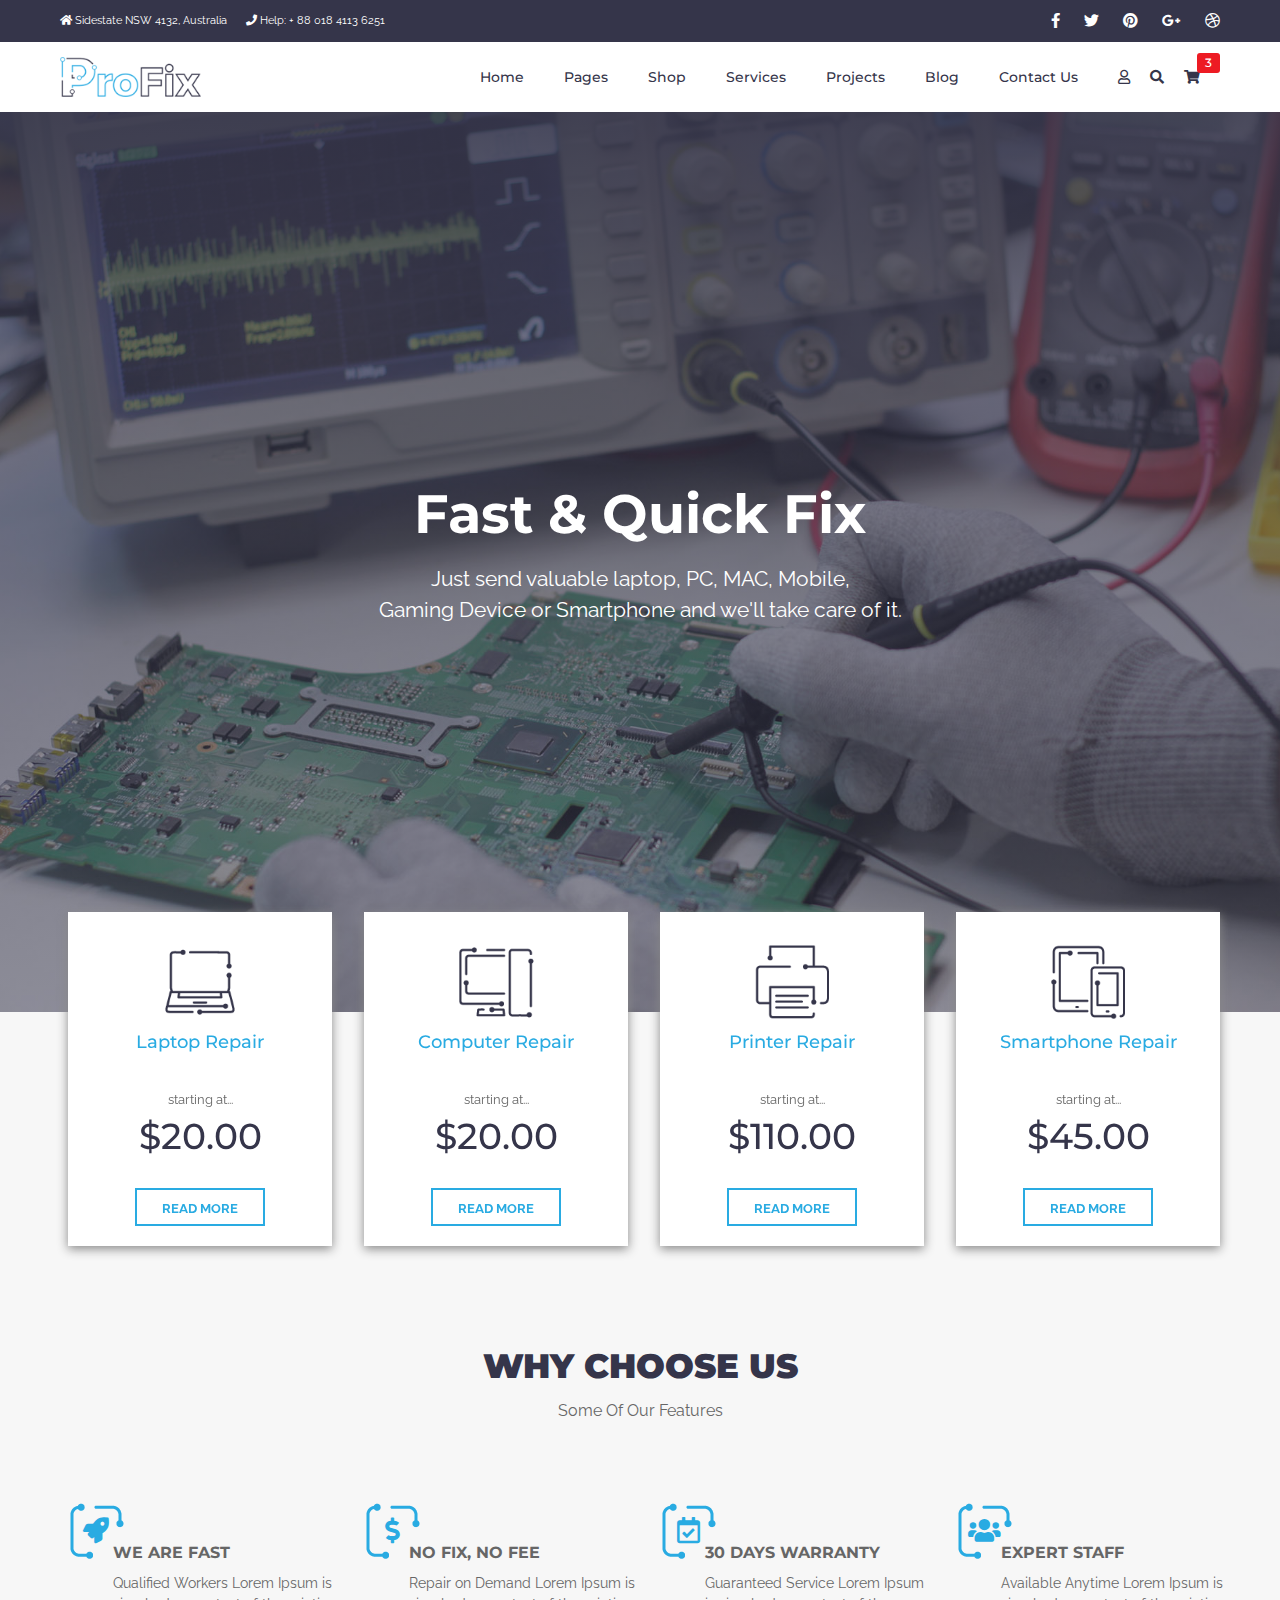
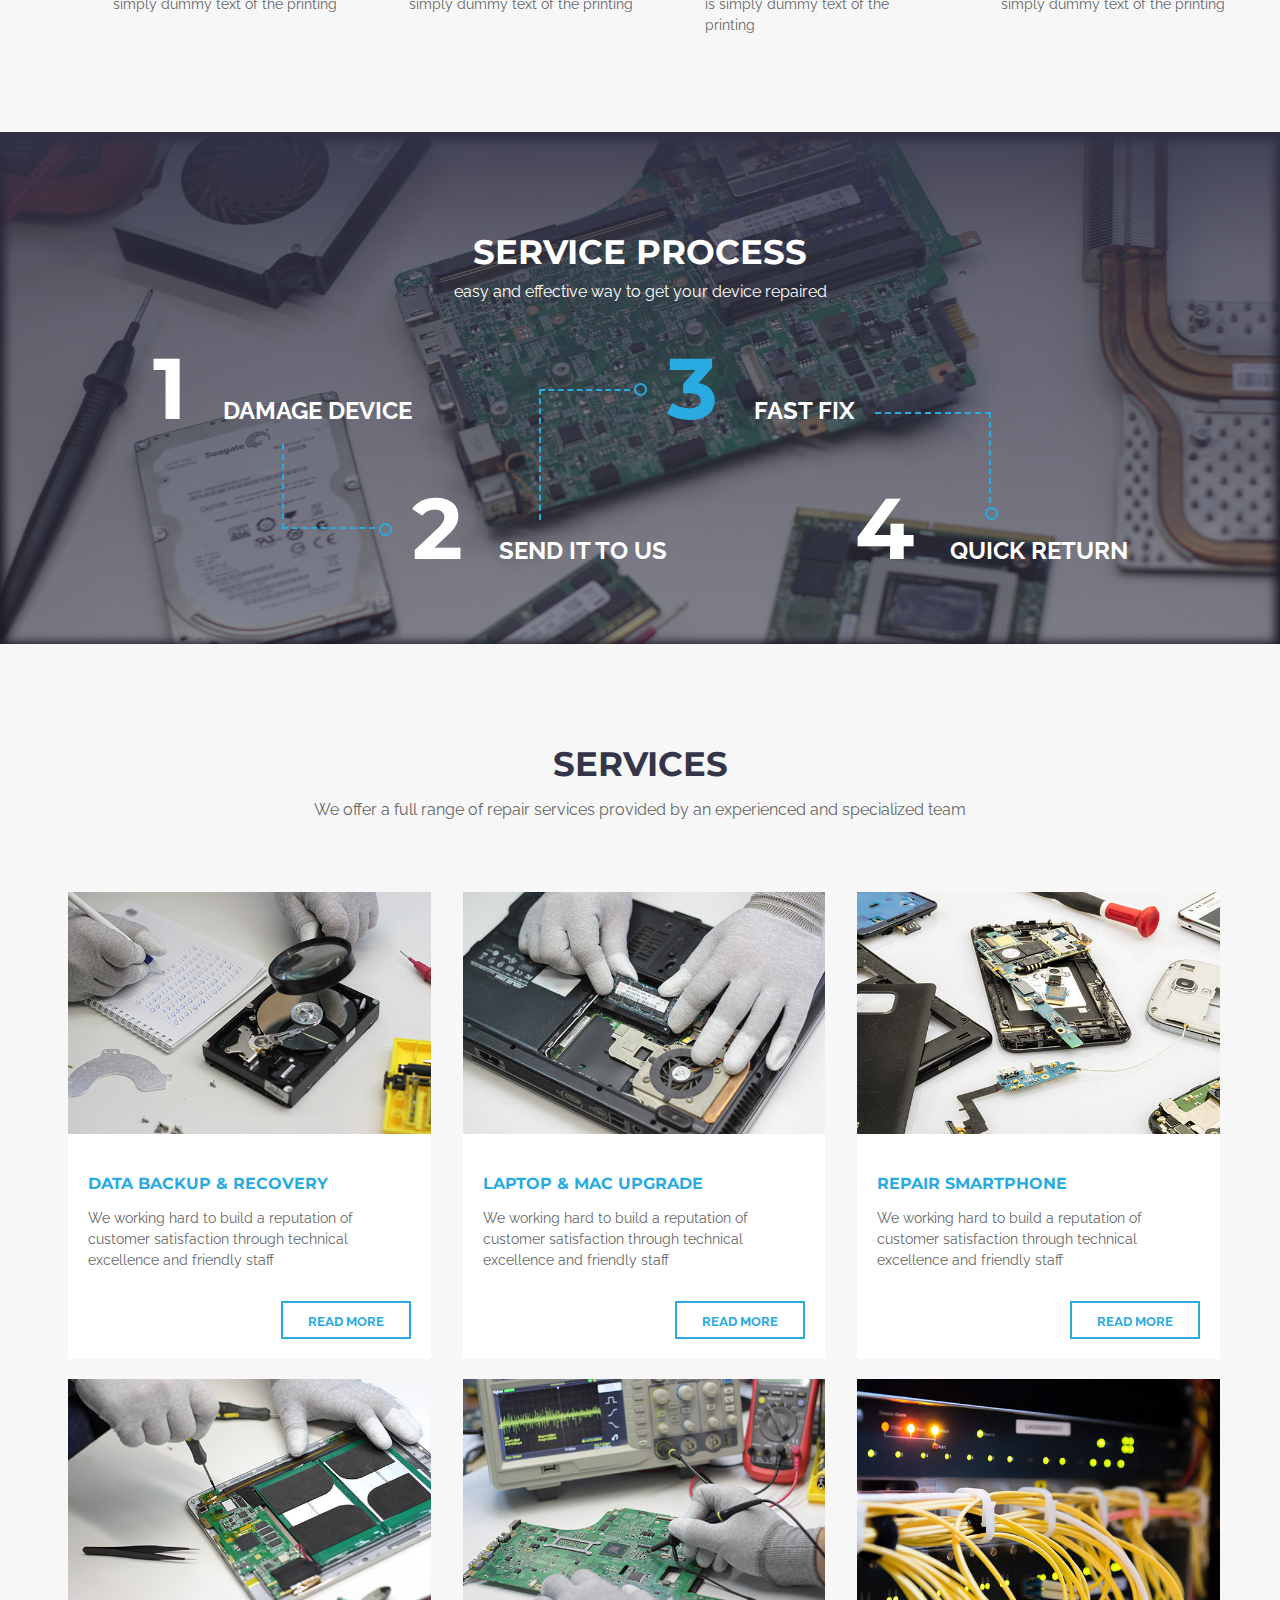
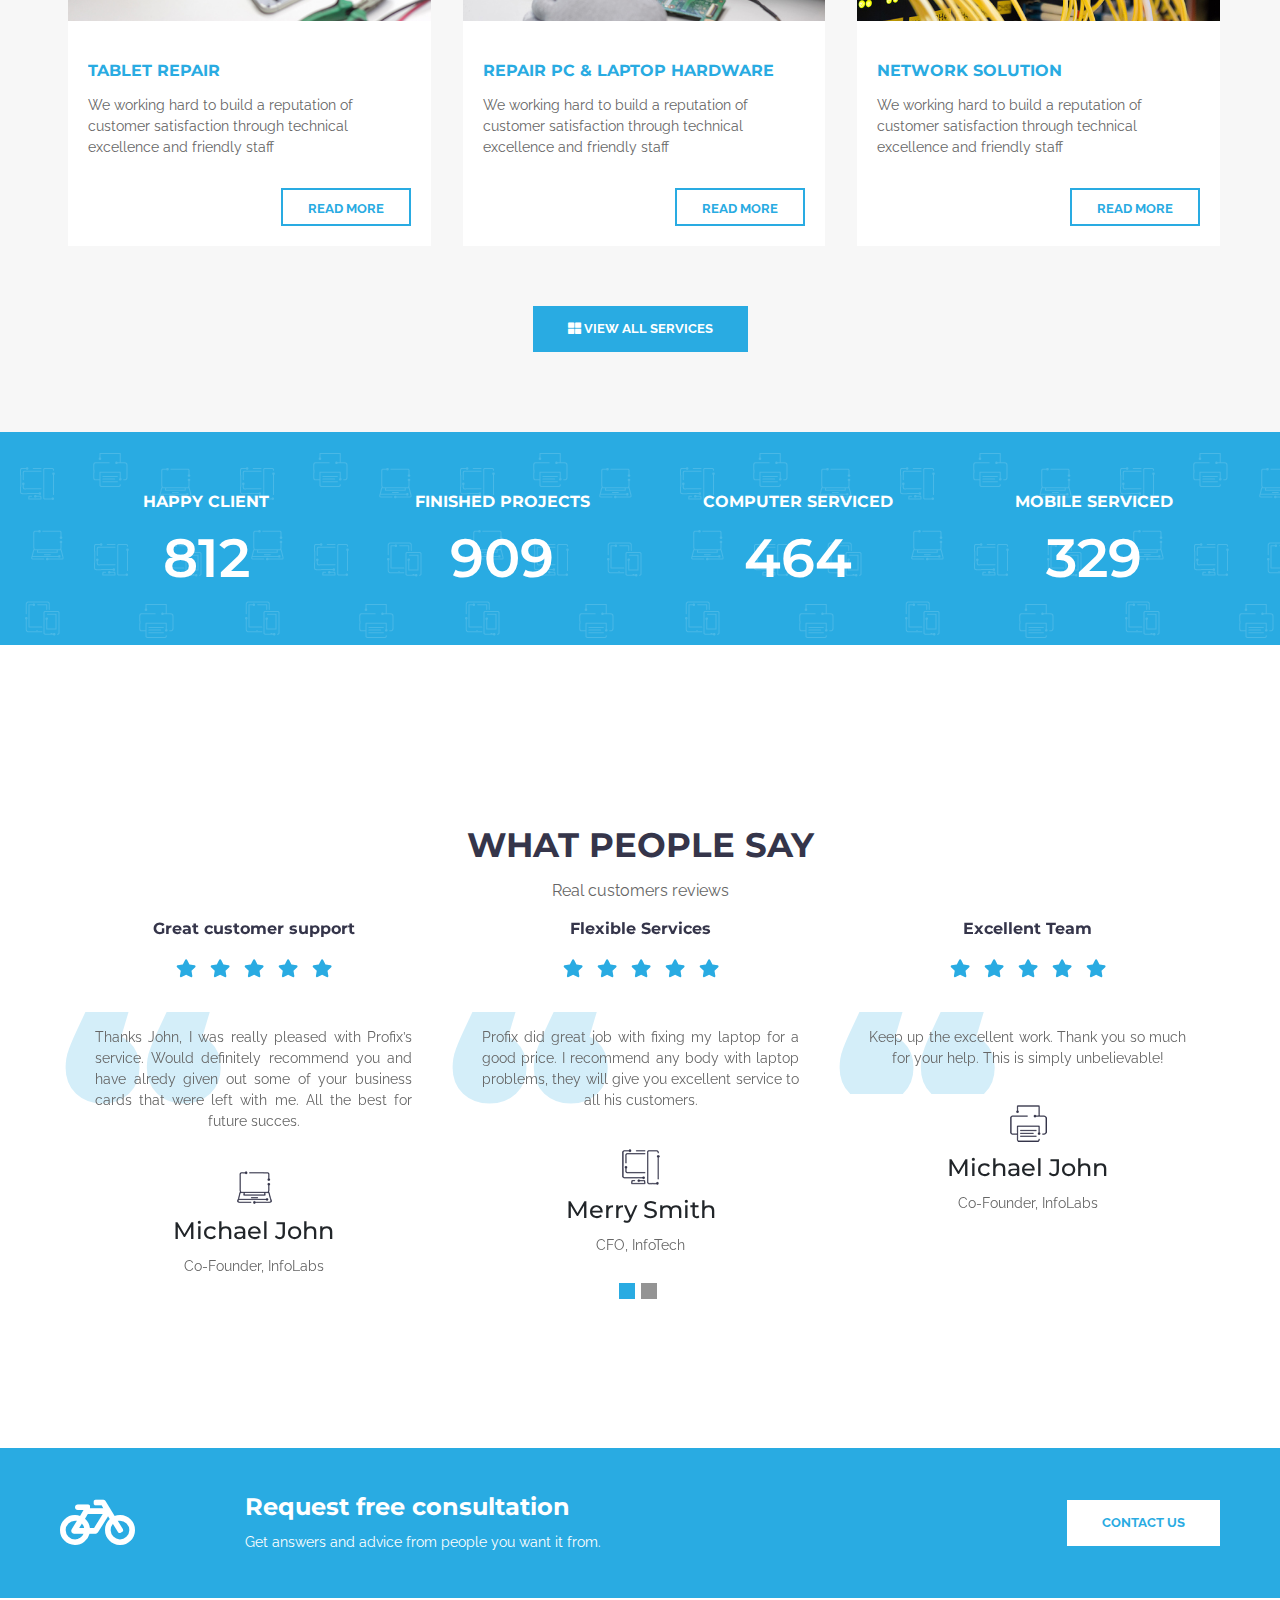
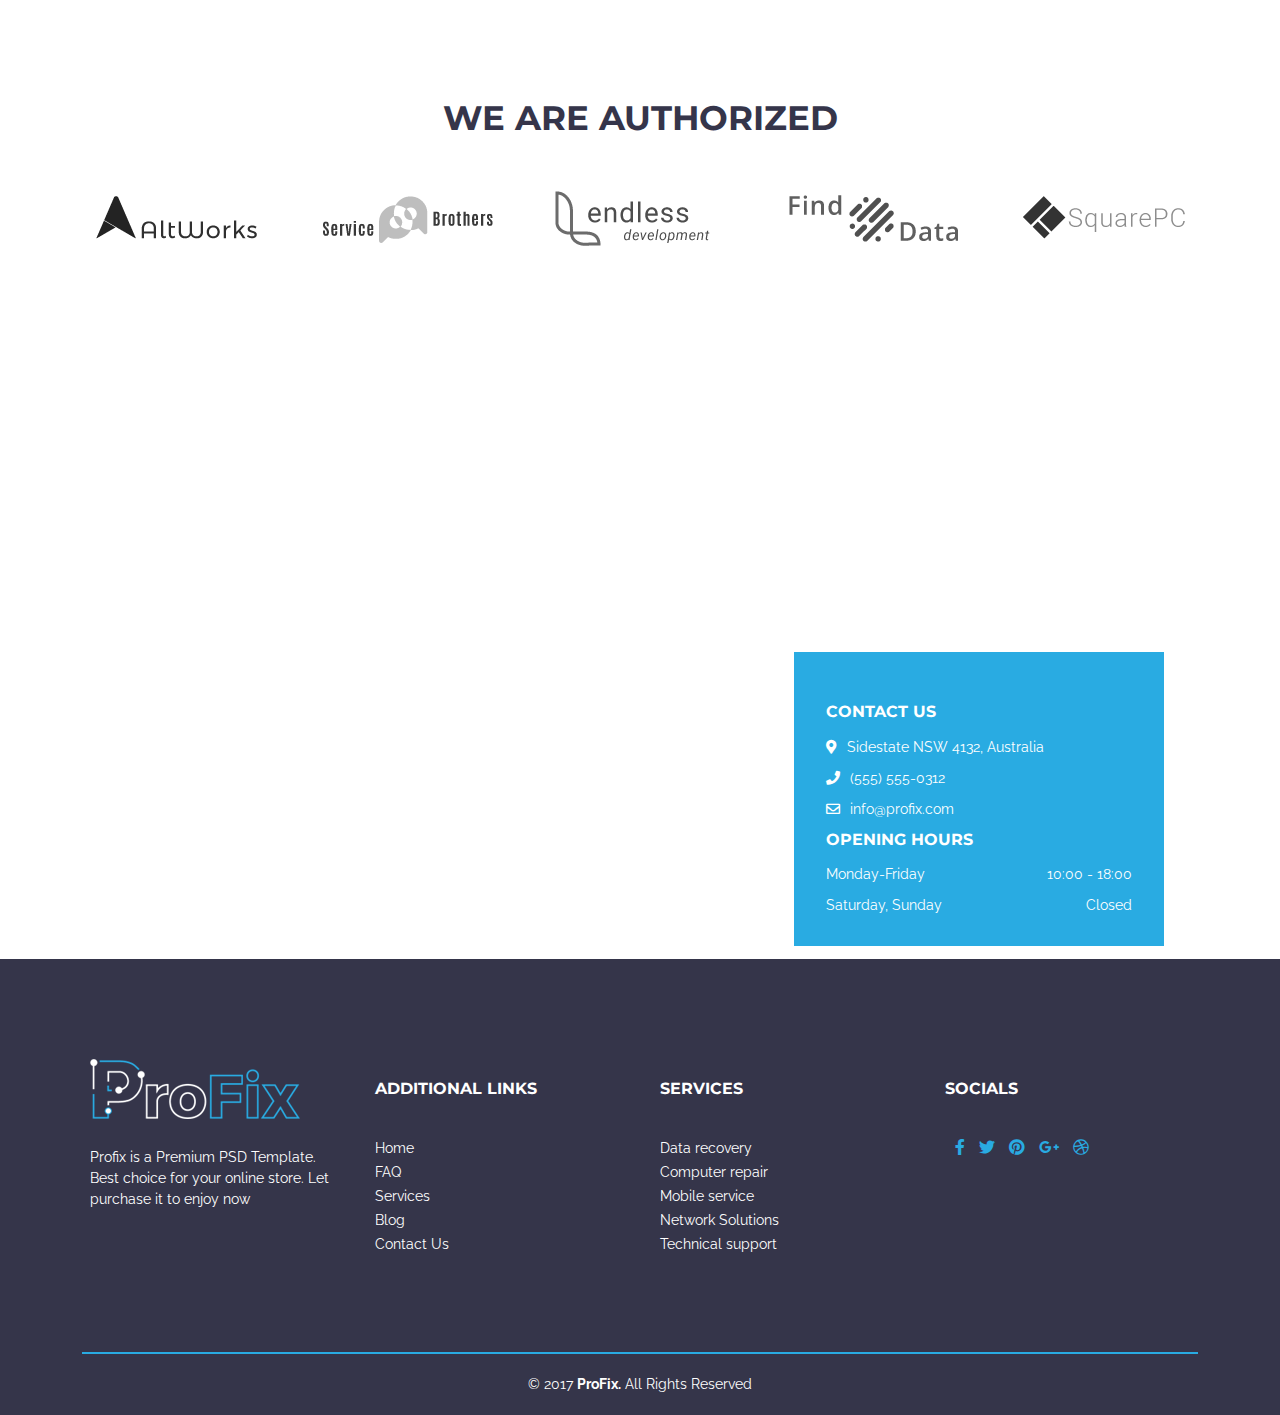
<file: index.html>
<!DOCTYPE html>
<html lang="en">
<head>
    <meta charset="UTF-8">
    <meta http-equiv="X-UA-Compatible" content="IE=edge">
    <meta name="viewport" content="width=device-width, initial-scale=1.0">
    <title>Document</title>
    <link rel="stylesheet" href="assets/css/bootstrap.css">
    <link rel="stylesheet" href="https://cdnjs.cloudflare.com/ajax/libs/font-awesome/5.15.4/css/all.min.css">
    <link href="https://fonts.googleapis.com/css2?family=Raleway:wght@400;500;600;700&display=swap" rel="stylesheet">
    <link href="https://fonts.googleapis.com/css2?family=Montserrat:wght@300;400;500;600;800;900&display=swap" rel="stylesheet">
    <link rel="stylesheet" href="assets/slick/slick.css">
    <link rel="stylesheet" href="assets/slick/slick-theme.css">
    <link rel="stylesheet" href="assets/css/style.css">
</head>
<body>
    <!-- ==========================================
        Header Start
    =============================================== -->
    <header>
        <div class="infobar">
            <div class="container">
                <div class="row align-items-center bb">
                    <div class="col-6 contact">
                        <i class="fas fa-home"></i>
                        <span>Sidestate NSW 4132, Australia</span>
                        <i class="fas fa-phone ps-3"></i>
                        <span>Help: + 88 018 4113 6251</span>
                    </div>
                    <div class="col-6 social text-end">
                        <a href=""><i class="fab fa-facebook-f"></i></a>
                        <a href=""><i class="fab fa-twitter"></i></a>
                        <a href=""><i class="fab fa-pinterest"></i></a>
                        <a href=""><i class="fab fa-google-plus-g"></i></a>
                        <a href=""><i class="fab fa-dribbble"></i></a>
                    </div>
                </div>
            </div>
        </div>
        <div class="menu">
            <div class="container">
                <div class="row align-items-center justify-content-between">
                    <div class="col-2 logo">
                        <a href="#"><img src="assets/images/service/logo-alt.png" alt=""></a>
                    </div>
                    <div class="col-10 right ">
                        <ul class="menu-items">
                            <li class="main-li">
                                <a class="main-a" href="/">Home</a>
                                <ul class="dropdown">
                                    <li class="content">
                                        <a href="#">Home 1</a>
                                    </li>
                                    <li class="content">
                                        <a href="#">Home 2</a>
                                    </li>
                                    <li class="content">
                                        <a href="#">Home 3</a>
                                    </li>
                                    <li class="content">
                                        <a href="#">Home 4</a>
                                    </li>
                                    <li class="content">
                                        <a href="#">Home 5</a>
                                    </li>
                                </ul>
                            </li>
                            <li class="main-li">
                                <a class="main-a" href="#">Pages</a>
                                <ul class="dropdown">
                                    <li class="content">
                                        <a href="/about.html">About Us</a>
                                    </li>
                                    <li class="content">
                                        <a href="#">Page 2</a>
                                    </li>
                                    <li class="content">
                                        <a href="#">Page 3</a>
                                    </li>
                                    <li class="content">
                                        <a href="#">Page 4</a>
                                    </li>
                                    <li class="content">
                                        <a href="#">Page 5</a>
                                    </li>
                                    <li class="content">
                                        <a href="#">Page 6</a>
                                    </li>
                                    <li class="content">
                                        <a href="#">Page 7</a>
                                    </li>
                                    <li class="content">
                                        <a href="#">Page 8</a>
                                    </li>
                                    <li class="content">
                                        <a href="#">Page 9</a>
                                    </li>
                                </ul>
                            </li>
                            <li class="main-li"><a class="main-a" href="/shop.html">Shop</a></li>
                            <li class="main-li"><a class="main-a" href="/services.html">Services</a></li>
                            <li class="main-li"><a class="main-a" href="/projects.html">Projects</a></li>
                            <li class="main-li"><a class="main-a" href="#">Blog</a></li>
                            <li class="main-li"><a class="main-a" href="#">Contact Us</a></li>
                            <li class="main-li"><a class="main-a" href="#"><i class="far fa-user"></i></a></li>
                            <li style="margin: 0;" class="main-li"><a class="main-a" href="#"><i class="fas fa-search"></i></a></li>
                            <li class="main-li">
                                <a class="main-a" href="#">
                                    <i class="fas fa-shopping-cart"></i>
                                    <span class="count">3</span>
                                </a>
                            </li>
                        </ul>
                    </div>
                </div>
            </div>
        </div>
    </header>

            <!-- ==========================================
            Mobile Header Start
            =============================================== -->

    <section id="mobileHeader">
        <div class="row align-items-center">
            <div class="col-6 logo">
                <img src="assets/images/service/logo-alt.png" alt="">
            </div>
            <div class="col-6 bar">
                <i class="fas fa-bars"></i>
            </div>
        </div>
    </section>

            <!-- ==========================================
            Mobile Header Start
            =============================================== -->

    <!-- ==========================================
        Header End
    =============================================== -->




    <!-- ==========================================
        Carousel Start
    =============================================== -->
    <section id="carousel">
        <div class="single">
            <div class="content">
                <div class="overlay"></div>
                <img src="assets/images/service/motherboard-1.jpg" alt="">
                <div class="text">
                    <h3>Fast & Quick Fix</h3>
                    <p>Just send valuable laptop, PC, MAC, Mobile, <br> Gaming Device or Smartphone and we'll take care of it.</p>
                </div>
            </div>
            <div class="content">
                <div class="overlay"></div>
                <img src="assets/images/service/motherboard-3.jpg" alt="">
                <div class="text">
                    <h3>Any Kind of Upgrades</h3>
                </div>
            </div>
            <div class="content">
                <div class="overlay"></div>
                <img src="assets/images/service/data-recovery.jpg" alt="">
                <div class="text">
                    <h3>Data Recovery</h3>
                    <p>You Lose - We'll Find</p>
                </div>
            </div>
        </div>
    </section>
    <!-- ==========================================
        Carousel End
    =============================================== -->


     <!-- ==========================================
        Repair Start
    =============================================== -->
    <section id="choose">
        <div class="container">
            <div class="repair">
                <div class="row">
                    <div class="col-lg-3 col-md-6 col-12 padding">
                        <div class="box">
                            <img src="assets/images/icons/notebook-dark.png" alt="">
                            <h2>Laptop Repair</h2>
                            <p>starting at...</p>
                            <h3>$20.00</h3>
                            <a class="btn" href="#">read more</a>
                        </div>
                    </div>
                    <div class="col-lg-3 col-md-6 col-12 padding">
                        <div class="box">
                            <img src="assets/images/icons/computer-dark.png" alt="">
                            <h2>Computer Repair</h2>
                            <p>starting at...</p>
                            <h3>$20.00</h3>
                            <a class="btn" href="#">read more</a>
                        </div>
                    </div>
                    <div class="col-lg-3 col-md-6 col-12 padding">
                        <div class="box">
                            <img src="assets/images/icons/printer-dark.png" alt="">
                            <h2>Printer Repair</h2>
                            <p>starting at...</p>
                            <h3>$110.00</h3>
                            <a class="btn" href="#">read more</a>
                        </div>
                    </div>
                    <div class="col-lg-3 col-md-6 col-12 padding">
                        <div class="box">
                            <img src="assets/images/icons/mobile-dark.png" alt="">
                            <h2>Smartphone Repair</h2>
                            <p>starting at...</p>
                            <h3>$45.00</h3>
                            <a class="btn" href="#">read more</a>
                        </div>
                    </div>
                </div>
            </div>
            <div class="features">
                <div class="title">
                    <h2>WHY CHOOSE US</h2>
                    <p>Some Of Our Features</p>
                </div>
                <div class="row">
                    <div class="col-lg-3 col-md-6 col-12 padding">
                        <div class="box">
                            <div class="icon">
                                <i class="fas fa-rocket"></i>
                            </div>
                            <div class="text">
                                <h3>WE ARE FAST</h3>
                                <p>Qualified Workers Lorem Ipsum is simply dummy text of the printing</p>
                            </div>
                        </div>
                    </div>
                    <div class="col-lg-3 col-md-6 col-12 padding">
                        <div class="box">
                            <div class="icon">
                                <i class="fas fa-dollar-sign"></i>
                            </div>
                            <div class="text">
                                <h3>NO FIX, NO FEE</h3>
                                <p>Repair on Demand Lorem Ipsum is simply dummy text of the printing</p>
                            </div>
                        </div>
                    </div>
                    <div class="col-lg-3 col-md-6 col-12 padding">
                        <div class="box">
                            <div class="icon">
                                <i class="far fa-calendar-check"></i>
                            </div>
                            <div class="text">
                                <h3>30 DAYS WARRANTY</h3>
                                <p>Guaranteed Service Lorem Ipsum is simply dummy text of the printing</p>
                            </div>
                        </div>
                    </div>
                    <div class="col-lg-3 col-md-6 col-12 padding">
                        <div class="box">
                            <div class="icon">
                                <i class="fas fa-users"></i>
                            </div>
                            <div class="text">
                                <h3>EXPERT STAFF</h3>
                                <p>Available Anytime Lorem Ipsum is simply dummy text of the printing</p>
                            </div>
                        </div>
                    </div>
                </div>
            </div>
        </div>        
    </section>


     <!-- ==========================================
        Repair End
    =============================================== -->

    

    <!-- ==========================================
        Process Start
    =============================================== -->

    <section id="process">
        <div class="overlay"></div>
        <div class="container">
            <div class="text">
                <h2>SERVICE PROCESS</h2>
                <p>easy and effective way to get your device repaired</p>
            </div>
            <div class="step">
                <div class="box">
                    <span>1</span>
                    DAMAGE DEVICE
                </div>
                <div class="box">
                    <span>2</span>
                    SEND IT TO US
                </div>
                <div class="box">
                    <span>3</span>
                    FAST FIX
                </div>
                <div class="box">
                    <span>4</span>
                    QUICK RETURN
                </div>

            </div>
        </div>
    </section>

    <!-- ==========================================
        Process End
    =============================================== -->




    <!-- ==========================================
        Service Start
    =============================================== -->

    <section id="service">
        <div class="container">
            <div class="title">
                <h2>SERVICES</h2>
                <p>We offer a full range of repair services provided by an experienced and specialized team</p>
            </div>
            <div class="row">
                <div class="col-lg-4 col-md-6 col-12 padding">
                    <div class="box">
                        <div class="image">
                            <a href="#">
                            <div class="overlay"></div>
                                <img src="assets/images/service/item-1.jpg" alt="">
                            </a>
                        </div>
                        <div class="content">
                            <a href=""><h3>DATA BACKUP & RECOVERY</h3></a>
                            <p>We working hard to build a reputation of customer satisfaction through technical excellence and friendly staff</p>
                            <a class="btn btn-blue" href="#">read more</a>
                        </div>
                    </div>
                </div>
                <div class="col-lg-4 col-md-6 col-12 padding">
                    <div class="box">
                        <div class="image">
                            <a href="#">
                            <div class="overlay"></div>
                                <img src="assets/images/service/item-2.jpg" alt="">
                            </a>
                        </div>
                        <div class="content">
                            <a href=""><h3>LAPTOP & MAC UPGRADE</h3></a>
                            <p>We working hard to build a reputation of customer satisfaction through technical excellence and friendly staff</p>
                            <a class="btn btn-blue" href="#">read more</a>
                        </div>
                    </div>
                </div>
                <div class="col-lg-4 col-md-6 col-12 padding">
                    <div class="box">
                        <div class="image">
                            <a href="#">
                            <div class="overlay"></div>
                                <img src="assets/images/service/item-3.jpg" alt="">
                            </a>
                        </div>
                        <div class="content">
                            <a href=""><h3>REPAIR SMARTPHONE</h3></a>
                            <p>We working hard to build a reputation of customer satisfaction through technical excellence and friendly staff</p>
                            <a class="btn btn-blue" href="#">read more</a>
                        </div>
                    </div>
                </div>
                <div class="col-lg-4 col-md-6 col-12 padding">
                    <div class="box">
                        <div class="image">
                            <a href="#">
                            <div class="overlay"></div>
                                <img src="assets/images/service/item-4.jpg" alt="">
                            </a>
                        </div>
                        <div class="content">
                            <a href=""><h3>TABLET REPAIR</h3></a>
                            <p>We working hard to build a reputation of customer satisfaction through technical excellence and friendly staff</p>
                            <a class="btn btn-blue" href="#">read more</a>
                        </div>
                    </div>
                </div>
                <div class="col-lg-4 col-md-6 col-12 padding">
                    <div class="box">
                        <div class="image">
                            <a href="#">
                            <div class="overlay"></div>
                                <img src="assets/images/service/item-5.jpg" alt="">
                            </a>
                        </div>
                        <div class="content">
                            <a href=""><h3>REPAIR PC & LAPTOP HARDWARE</h3></a>
                            <p>We working hard to build a reputation of customer satisfaction through technical excellence and friendly staff</p>
                            <a class="btn btn-blue" href="#">read more</a>
                        </div>
                    </div>
                </div>
                <div class="col-lg-4 col-md-6 col-12 padding">
                    <div class="box">
                        <div class="image">
                            
                            <div class="overlay"></div>
                                <img src="assets/images/service/item-6.jpg" alt="">
                            </a>
                        </div>
                        <div class="content">
                            <a href=""><h3>NETWORK SOLUTION</h3></a>
                            <p>We working hard to build a reputation of customer satisfaction through technical excellence and friendly staff</p>
                            <a class="btn btn-blue" href="#">read more</a>
                        </div>
                    </div>
                </div>
            </div>
            <div class="view">
                <a href="#">
                    <i class="fas fa-th-large"></i>
                    view all services
                </a>
            </div>
        </div>
    </section>


    <!-- ==========================================
        Service End
    =============================================== -->



    <!-- ==========================================
        Counter Start
    =============================================== -->

    <section id="counter">
        <div class="container">
            <div class="row">
                <div class="col-md-3 col-12 padding-2 text-center">
                    <h2>HAPPY CLIENT</h2>
                    <div class="counter" counter-value="3720">0</div>
                </div>
                <div class="col-md-3 col-12 padding-2 text-center">
                    <h2>FINISHED PROJECTS</h2>
                    <div class="counter" counter-value="4170">0</div>
                </div>
                <div class="col-md-3 col-12 padding-2 text-center">
                    <h2>COMPUTER SERVICED</h2>
                    <div class="counter" counter-value="2130">0</div>
                </div>
                <div class="col-md-3 col-12 padding-2 text-center">
                    <h2>MOBILE SERVICED</h2>
                    <div class="counter" counter-value="1510">0</div>
                </div>
            </div>
        </div>
    </section>

    <!-- ==========================================
        Counter End
    =============================================== -->

    <!-- ==========================================
        Review Start
    =============================================== -->

    <section id="review">
        <div class="container">
            <div class="title">
                <h2>WHAT PEOPLE SAY</h2>
                <p>Real customers reviews</p>
            </div>
            <div class="comment">
                <div class="content">
                    <h2>Great customer support</h2>
                    <div class="stars">
                        <i class="fa fa-star"></i>
                        <i class="fa fa-star"></i>
                        <i class="fa fa-star"></i>
                        <i class="fa fa-star"></i>
                        <i class="fa fa-star"></i>
                    </div>
                    <p>Thanks John, I was really pleased with Profix’s service. Would definitely recommend you and have alredy given out some of your business cards that were left with me. All the best for future succes.</p>
                    <img src="assets/images/icons/notebook-sm.png" alt="">
                    <h4>Michael John</h4>
                    <span>Co-Founder, InfoLabs</span>
                </div>
                <div class="content">
                    <h2>Flexible Services</h2>
                    <div class="stars">
                        <i class="fa fa-star"></i>
                        <i class="fa fa-star"></i>
                        <i class="fa fa-star"></i>
                        <i class="fa fa-star"></i>
                        <i class="fa fa-star"></i>
                    </div>
                    <p>Profix did great job with fixing my laptop for a good price. I recommend any body with laptop problems, they will give you excellent service to all his customers.</p>
                    <img src="assets/images/icons/computer-sm.png" alt="">
                    <h4>Merry Smith</h4>
                    <span>CFO, InfoTech</span>
                </div>
                <div class="content">
                    <h2>Excellent Team</h2>
                    <div class="stars">
                        <i class="fa fa-star"></i>
                        <i class="fa fa-star"></i>
                        <i class="fa fa-star"></i>
                        <i class="fa fa-star"></i>
                        <i class="fa fa-star"></i>
                    </div>
                    <p>Keep up the excellent work. Thank you so much for your help. This is simply unbelievable!</p>
                    <img src="assets/images/icons/printer-sm.png" alt="">
                    <h4>Michael John</h4>
                    <span>Co-Founder, InfoLabs</span>
                </div>
                <div class="content">
                    <h2>Flexible Services 2</h2>
                    <div class="stars">
                        <i class="fa fa-star"></i>
                        <i class="fa fa-star"></i>
                        <i class="fa fa-star"></i>
                        <i class="fa fa-star"></i>
                        <i class="fa fa-star"></i>
                    </div>
                    <p>Thanks John, I was really pleased with Profix’s service. Would definitely recommend you and have alredy given out some of your business cards that were left with me. All the best for future succes.</p>
                    <img src="assets/images/icons/mobile-sm.png" alt="">
                    <h4>Merry John</h4>
                    <span>CEO, InfoLabs</span>
                </div>
            </div>
        </div>
    </section>


    <!-- ==========================================
        Review End
    =============================================== -->


    <!-- ==========================================
        Contact Start
    =============================================== -->


    <section id="contact">
        <div class="container">
            <div class="row align-items-center">
                <div class="col-md-2 icon">
                    <i class="fas fa-bicycle"></i>
                </div>
                <div class="col-md-7 col-12 title">
                    <h2>Request free consultation</h2>
                    <p>Get answers and advice from people you want it from.</p>
                </div>
                <div class="col-md-3 col-12 button">
                    <a href="#">contact us</a>
                </div>
            </div>
        </div>
    </section>

    <!-- ==========================================
        Contact End
    =============================================== -->


    <!-- ==========================================
        Partner Start
    =============================================== -->

    <section id="partner">
        <div class="container">
            <div class="title">
                <h2>WE ARE AUTHORIZED</h2>
            </div>
            <div class="slide">
                <a href="#"><img src="assets/images/partners/altworks.png" alt=""></a>
                <a href="#"><img src="assets/images/partners/brothers.png" alt=""></a>
                <a href="#"><img src="assets/images/partners/endless.png" alt=""></a>
                <a href="#"><img src="assets/images/partners/finddata.png" alt=""></a>
                <a href="#"><img src="assets/images/partners/squarepc.png" alt=""></a>
                <a href="#"><img src="assets/images/partners/tranquil.png" alt=""></a>
                <a href="#"><img src="assets/images/partners/uberguard.png" alt=""></a>
            </div>
        </div>
    </section>

    <!-- ==========================================
        Partner End
    =============================================== -->



    <!-- ==========================================
        Map Start
    =============================================== -->

    <section id="map">
        <iframe src="https://www.google.com/maps/embed?pb=!1m18!1m12!1m3!1d2149.1295767951165!2d49.830028345403285!3d40.37941821552038!2m3!1f0!2f0!3f0!3m2!1i1024!2i768!4f13.1!3m3!1m2!1s0x40307d757b63280d%3A0x1c7f89406ce781e7!2sCompar%20Academy!5e0!3m2!1sen!2s!4v1632053838283!5m2!1sen!2s" width="100%" style="border:0; height: 70vh;" ></iframe>
        <div class="row box">
            <div class="col-12 col-md-6 col-lg-12 contact">
                <h2>CONTACT US</h2>
                <p><i class="fas fa-map-marker-alt"></i>Sidestate NSW 4132, Australia</p>
                <p><i class="fas fa-phone"></i>(555) 555-0312</p>
                <p><i class="far fa-envelope"></i>info@profix.com</p>
            </div>
            <div class="col-12 col-md-6 col-lg-12 hours">
                <h2>OPENING HOURS</h2>
                <p>Monday-Friday <span>10:00 - 18:00</span></p>
                <p>Saturday, Sunday <span>Closed</span></p>
            </div>
        </div>
    </section>

    <!-- ==========================================
        Map End
    =============================================== -->



    <!-- ==========================================
        Footer Start
    =============================================== -->

    <footer>
        <div class="container-lg">
            <div class="section">
                <div class="row">
                    <div style="padding-left: 20px;" class="col-md-3 col-12">
                        <img src="assets/images/service/logo.png" alt="">
                        <p>Profix is a Premium PSD Template. Best choice for your online store. Let purchase it to enjoy now</p>
                    </div>
                    <div style="padding-left: 20px;" class="col-md-3 col-12">
                        <h2>ADDITIONAL LINKS</h2>
                        <div class="links">
                            <ul>
                                <li><a href="/">Home</a></li>
                                <li><a href="#">FAQ</a></li>
                                <li><a href="#">Services</a></li>
                                <li><a href="#">Blog</a></li>
                                <li><a href="#">Contact Us</a></li>
                            </ul>
                        </div>
                    </div>
                    <div style="padding-left: 20px;" class="col-md-3 col-12">
                        <h2>SERVICES</h2>
                        <div class="links">
                            <ul>
                                <li><a href="#">Data recovery</a></li>
                                <li><a href="#">Computer repair</a></li>
                                <li><a href="#">Mobile service</a></li>
                                <li><a href="#">Network Solutions</a></li>
                                <li><a href="#">Technical support</a></li>
                            </ul>
                        </div>
                    </div>
                    <div style="padding-left: 20px;" class="col-md-3 col-12">
                        <h2>SOCIALS</h2>
                        <a href="#"><i class="fab fa-facebook-f"></i></a>
                        <a href="#"><i class="fab fa-twitter"></i></a>
                        <a href="#"><i class="fab fa-pinterest"></i></a>
                        <a href="#"><i class="fab fa-google-plus-g"></i></a>
                        <a href="#"><i class="fab fa-dribbble"></i></a>
                    </div>
                </div>
            </div>
            <div class="copyright">
                <p>© 2017 <span>ProFix.</span> All Rights Reserved</p>
            </div>
        </div>
    </footer>

    <!-- ==========================================
        Footer End
    =============================================== -->

</body>
<script src="assets/js/jquery.js"></script>
<script type="text/javascript" src="assets/js/slick.js"></script>
<script type="text/javascript" src="assets/js/slick.min.js"></script>
<script src="assets/js/app.js"></script>
</html>
</file>
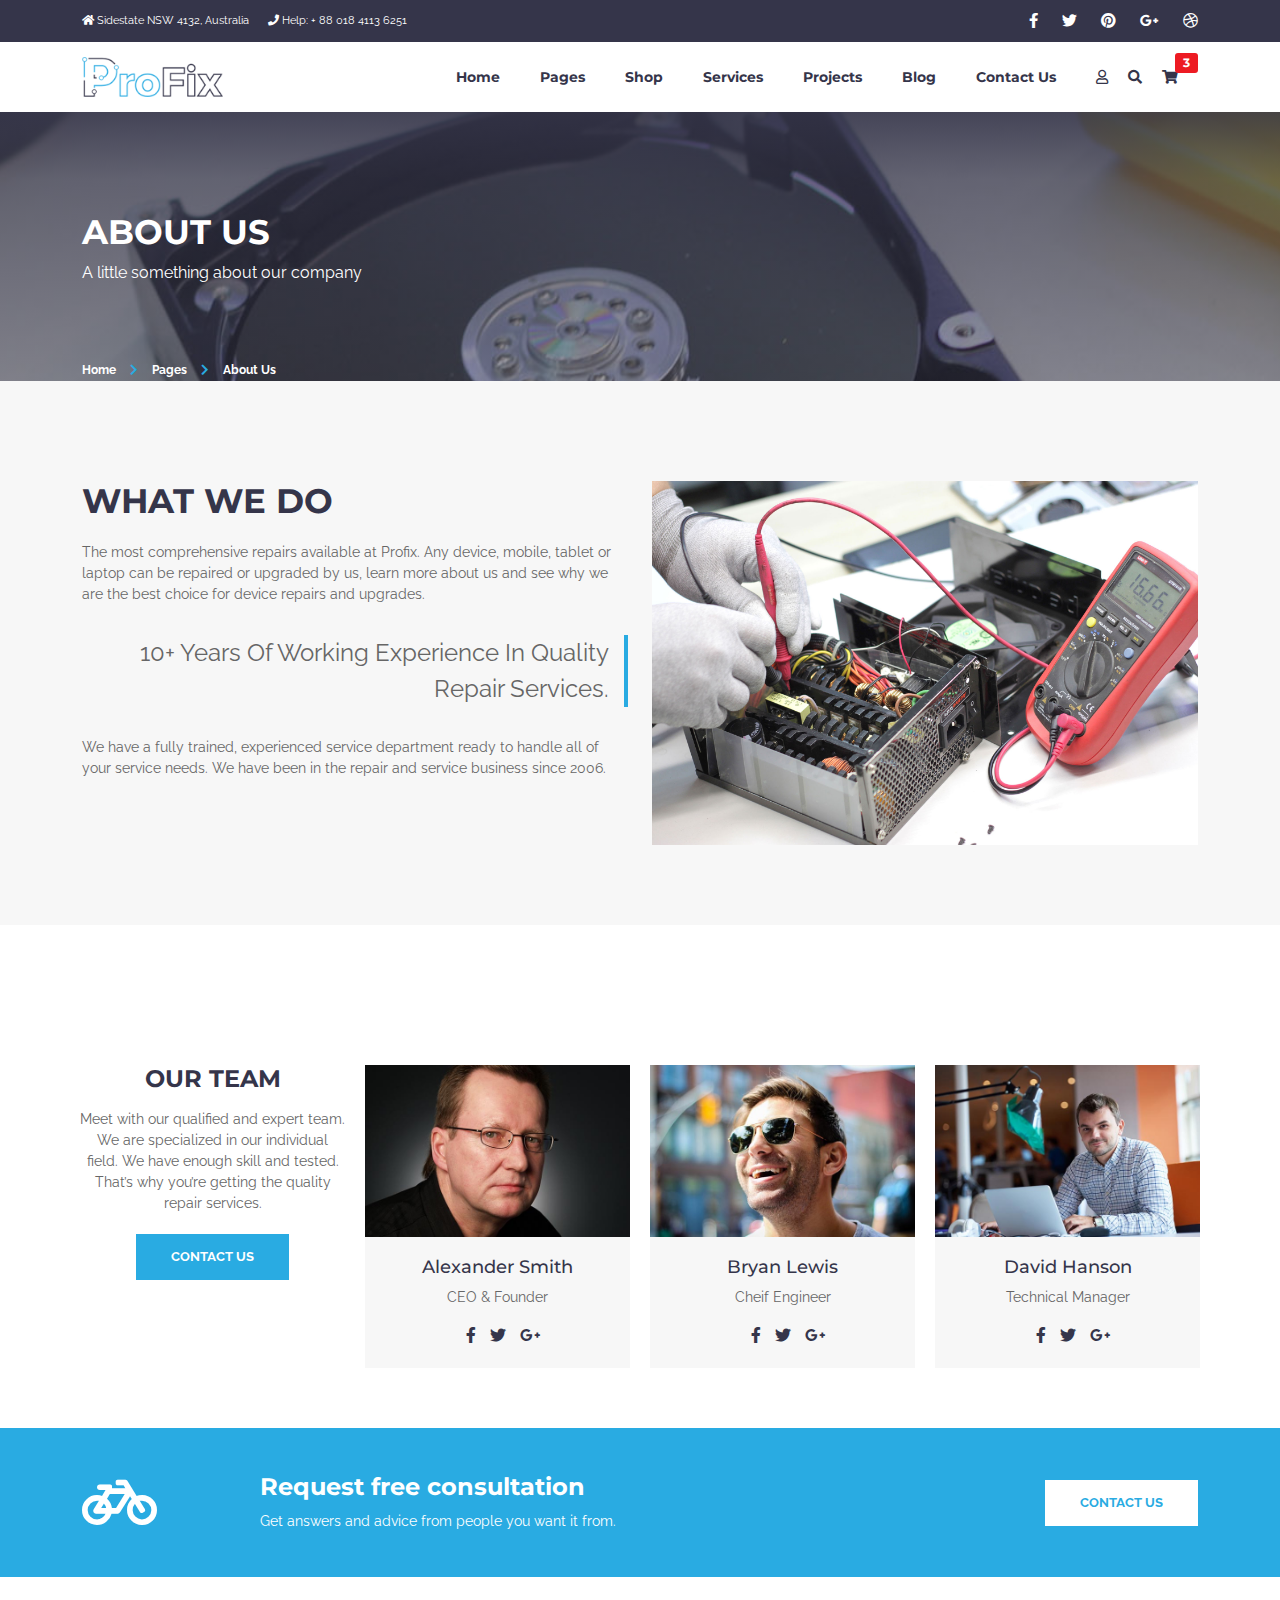
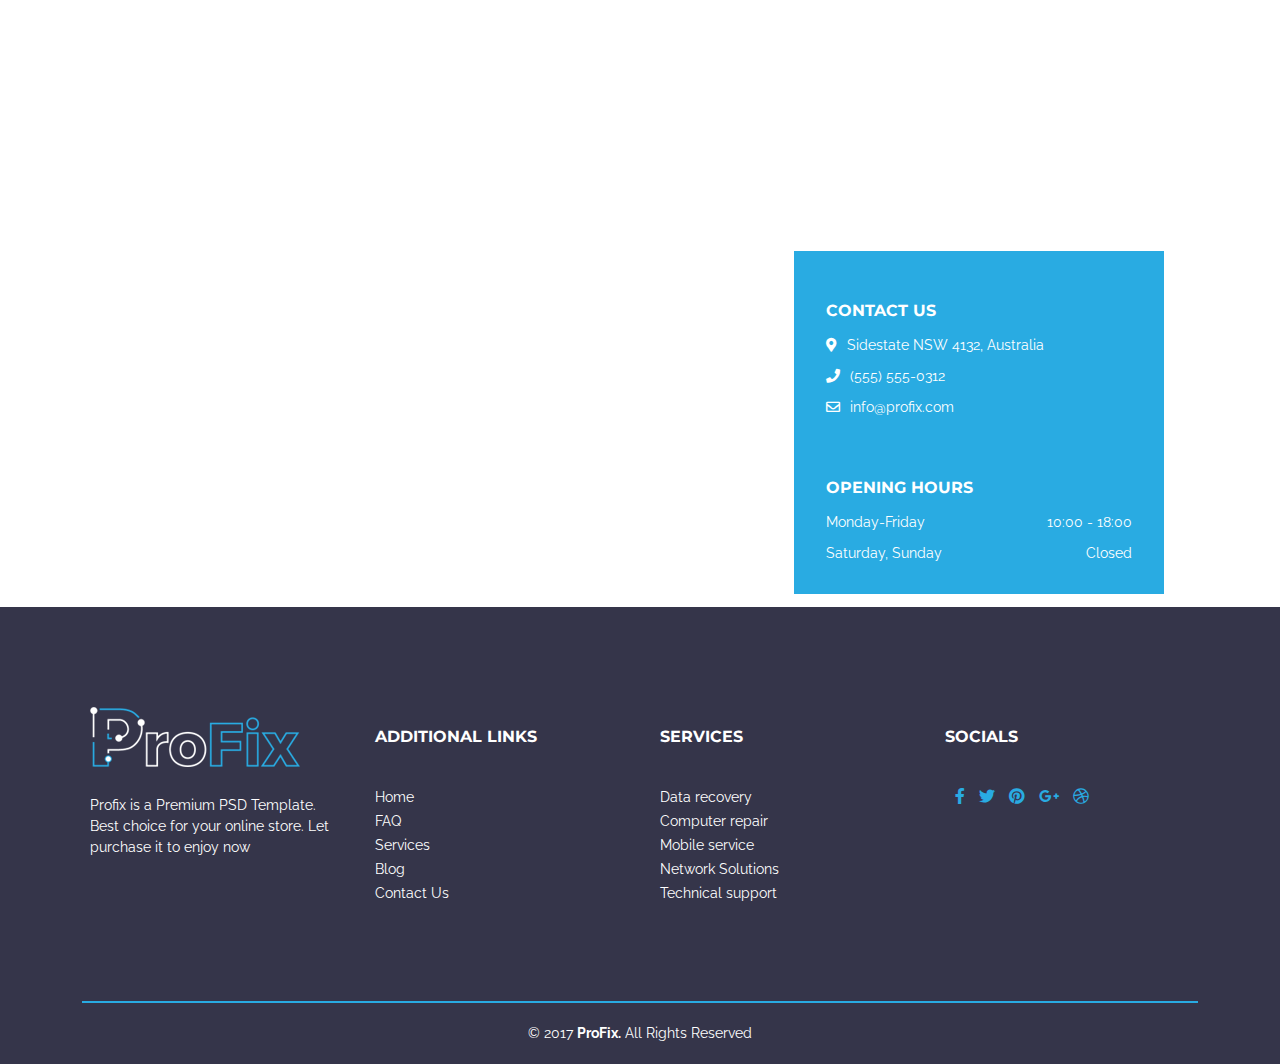
<file: about.html>
<!DOCTYPE html>
<html lang="en">
<head>
    <meta charset="UTF-8">
    <meta http-equiv="X-UA-Compatible" content="IE=edge">
    <meta name="viewport" content="width=device-width, initial-scale=1.0">
    <title>Document</title>
    <link rel="stylesheet" href="assets/css/bootstrap.css">
    <link rel="stylesheet" href="https://cdnjs.cloudflare.com/ajax/libs/font-awesome/5.15.4/css/all.min.css">
    <link href="https://fonts.googleapis.com/css2?family=Montserrat:wght@400;600;700&family=Raleway:wght@400;700&display=swap" rel="stylesheet">

    <link rel="stylesheet" href="assets/css/about.css">
</head>
<body>
    <!-- ==========================================
        Header Start
    =============================================== -->
    <header>
        <div class="infobar">
            <div class="container">
                <div class="row align-items-center bb">
                    <div class="col-6 contact">
                        <i class="fas fa-home"></i>
                        <span>Sidestate NSW 4132, Australia</span>
                        <i class="fas fa-phone ps-3"></i>
                        <span>Help: + 88 018 4113 6251</span>
                    </div>
                    <div class="col-6 social text-end">
                        <a href=""><i class="fab fa-facebook-f"></i></a>
                        <a href=""><i class="fab fa-twitter"></i></a>
                        <a href=""><i class="fab fa-pinterest"></i></a>
                        <a href=""><i class="fab fa-google-plus-g"></i></a>
                        <a href=""><i class="fab fa-dribbble"></i></a>
                    </div>
                </div>
            </div>
        </div>
        <div class="menu">
            <div class="container">
                <div class="row align-items-center justify-content-between">
                    <div class="col-2 logo">
                        <a href="/"><img src="assets/images/service/logo-alt.png" alt=""></a>
                    </div>
                    <div class="col-10 right ">
                        <ul class="menu-items">
                            <li class="main-li">
                                <a class="main-a" href="/">Home</a>
                                <ul class="dropdown">
                                    <li class="content">
                                        <a href="#">Home 1</a>
                                    </li>
                                    <li class="content">
                                        <a href="#">Home 2</a>
                                    </li>
                                    <li class="content">
                                        <a href="#">Home 3</a>
                                    </li>
                                    <li class="content">
                                        <a href="#">Home 4</a>
                                    </li>
                                    <li class="content">
                                        <a href="#">Home 5</a>
                                    </li>
                                </ul>
                            </li>
                            <li class="main-li">
                                <a class="main-a" href="#">Pages</a>
                                <ul class="dropdown">
                                    <li class="content">
                                        <a href="/about.html">About Us</a>
                                    </li>
                                    <li class="content">
                                        <a href="#">Page 2</a>
                                    </li>
                                    <li class="content">
                                        <a href="#">Page 3</a>
                                    </li>
                                    <li class="content">
                                        <a href="#">Page 4</a>
                                    </li>
                                    <li class="content">
                                        <a href="#">Page 5</a>
                                    </li>
                                    <li class="content">
                                        <a href="#">Page 6</a>
                                    </li>
                                    <li class="content">
                                        <a href="#">Page 7</a>
                                    </li>
                                    <li class="content">
                                        <a href="#">Page 8</a>
                                    </li>
                                    <li class="content">
                                        <a href="#">Page 9</a>
                                    </li>
                                </ul>
                            </li>
                            <li class="main-li"><a class="main-a" href="/shop.html">Shop</a></li>
                            <li class="main-li"><a class="main-a" href="/services.html">Services</a></li>
                            <li class="main-li"><a class="main-a" href="#">Projects</a></li>
                            <li class="main-li"><a class="main-a" href="#">Blog</a></li>
                            <li class="main-li"><a class="main-a" href="#">Contact Us</a></li>
                            <li class="main-li"><a class="main-a" href="#"><i class="far fa-user"></i></a></li>
                            <li style="margin: 0;" class="main-li"><a class="main-a" href="#"><i class="fas fa-search"></i></a></li>
                            <li class="main-li">
                                <a class="main-a" href="#">
                                    <i class="fas fa-shopping-cart"></i>
                                    <span class="count">3</span>
                                </a>
                            </li>
                        </ul>
                    </div>
                </div>
            </div>
        </div>
    </header>


            <!-- ==========================================
            Mobile Header Start
            =============================================== -->

    <section id="mobileHeader">
        <div class="row align-items-center">
            <div class="col-6 logo">
                <img src="assets/images/service/logo-alt.png" alt="">
            </div>
            <div class="col-6 bar">
                <i class="fas fa-bars"></i>
            </div>
        </div>
    </section>
        
            <!-- ==========================================
            Mobile Header Start
            =============================================== -->



    <!-- ==========================================
        Header End
    =============================================== -->



    <!-- ==========================================
        AboutUs Start
    =============================================== -->

    <section id="aboutUs">
        <div class="overlay"></div>
        <div class="container-lg">
            <div class="title">
                <h2>ABOUT US</h2>
                <p>A little something about our company</p>
            </div>
            <div class="section-footer">
                <a href="/">Home</a>
                <i class="fas fa-chevron-right"></i>
                <a href="#">Pages</a>
                <i class="fas fa-chevron-right"></i>
                <a href="/about.html">About Us</a>
            </div>
        </div>
    </section>

    <!-- ==========================================
        AboutUs End
    =============================================== -->


    <!-- ==========================================
        WhatWeDo Start
    =============================================== -->

    <section id="whatWeDo">
        <div class="container-lg">
            <div class="row">
                <div class="col-lg-6 col-12">
                    <h2>WHAT WE DO</h2>
                    <p>The most comprehensive repairs available at Profix. Any device, mobile, tablet or laptop can be repaired or upgraded by us, learn more about us and see why we are the best choice for device repairs and upgrades.</p>
                    <span><p>10+ Years Of Working Experience In Quality Repair Services.</p></span>
                    <p>We have a fully trained, experienced service department ready to handle all of your service needs. We have been in the repair and service business since 2006.</p>
                </div>
                <div class="col-lg-6 col-12">
                    <img src="assets/images/service/measurements.jpg" alt="">
                </div>
            </div>
        </div>
    </section>


    <!-- ==========================================
        WhatWeDo End
    =============================================== -->


    <!-- ==========================================
        OurTeam Start
    =============================================== -->

    <section id="ourTeam">
        <div class="container-lg">
            <div class="row">
                <div class="col-lg-3 col-12 pad-box">
                    <div class="title">
                        <h3>OUR TEAM</h3>
                        <p>Meet with our qualified and expert team. We are specialized in our individual field. We have enough skill and tested. That’s why you’re getting the quality repair services.</p>
                        <a href="#">CONTACT US</a>
                    </div>
                </div>
                <div class="col-lg-3 col-md-4 col-12 pad-box">
                    <div class="img">
                        <img src="assets/images/outsource/member-1.jpg" alt="">
                    </div>
                    <div class="info">
                        <h5>Alexander Smith</h5>
                        <p>CEO & Founder</p>
                        <a href="#"><i class="fab fa-facebook-f"></i></a>
                        <a href="#"><i class="fab fa-twitter"></i></a>
                        <a href="#"><i class="fab fa-google-plus-g"></i></a>
                    </div>
                </div>
                <div class="col-lg-3 col-md-4 col-12 pad-box">
                    <div class="img">
                        <img src="assets/images/outsource/member-2.jpg" alt="">
                    </div>
                    <div class="info">
                        <h5>Bryan Lewis</h5>
                        <p>Cheif Engineer</p>
                        <a href="#"><i class="fab fa-facebook-f"></i></a>
                        <a href="#"><i class="fab fa-twitter"></i></a>
                        <a href="#"><i class="fab fa-google-plus-g"></i></a>
                    </div>
                </div>
                <div class="col-lg-3 col-md-4 col-12 pad-box">
                    <div class="img">
                        <img src="assets/images/outsource/member-3.jpg" alt="">
                    </div>
                    <div class="info">
                        <h5>David Hanson</h5>
                        <p>Technical Manager</p>
                        <a href="#"><i class="fab fa-facebook-f"></i></a>
                        <a href="#"><i class="fab fa-twitter"></i></a>
                        <a href="#"><i class="fab fa-google-plus-g"></i></a>
                    </div>
                </div>
            </div>
        </div>
    </section>



    <!-- ==========================================
        OurTeam End
    =============================================== -->


    <!-- ==========================================
        Contact Start
    =============================================== -->


    <section id="contact">
        <div class="container">
            <div class="row align-items-center">
                <div class="col-md-2 icon">
                    <i class="fas fa-bicycle"></i>
                </div>
                <div class="col-md-7 col-12 title">
                    <h2>Request free consultation</h2>
                    <p>Get answers and advice from people you want it from.</p>
                </div>
                <div class="col-md-3 col-12 button">
                    <a href="#">contact us</a>
                </div>
            </div>
        </div>
    </section>

    <!-- ==========================================
        Contact End
    =============================================== -->



    <!-- ==========================================
        Map Start
    =============================================== -->

    <section id="map">
        <iframe src="https://www.google.com/maps/embed?pb=!1m18!1m12!1m3!1d2149.1295767951165!2d49.830028345403285!3d40.37941821552038!2m3!1f0!2f0!3f0!3m2!1i1024!2i768!4f13.1!3m3!1m2!1s0x40307d757b63280d%3A0x1c7f89406ce781e7!2sCompar%20Academy!5e0!3m2!1sen!2s!4v1632053838283!5m2!1sen!2s" width="100%" style="border:0; height: 70vh;" ></iframe>
        <div class="row box">
            <div class="col-12 col-md-6 col-lg-12 contact">
                <h2>CONTACT US</h2>
                <p><i class="fas fa-map-marker-alt"></i>Sidestate NSW 4132, Australia</p>
                <p><i class="fas fa-phone"></i>(555) 555-0312</p>
                <p><i class="far fa-envelope"></i>info@profix.com</p>
            </div>
            <div class="col-12 col-md-6 col-lg-12 hours">
                <h2>OPENING HOURS</h2>
                <p>Monday-Friday <span>10:00 - 18:00</span></p>
                <p>Saturday, Sunday <span>Closed</span></p>
            </div>
        </div>
    </section>

    <!-- ==========================================
        Map End
    =============================================== -->


    <!-- ==========================================
        Footer Start
    =============================================== -->

    <footer>
        <div class="container-lg">
            <div class="section">
                <div class="row">
                    <div style="padding-left: 20px;" class="col-md-3 col-12">
                        <img src="assets/images/service/logo.png" alt="">
                        <p>Profix is a Premium PSD Template. Best choice for your online store. Let purchase it to enjoy now</p>
                    </div>
                    <div style="padding-left: 20px;" class="col-md-3 col-12">
                        <h2>ADDITIONAL LINKS</h2>
                        <div class="links">
                            <ul>
                                <li><a href="/">Home</a></li>
                                <li><a href="#">FAQ</a></li>
                                <li><a href="#">Services</a></li>
                                <li><a href="#">Blog</a></li>
                                <li><a href="#">Contact Us</a></li>
                            </ul>
                        </div>
                    </div>
                    <div style="padding-left: 20px;" class="col-md-3 col-12">
                        <h2>SERVICES</h2>
                        <div class="links">
                            <ul>
                                <li><a href="#">Data recovery</a></li>
                                <li><a href="#">Computer repair</a></li>
                                <li><a href="#">Mobile service</a></li>
                                <li><a href="#">Network Solutions</a></li>
                                <li><a href="#">Technical support</a></li>
                            </ul>
                        </div>
                    </div>
                    <div style="padding-left: 20px;" class="col-md-3 col-12">
                        <h2>SOCIALS</h2>
                        <a href="#"><i class="fab fa-facebook-f"></i></a>
                        <a href="#"><i class="fab fa-twitter"></i></a>
                        <a href="#"><i class="fab fa-pinterest"></i></a>
                        <a href="#"><i class="fab fa-google-plus-g"></i></a>
                        <a href="#"><i class="fab fa-dribbble"></i></a>
                    </div>
                </div>
            </div>
            <div class="copyright">
                <p>© 2017 <span>ProFix.</span> All Rights Reserved</p>
            </div>
        </div>
    </footer>

    <!-- ==========================================
        Footer End
    =============================================== -->



</body>
</html>
</file>
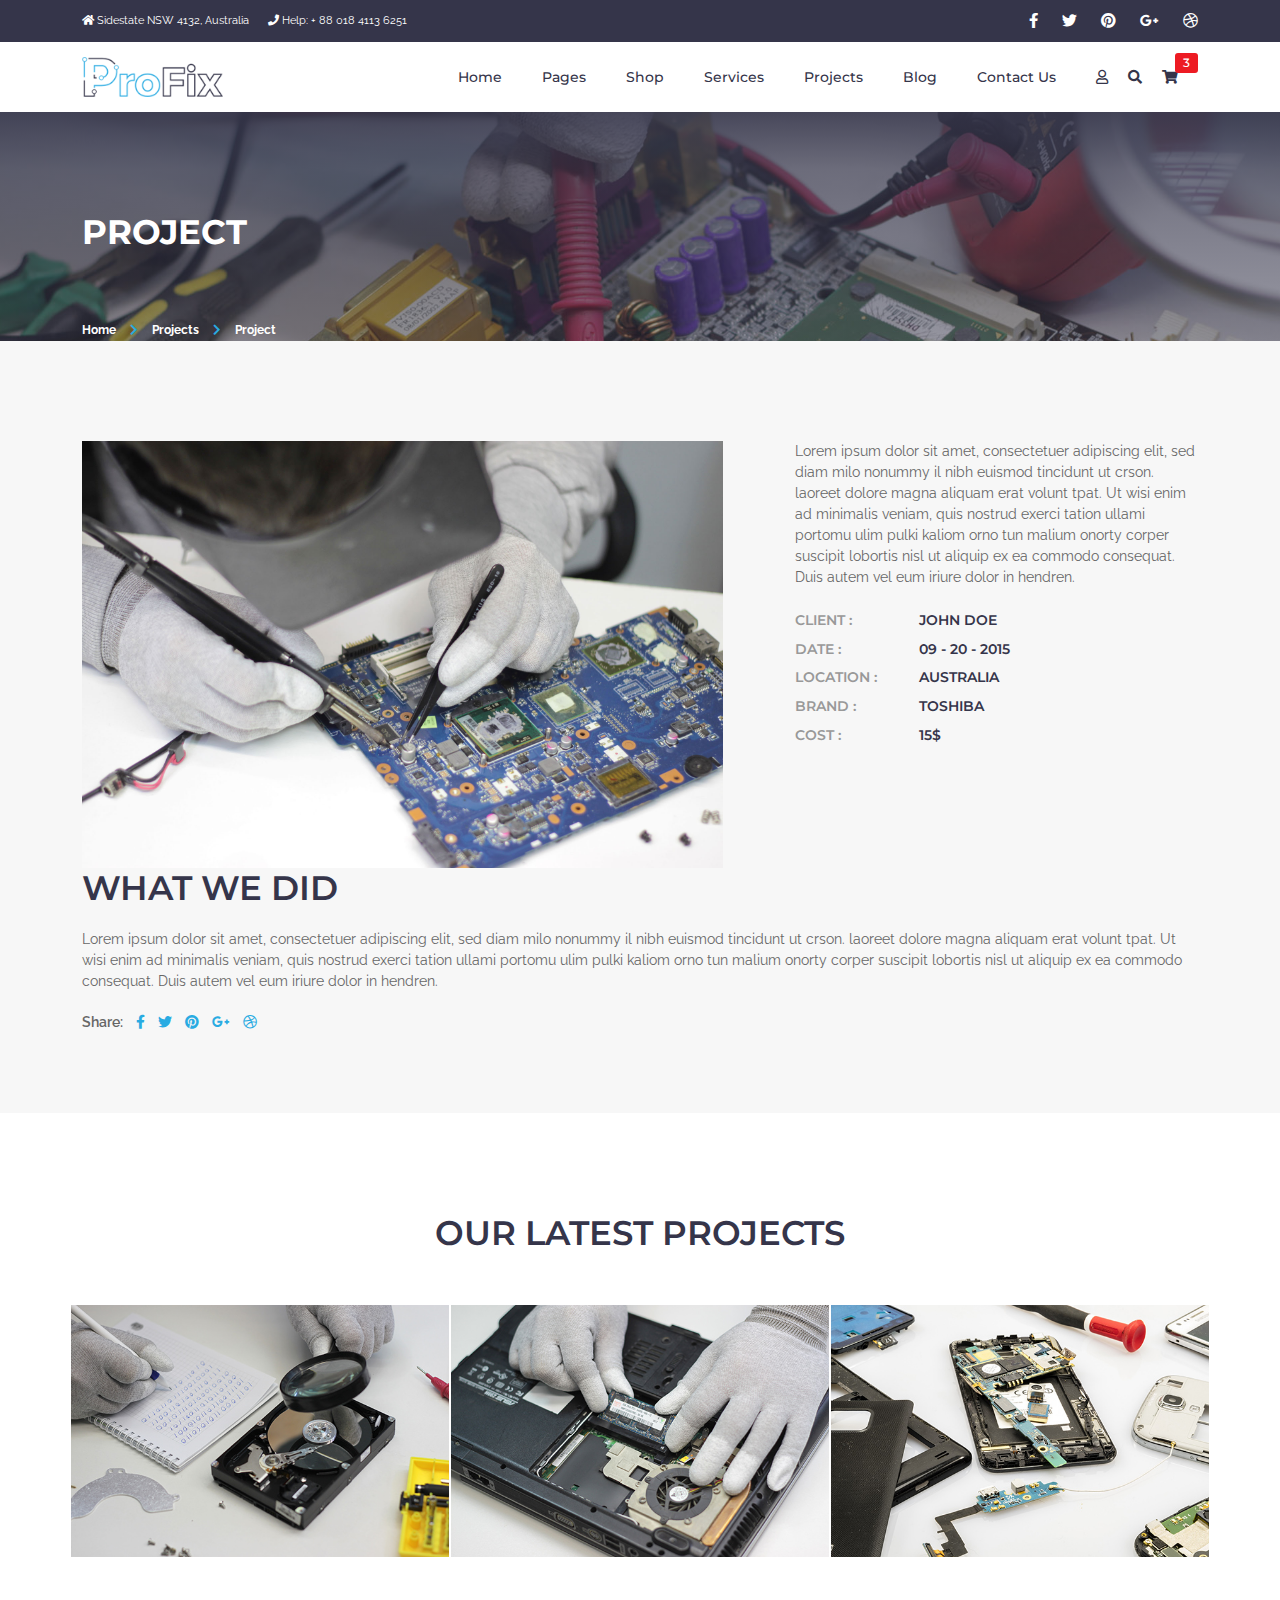
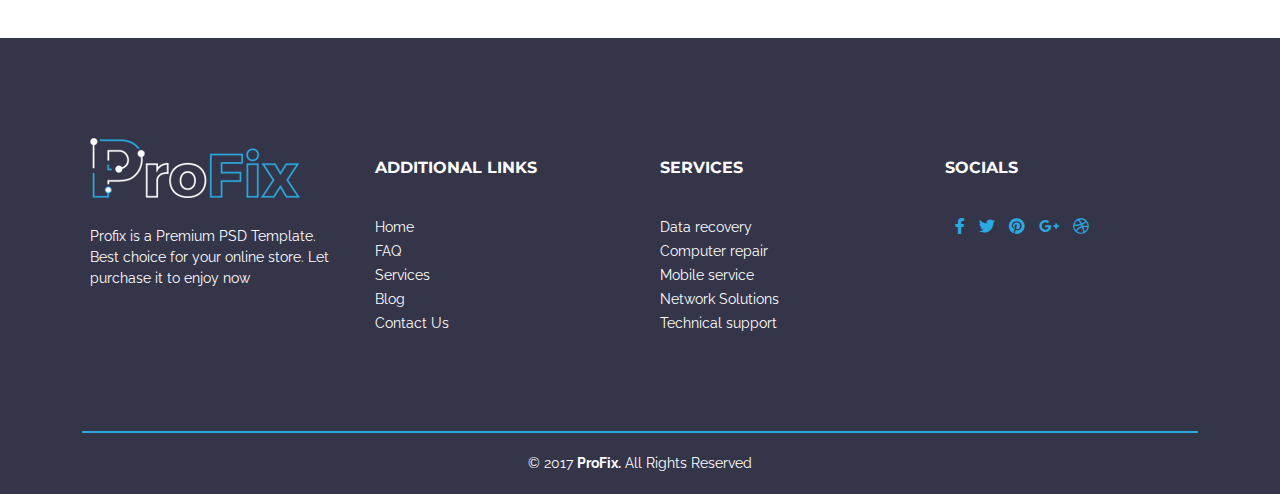
<file: project.html>
<!DOCTYPE html>
<html lang="en">
<head>
    <meta charset="UTF-8">
    <meta http-equiv="X-UA-Compatible" content="IE=edge">
    <meta name="viewport" content="width=device-width, initial-scale=1.0">
    <title>Document</title>
    <link rel="stylesheet" href="assets/css/bootstrap.css">
    <link rel="stylesheet" href="https://cdnjs.cloudflare.com/ajax/libs/font-awesome/5.15.4/css/all.min.css">
    <link href="https://fonts.googleapis.com/css2?family=Raleway:wght@400;500;600;700&display=swap" rel="stylesheet">
    <link href="https://fonts.googleapis.com/css2?family=Montserrat:wght@300;400;500;600;800;900&display=swap" rel="stylesheet">
    <link rel="stylesheet" href="assets/css/project.css">
</head>
<body>

    <!-- ==========================================
        Header Start
    =============================================== -->
    <header>
        <div class="infobar">
            <div class="container">
                <div class="row align-items-center bb">
                    <div class="col-6 contact">
                        <i class="fas fa-home"></i>
                        <span>Sidestate NSW 4132, Australia</span>
                        <i class="fas fa-phone ps-3"></i>
                        <span>Help: + 88 018 4113 6251</span>
                    </div>
                    <div class="col-6 social text-end">
                        <a href=""><i class="fab fa-facebook-f"></i></a>
                        <a href=""><i class="fab fa-twitter"></i></a>
                        <a href=""><i class="fab fa-pinterest"></i></a>
                        <a href=""><i class="fab fa-google-plus-g"></i></a>
                        <a href=""><i class="fab fa-dribbble"></i></a>
                    </div>
                </div>
            </div>
        </div>
        <div class="menu">
            <div class="container">
                <div class="row align-items-center justify-content-between">
                    <div class="col-2 logo">
                        <a href="/"><img src="assets/images/service/logo-alt.png" alt=""></a>
                    </div>
                    <div class="col-10 right ">
                        <ul class="menu-items">
                            <li class="main-li">
                                <a class="main-a" href="/">Home</a>
                                <ul class="dropdown">
                                    <li class="content">
                                        <a href="#">Home 1</a>
                                    </li>
                                    <li class="content">
                                        <a href="#">Home 2</a>
                                    </li>
                                    <li class="content">
                                        <a href="#">Home 3</a>
                                    </li>
                                    <li class="content">
                                        <a href="#">Home 4</a>
                                    </li>
                                    <li class="content">
                                        <a href="#">Home 5</a>
                                    </li>
                                </ul>
                            </li>
                            <li class="main-li">
                                <a class="main-a" href="#">Pages</a>
                                <ul class="dropdown">
                                    <li class="content">
                                        <a href="/about.html">About Us</a>
                                    </li>
                                    <li class="content">
                                        <a href="#">Page 2</a>
                                    </li>
                                    <li class="content">
                                        <a href="#">Page 3</a>
                                    </li>
                                    <li class="content">
                                        <a href="#">Page 4</a>
                                    </li>
                                    <li class="content">
                                        <a href="#">Page 5</a>
                                    </li>
                                    <li class="content">
                                        <a href="#">Page 6</a>
                                    </li>
                                    <li class="content">
                                        <a href="#">Page 7</a>
                                    </li>
                                    <li class="content">
                                        <a href="#">Page 8</a>
                                    </li>
                                    <li class="content">
                                        <a href="#">Page 9</a>
                                    </li>
                                </ul>
                            </li>
                            <li class="main-li"><a class="main-a" href="/shop.html">Shop</a></li>
                            <li class="main-li"><a class="main-a" href="/services.html">Services</a></li>
                            <li class="main-li"><a class="main-a" href="/projects.html">Projects</a></li>
                            <li class="main-li"><a class="main-a" href="#">Blog</a></li>
                            <li class="main-li"><a class="main-a" href="#">Contact Us</a></li>
                            <li class="main-li"><a class="main-a" href="#"><i class="far fa-user"></i></a></li>
                            <li style="margin: 0;" class="main-li"><a class="main-a" href="#"><i class="fas fa-search"></i></a></li>
                            <li class="main-li">
                                <a class="main-a" href="#">
                                    <i class="fas fa-shopping-cart"></i>
                                    <span class="count">3</span>
                                </a>
                            </li>
                        </ul>
                    </div>
                </div>
            </div>
        </div>
    </header>


            <!-- ==========================================
            Mobile Header Start
            =============================================== -->

    <section id="mobileHeader">
        <div class="row align-items-center">
            <div class="col-6 logo">
                <img src="assets/images/service/logo-alt.png" alt="">
            </div>
            <div class="col-6 bar">
                <i class="fas fa-bars"></i>
            </div>
        </div>
    </section>
        
            <!-- ==========================================
            Mobile Header Start
            =============================================== -->



    <!-- ==========================================
        Header End
    =============================================== -->


    <!-- ==========================================
        project Start
    =============================================== -->

    <section id="project">
        <div class="overlay"></div>
        <div class="container-lg">
            <div class="title">
                <h2>PROJECT</h2>
            </div>
            <div class="section-footer">
                <a href="/">Home</a>
                <i class="fas fa-chevron-right"></i>
                <a href="/projects.html">Projects</a>
                <i class="fas fa-chevron-right"></i>
                <a href="#">Project</a>
            </div>
        </div>
    </section>

    <!-- ==========================================
        project End
    =============================================== -->


    <!-- ==========================================
        Content-section Start
    =============================================== -->

    <section id="contentSection" class="bg-muted">
        <div class="container-lg">
            <div class="row justify-content-between">
                <div class="col-md-7">
                    <img src="assets/images/service/serviceman-2.jpg" alt="">
                </div>
                <div class="col-md-5 right">
                    <p>Lorem ipsum dolor sit amet, consectetuer adipiscing elit, sed diam milo nonummy il nibh euismod tincidunt ut crson.
                        <br>
                        laoreet dolore magna aliquam erat volunt tpat. Ut wisi enim ad minimalis veniam, quis nostrud exerci tation ullami portomu ulim pulki kaliom orno tun malium onorty corper suscipit lobortis nisl ut aliquip ex ea commodo consequat.
                        <br>
                        Duis autem vel eum iriure dolor in hendren.
                    </p>
                    <div class="about">
                        <h3 class="title">CLIENT :</h3>
                        <h4 class="value">JOHN DOE</h4>
                    </div>
                    <div class="about">
                        <h3 class="title">DATE :</h3>
                        <h4 class="value">09 - 20 - 2015</h4>
                    </div>
                    <div class="about">
                        <h3 class="title">LOCATION :</h3>
                        <h4 class="value">AUSTRALIA</h4>
                    </div>
                    <div class="about">
                        <h3 class="title">BRAND :</h3>
                        <h4 class="value">TOSHIBA</h4>
                    </div>
                    <div class="about">
                        <h3 class="title">COST :</h3>
                        <h4 class="value">15$</h4>
                    </div>
                </div>
            </div>
            <div class="what">
                <h1>WHAT WE DID</h1>
                <p>Lorem ipsum dolor sit amet, consectetuer adipiscing elit, sed diam milo nonummy il nibh euismod tincidunt ut crson. laoreet dolore magna aliquam erat volunt tpat. Ut wisi enim ad minimalis veniam, quis nostrud exerci tation ullami portomu ulim pulki kaliom orno tun malium onorty corper suscipit lobortis nisl ut aliquip ex ea commodo consequat. Duis autem vel eum iriure dolor in hendren.</p>
                <div class="share">
                    <span>Share:</span>
                    <a href="#"><i class="fab fa-facebook-f"></i></a>
                    <a href="#"><i class="fab fa-twitter"></i></a>
                    <a href="#"><i class="fab fa-pinterest"></i></a>
                    <a href="#"><i class="fab fa-google-plus-g"></i></a>
                    <a href="#"><i class="fab fa-dribbble"></i></a>
                </div>
            </div>
        </div>
    </section>


    <!-- ==========================================
        Content-section End
    =============================================== -->



    
    <!-- ==========================================
        Latest Start
    =============================================== -->

    <section id="latest">
        <div class="container-lg">
            <h1>OUR LATEST PROJECTS</h1>
            <div class="row">
                <div style="padding: 1px;" class="col-lg-4 col-md-6 col-12">
                    <div class="box">
                        <div class="image">
                            <div class="image-title">
                                <h3>Project title</h3>
                                <p>description of project</p>
                                
                            </div>
                            <div class="link">
                                <a href="/project.html">READ MORE</a>
                            </div>
                            <div class="overlay"></div>
                            <img src="assets/images/service/item-1.jpg" alt="">
                        </div>
                    </div>
                </div>
                <div style="padding: 1px;" class="col-lg-4 col-md-6 col-12">
                    <div class="box">
                        <div class="image">
                            <div class="image-title">
                                <h3>Project title</h3>
                                <p>description of project</p>
                                
                            </div>
                            <div class="link">
                                <a href="/project.html">READ MORE</a>
                            </div>
                            <div class="overlay"></div>
                            <img src="assets/images/service/item-2.jpg" alt="">
                        </div>
                    </div>
                </div>
                <div style="padding: 1px;" class="col-lg-4 col-md-6 col-12">
                    <div class="box">
                        <div class="image">
                            <div class="image-title">
                                <h3>Project title</h3>
                                <p>description of project</p>
                                
                            </div>
                            <div class="link">
                                <a href="/project.html">READ MORE</a>
                            </div>
                            <div class="overlay"></div>
                            <img src="assets/images/service/item-3.jpg" alt="">
                        </div>
                    </div>
                </div>
            </div>
        </div>
    </section>



    <!-- ==========================================
        Latest End
    =============================================== -->





    <!-- ==========================================
        Footer Start
    =============================================== -->

    <footer>
        <div class="container-lg">
            <div class="section">
                <div class="row">
                    <div style="padding-left: 20px;" class="col-md-3 col-12">
                        <img src="assets/images/service/logo.png" alt="">
                        <p>Profix is a Premium PSD Template. Best choice for your online store. Let purchase it to enjoy now</p>
                    </div>
                    <div style="padding-left: 20px;" class="col-md-3 col-12">
                        <h2>ADDITIONAL LINKS</h2>
                        <div class="links">
                            <ul>
                                <li><a href="/">Home</a></li>
                                <li><a href="#">FAQ</a></li>
                                <li><a href="#">Services</a></li>
                                <li><a href="#">Blog</a></li>
                                <li><a href="#">Contact Us</a></li>
                            </ul>
                        </div>
                    </div>
                    <div style="padding-left: 20px;" class="col-md-3 col-12">
                        <h2>SERVICES</h2>
                        <div class="links">
                            <ul>
                                <li><a href="#">Data recovery</a></li>
                                <li><a href="#">Computer repair</a></li>
                                <li><a href="#">Mobile service</a></li>
                                <li><a href="#">Network Solutions</a></li>
                                <li><a href="#">Technical support</a></li>
                            </ul>
                        </div>
                    </div>
                    <div style="padding-left: 20px;" class="col-md-3 col-12">
                        <h2>SOCIALS</h2>
                        <a href="#"><i class="fab fa-facebook-f"></i></a>
                        <a href="#"><i class="fab fa-twitter"></i></a>
                        <a href="#"><i class="fab fa-pinterest"></i></a>
                        <a href="#"><i class="fab fa-google-plus-g"></i></a>
                        <a href="#"><i class="fab fa-dribbble"></i></a>
                    </div>
                </div>
            </div>
            <div class="copyright">
                <p>© 2017 <span>ProFix.</span> All Rights Reserved</p>
            </div>
        </div>
    </footer>

    <!-- ==========================================
        Footer End
    =============================================== -->
    
</body>
</html>
</file>
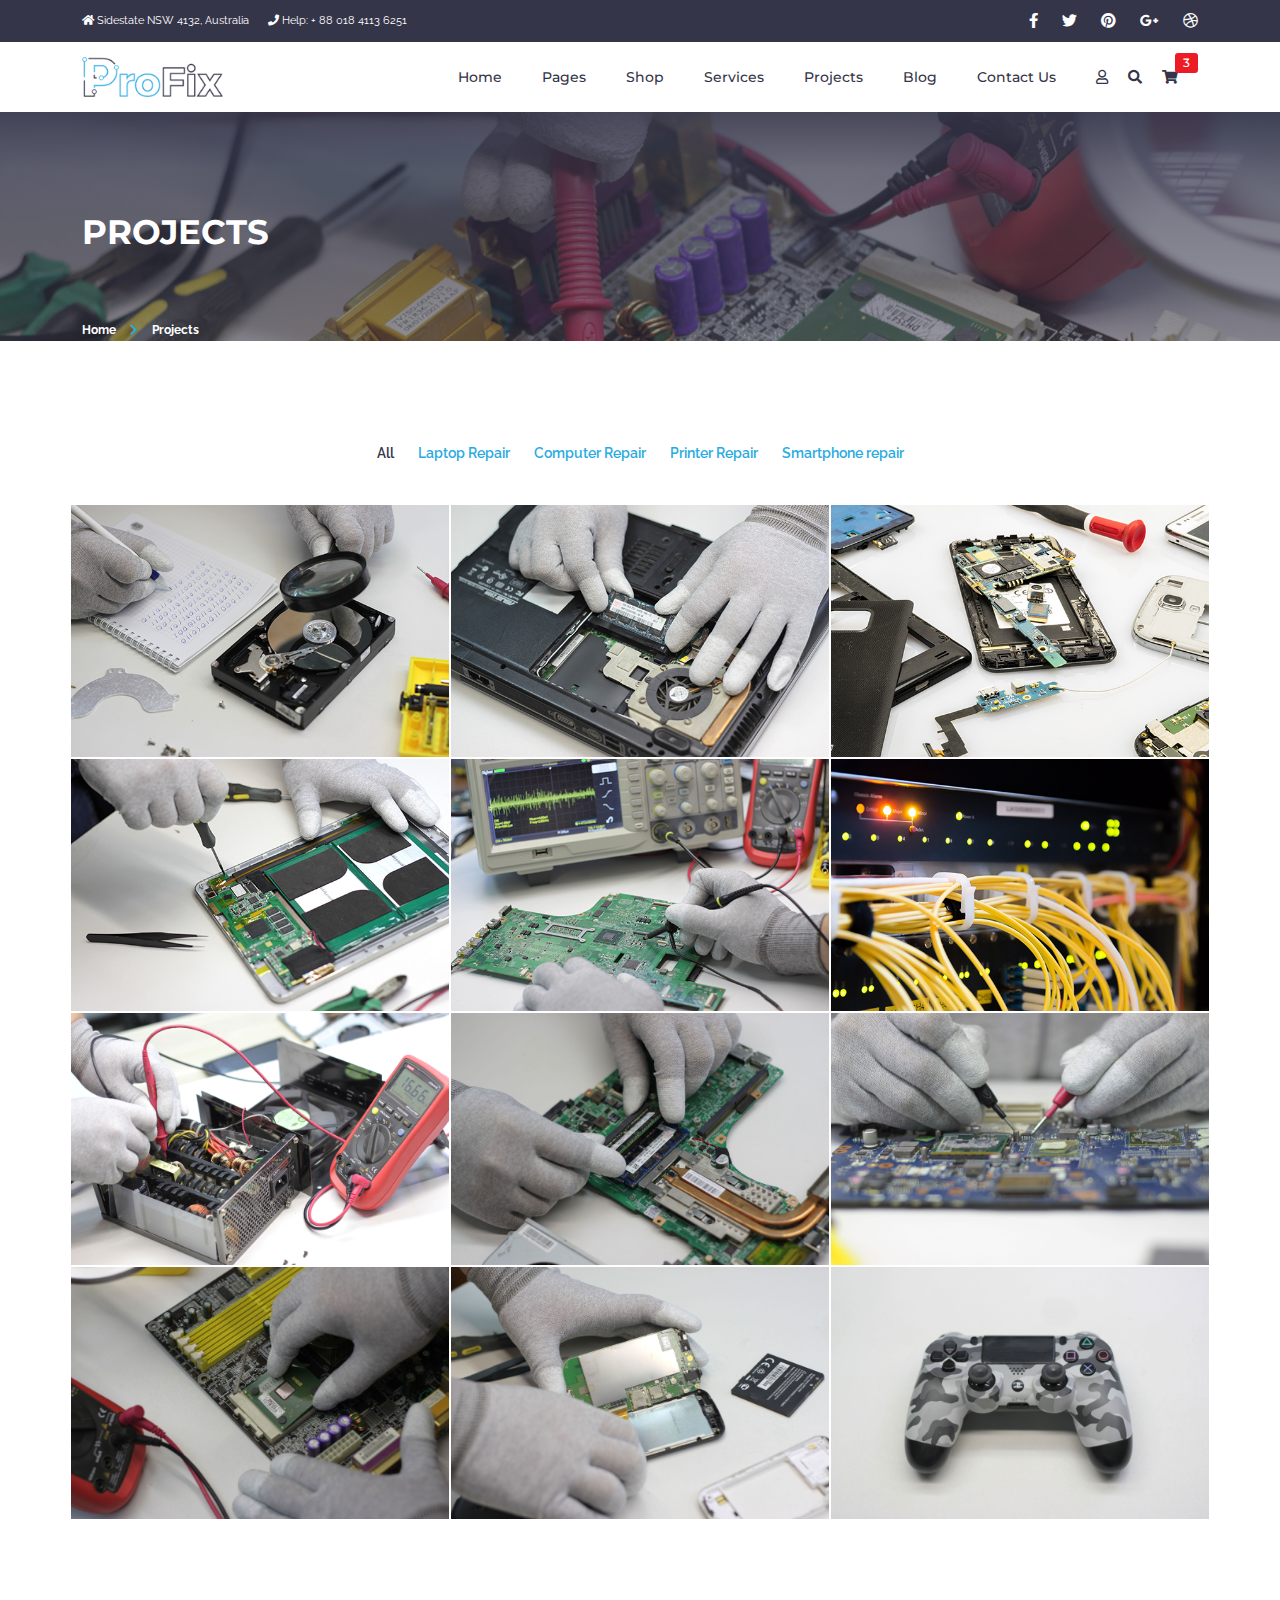
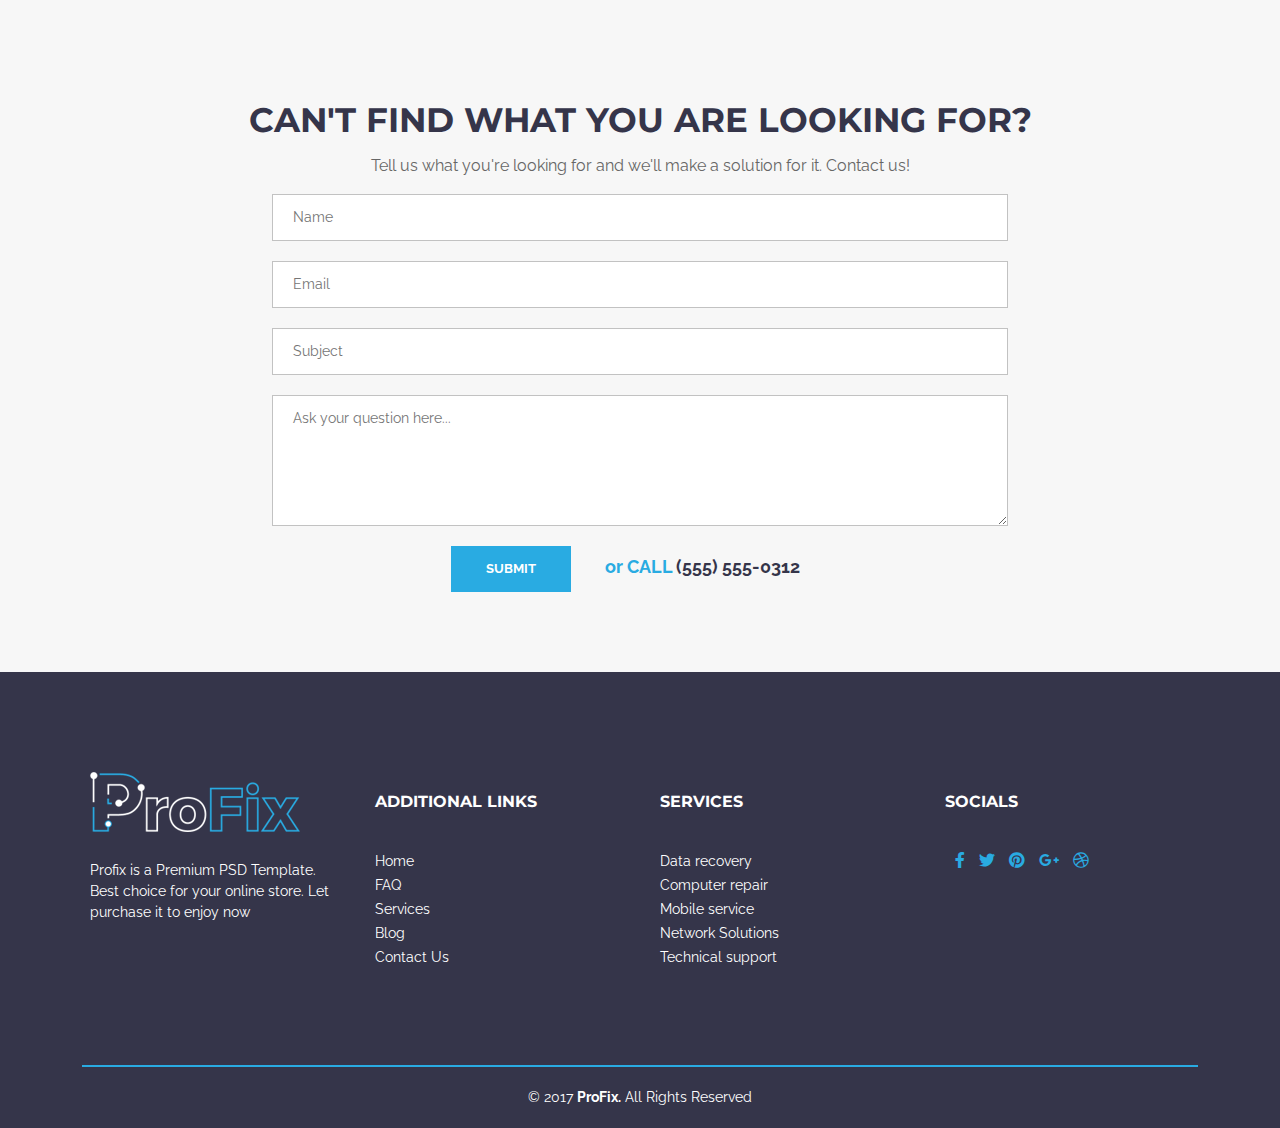
<file: projects.html>
<!DOCTYPE html>
<html lang="en">
<head>
    <meta charset="UTF-8">
    <meta http-equiv="X-UA-Compatible" content="IE=edge">
    <meta name="viewport" content="width=device-width, initial-scale=1.0">
    <title>Document</title>
    <link rel="stylesheet" href="assets/css/bootstrap.css">
    <link rel="stylesheet" href="https://cdnjs.cloudflare.com/ajax/libs/font-awesome/5.15.4/css/all.min.css">
    <link href="https://fonts.googleapis.com/css2?family=Raleway:wght@400;500;600;700&display=swap" rel="stylesheet">
    <link href="https://fonts.googleapis.com/css2?family=Montserrat:wght@300;400;500;600;800;900&display=swap" rel="stylesheet">
    <link rel="stylesheet" href="assets/css/projects.css">
</head>
<body>

    <!-- ==========================================
        Header Start
    =============================================== -->
    <header>
        <div class="infobar">
            <div class="container">
                <div class="row align-items-center bb">
                    <div class="col-6 contact">
                        <i class="fas fa-home"></i>
                        <span>Sidestate NSW 4132, Australia</span>
                        <i class="fas fa-phone ps-3"></i>
                        <span>Help: + 88 018 4113 6251</span>
                    </div>
                    <div class="col-6 social text-end">
                        <a href=""><i class="fab fa-facebook-f"></i></a>
                        <a href=""><i class="fab fa-twitter"></i></a>
                        <a href=""><i class="fab fa-pinterest"></i></a>
                        <a href=""><i class="fab fa-google-plus-g"></i></a>
                        <a href=""><i class="fab fa-dribbble"></i></a>
                    </div>
                </div>
            </div>
        </div>
        <div class="menu">
            <div class="container">
                <div class="row align-items-center justify-content-between">
                    <div class="col-2 logo">
                        <a href="/"><img src="assets/images/service/logo-alt.png" alt=""></a>
                    </div>
                    <div class="col-10 right ">
                        <ul class="menu-items">
                            <li class="main-li">
                                <a class="main-a" href="/">Home</a>
                                <ul class="dropdown">
                                    <li class="content">
                                        <a href="#">Home 1</a>
                                    </li>
                                    <li class="content">
                                        <a href="#">Home 2</a>
                                    </li>
                                    <li class="content">
                                        <a href="#">Home 3</a>
                                    </li>
                                    <li class="content">
                                        <a href="#">Home 4</a>
                                    </li>
                                    <li class="content">
                                        <a href="#">Home 5</a>
                                    </li>
                                </ul>
                            </li>
                            <li class="main-li">
                                <a class="main-a" href="#">Pages</a>
                                <ul class="dropdown">
                                    <li class="content">
                                        <a href="/about.html">About Us</a>
                                    </li>
                                    <li class="content">
                                        <a href="#">Page 2</a>
                                    </li>
                                    <li class="content">
                                        <a href="#">Page 3</a>
                                    </li>
                                    <li class="content">
                                        <a href="#">Page 4</a>
                                    </li>
                                    <li class="content">
                                        <a href="#">Page 5</a>
                                    </li>
                                    <li class="content">
                                        <a href="#">Page 6</a>
                                    </li>
                                    <li class="content">
                                        <a href="#">Page 7</a>
                                    </li>
                                    <li class="content">
                                        <a href="#">Page 8</a>
                                    </li>
                                    <li class="content">
                                        <a href="#">Page 9</a>
                                    </li>
                                </ul>
                            </li>
                            <li class="main-li"><a class="main-a" href="/shop.html">Shop</a></li>
                            <li class="main-li"><a class="main-a" href="/services.html">Services</a></li>
                            <li class="main-li"><a class="main-a" href="/projects.html">Projects</a></li>
                            <li class="main-li"><a class="main-a" href="#">Blog</a></li>
                            <li class="main-li"><a class="main-a" href="#">Contact Us</a></li>
                            <li class="main-li"><a class="main-a" href="#"><i class="far fa-user"></i></a></li>
                            <li style="margin: 0;" class="main-li"><a class="main-a" href="#"><i class="fas fa-search"></i></a></li>
                            <li class="main-li">
                                <a class="main-a" href="#">
                                    <i class="fas fa-shopping-cart"></i>
                                    <span class="count">3</span>
                                </a>
                            </li>
                        </ul>
                    </div>
                </div>
            </div>
        </div>
    </header>


            <!-- ==========================================
            Mobile Header Start
            =============================================== -->

    <section id="mobileHeader">
        <div class="row align-items-center">
            <div class="col-6 logo">
                <img src="assets/images/service/logo-alt.png" alt="">
            </div>
            <div class="col-6 bar">
                <i class="fas fa-bars"></i>
            </div>
        </div>
    </section>
        
            <!-- ==========================================
            Mobile Header Start
            =============================================== -->



    <!-- ==========================================
        Header End
    =============================================== -->


    <!-- ==========================================
        projects Start
    =============================================== -->

    <section id="projects">
        <div class="overlay"></div>
        <div class="container-lg">
            <div class="title">
                <h2>PROJECTS</h2>
            </div>
            <div class="section-footer">
                <a href="/">Home</a>
                <i class="fas fa-chevron-right"></i>
                <a href="/projects.html">Projects</a>
            </div>
        </div>
    </section>

    <!-- ==========================================
        projects End
    =============================================== -->


    <!-- ==========================================
        Content-section Start
    =============================================== -->

    <section id="content-section">    
        <div class="container-lg">
            <div class="categories">
                <a class="active" href="#">All</a>
                <a href="#">Laptop Repair</a>
                <a href="#">Computer Repair</a>
                <a href="#">Printer Repair</a>
                <a href="#">Smartphone repair</a>
            </div>
            <div class="row">
                <div style="padding: 1px;" class="col-lg-4 col-md-6 col-12">
                    <div class="box">
                        <div class="image">
                            <div class="image-title">
                                <h3>Project title</h3>
                                <p>description of project</p>
                                
                            </div>
                            <div class="link">
                                <a href="/project.html">READ MORE</a>
                            </div>
                            <div class="overlay"></div>
                            <img src="assets/images/service/item-1.jpg" alt="">
                        </div>
                    </div>
                </div>
                <div style="padding: 1px;" class="col-lg-4 col-md-6 col-12">
                    <div class="box">
                        <div class="image">
                            <div class="image-title">
                                <h3>Project title</h3>
                                <p>description of project</p>
                                
                            </div>
                            <div class="link">
                                <a href="/project.html">READ MORE</a>
                            </div>
                            <div class="overlay"></div>
                            <img src="assets/images/service/item-2.jpg" alt="">
                        </div>
                    </div>
                </div>
                <div style="padding: 1px;" class="col-lg-4 col-md-6 col-12">
                    <div class="box">
                        <div class="image">
                            <div class="image-title">
                                <h3>Project title</h3>
                                <p>description of project</p>
                                
                            </div>
                            <div class="link">
                                <a href="/project.html">READ MORE</a>
                            </div>
                            <div class="overlay"></div>
                            <img src="assets/images/service/item-3.jpg" alt="">
                        </div>
                    </div>
                </div>
                <div style="padding: 1px;" class="col-lg-4 col-md-6 col-12">
                    <div class="box">
                        <div class="image">
                            <div class="image-title">
                                <h3>Project title</h3>
                                <p>description of project</p>
                                
                            </div>
                            <div class="link">
                                <a href="#">READ MORE</a>
                            </div>
                            <div class="overlay"></div>
                            <img src="assets/images/service/item-4.jpg" alt="">
                        </div>
                    </div>
                </div>
                <div style="padding: 1px;" class="col-lg-4 col-md-6 col-12">
                    <div class="box">
                        <div class="image">
                            <div class="image-title">
                                <h3>Project title</h3>
                                <p>description of project</p>
                                
                            </div>
                            <div class="link">
                                <a href="#">READ MORE</a>
                            </div>
                            <div class="overlay"></div>
                            <img src="assets/images/service/item-5.jpg" alt="">
                        </div>
                    </div>
                </div>
                <div style="padding: 1px;" class="col-lg-4 col-md-6 col-12">
                    <div class="box">
                        <div class="image">
                            <div class="image-title">
                                <h3>Project title</h3>
                                <p>description of project</p>
                                
                            </div>
                            <div class="link">
                                <a href="#">READ MORE</a>
                            </div>
                            <div class="overlay"></div>
                            <img src="assets/images/service/item-6.jpg" alt="">
                        </div>
                    </div>
                </div>
                <div style="padding: 1px;" class="col-lg-4 col-md-6 col-12">
                    <div class="box">
                        <div class="image">
                            <div class="image-title">
                                <h3>Project title</h3>
                                <p>description of project</p>
                                
                            </div>
                            <div class="link">
                                <a href="#">READ MORE</a>
                            </div>
                            <div class="overlay"></div>
                            <img src="assets/images/service/measurements.jpg" alt="">
                        </div>
                    </div>
                </div>
                <div style="padding: 1px;" class="col-lg-4 col-md-6 col-12">
                    <div class="box">
                        <div class="image">
                            <div class="image-title">
                                <h3>Project title</h3>
                                <p>description of project</p>
                                
                            </div>
                            <div class="link">
                                <a href="#">READ MORE</a>
                            </div>
                            <div class="overlay"></div>
                            <img src="assets/images/service/motherboard-3.jpg" alt="">
                        </div>
                    </div>
                </div>
                <div style="padding: 1px;" class="col-lg-4 col-md-6 col-12">
                    <div class="box">
                        <div class="image">
                            <div class="image-title">
                                <h3>Project title</h3>
                                <p>description of project</p>
                                
                            </div>
                            <div class="link">
                                <a href="#">READ MORE</a>
                            </div>
                            <div class="overlay"></div>
                            <img src="assets/images/service/service.jpg" alt="">
                        </div>
                    </div>
                </div>
                <div style="padding: 1px;" class="col-lg-4 col-md-6 col-12">
                    <div class="box">
                        <div class="image">
                            <div class="image-title">
                                <h3>Project title</h3>
                                <p>description of project</p>
                                
                            </div>
                            <div class="link">
                                <a href="#">READ MORE</a>
                            </div>
                            <div class="overlay"></div>
                            <img src="assets/images/service/cpu-upgrade.jpg" alt="">
                        </div>
                    </div>
                </div>
                <div style="padding: 1px;" class="col-lg-4 col-md-6 col-12">
                    <div class="box">
                        <div class="image">
                            <div class="image-title">
                                <h3>Project title</h3>
                                <p>description of project</p>
                                
                            </div>
                            <div class="link">
                                <a href="#">READ MORE</a>
                            </div>
                            <div class="overlay"></div>
                            <img src="assets/images/service/touch-screen-replacement.jpg" alt="">
                        </div>
                    </div>
                </div>
                <div style="padding: 1px;" class="col-lg-4 col-md-6 col-12">
                    <div class="box">
                        <div class="image">
                            <div class="image-title">
                                <h3>Project title</h3>
                                <p>description of project</p>
                                
                            </div>
                            <div class="link">
                                <a href="#">READ MORE</a>
                            </div>
                            <div class="overlay"></div>
                            <img src="assets/images/service/game-console.jpg" alt="">
                        </div>
                    </div>
                </div>
            </div>
        </div>
    </section>


    <!-- ==========================================
    Content-section End
    =============================================== -->



    <!-- ==========================================
        Form Start
    =============================================== -->


    <section id="form">
        <div class="container">
            <div class="title">
                <h2>CAN'T FIND WHAT YOU ARE LOOKING FOR?</h2>
                <p>Tell us what you're looking for and we'll make a solution for it. Contact us!</p>
            </div>
            <div class="row justify-content-center">
                <form class="col-md-8" action="">
                    <input type="text" placeholder="Name">
                    <input type="email" placeholder="Email">
                    <input type="text" placeholder="Subject">
                    <textarea placeholder="Ask your question here..." name="" id="" rows="5"></textarea>
                    <div class="submit">
                        <a href="#">SUBMIT</a>
                    <span>or CALL <span class="number">(555) 555-0312</span></span>
                    </div>
                </form>
            </div>
        </div>
    </section>




    <!-- ==========================================
        Form End
    =============================================== -->






    <!-- ==========================================
        Footer Start
    =============================================== -->

    <footer>
        <div class="container-lg">
            <div class="section">
                <div class="row">
                    <div style="padding-left: 20px;" class="col-md-3 col-12">
                        <img src="assets/images/service/logo.png" alt="">
                        <p>Profix is a Premium PSD Template. Best choice for your online store. Let purchase it to enjoy now</p>
                    </div>
                    <div style="padding-left: 20px;" class="col-md-3 col-12">
                        <h2>ADDITIONAL LINKS</h2>
                        <div class="links">
                            <ul>
                                <li><a href="/">Home</a></li>
                                <li><a href="#">FAQ</a></li>
                                <li><a href="#">Services</a></li>
                                <li><a href="#">Blog</a></li>
                                <li><a href="#">Contact Us</a></li>
                            </ul>
                        </div>
                    </div>
                    <div style="padding-left: 20px;" class="col-md-3 col-12">
                        <h2>SERVICES</h2>
                        <div class="links">
                            <ul>
                                <li><a href="#">Data recovery</a></li>
                                <li><a href="#">Computer repair</a></li>
                                <li><a href="#">Mobile service</a></li>
                                <li><a href="#">Network Solutions</a></li>
                                <li><a href="#">Technical support</a></li>
                            </ul>
                        </div>
                    </div>
                    <div style="padding-left: 20px;" class="col-md-3 col-12">
                        <h2>SOCIALS</h2>
                        <a href="#"><i class="fab fa-facebook-f"></i></a>
                        <a href="#"><i class="fab fa-twitter"></i></a>
                        <a href="#"><i class="fab fa-pinterest"></i></a>
                        <a href="#"><i class="fab fa-google-plus-g"></i></a>
                        <a href="#"><i class="fab fa-dribbble"></i></a>
                    </div>
                </div>
            </div>
            <div class="copyright">
                <p>© 2017 <span>ProFix.</span> All Rights Reserved</p>
            </div>
        </div>
    </footer>

    <!-- ==========================================
        Footer End
    =============================================== -->
    
</body>
</html>
</file>
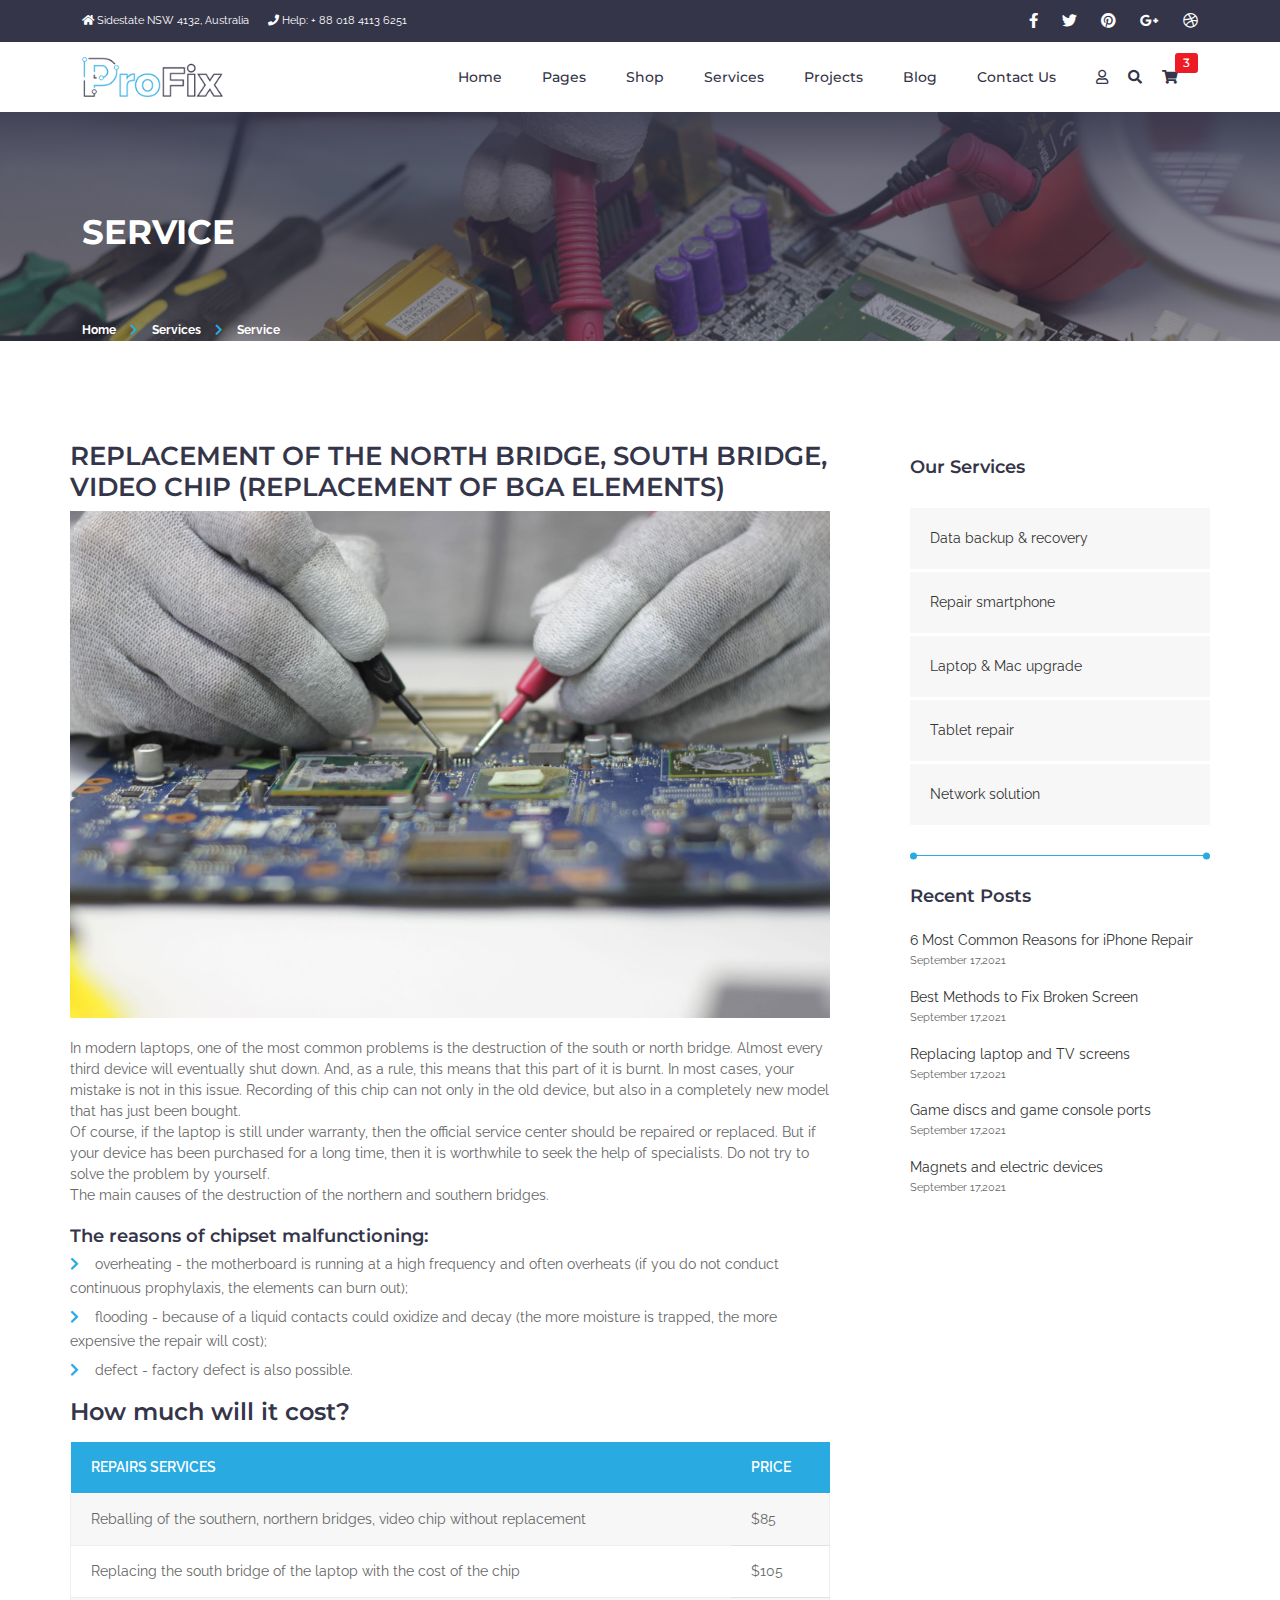
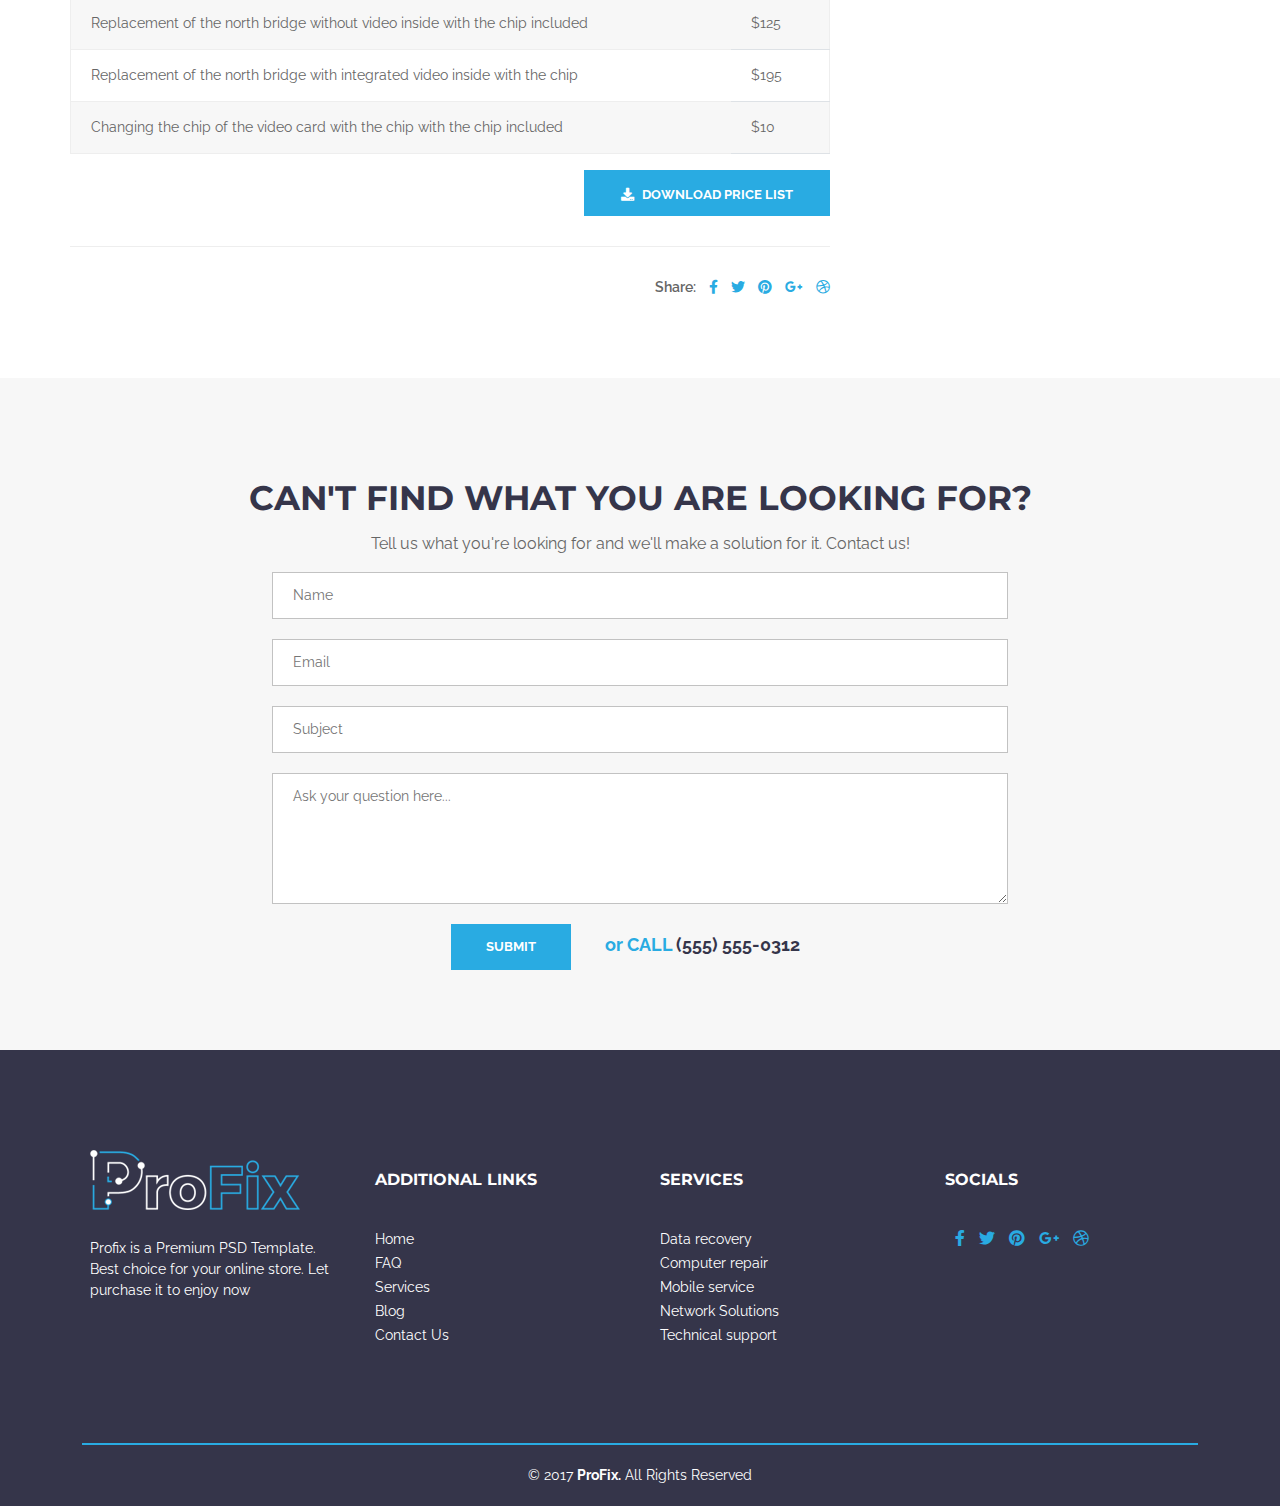
<file: service.html>
<!DOCTYPE html>
<html lang="en">
<head>
    <meta charset="UTF-8">
    <meta http-equiv="X-UA-Compatible" content="IE=edge">
    <meta name="viewport" content="width=device-width, initial-scale=1.0">
    <title>Document</title>
    <link rel="stylesheet" href="assets/css/bootstrap.css">
    <link rel="stylesheet" href="https://cdnjs.cloudflare.com/ajax/libs/font-awesome/5.15.4/css/all.min.css">
    <link href="https://fonts.googleapis.com/css2?family=Raleway:wght@400;500;600;700&display=swap" rel="stylesheet">
    <link href="https://fonts.googleapis.com/css2?family=Montserrat:wght@300;400;500;600;800;900&display=swap" rel="stylesheet">
    <link rel="stylesheet" href="assets/css/service.css">
</head>
<body>

     <!-- ==========================================
        Header Start
    =============================================== -->
    <header>
        <div class="infobar">
            <div class="container">
                <div class="row align-items-center bb">
                    <div class="col-6 contact">
                        <i class="fas fa-home"></i>
                        <span>Sidestate NSW 4132, Australia</span>
                        <i class="fas fa-phone ps-3"></i>
                        <span>Help: + 88 018 4113 6251</span>
                    </div>
                    <div class="col-6 social text-end">
                        <a href=""><i class="fab fa-facebook-f"></i></a>
                        <a href=""><i class="fab fa-twitter"></i></a>
                        <a href=""><i class="fab fa-pinterest"></i></a>
                        <a href=""><i class="fab fa-google-plus-g"></i></a>
                        <a href=""><i class="fab fa-dribbble"></i></a>
                    </div>
                </div>
            </div>
        </div>
        <div class="menu">
            <div class="container">
                <div class="row align-items-center justify-content-between">
                    <div class="col-2 logo">
                        <a href="/"><img src="assets/images/service/logo-alt.png" alt=""></a>
                    </div>
                    <div class="col-10 right ">
                        <ul class="menu-items">
                            <li class="main-li">
                                <a class="main-a" href="/">Home</a>
                                <ul class="dropdown">
                                    <li class="content">
                                        <a href="#">Home 1</a>
                                    </li>
                                    <li class="content">
                                        <a href="#">Home 2</a>
                                    </li>
                                    <li class="content">
                                        <a href="#">Home 3</a>
                                    </li>
                                    <li class="content">
                                        <a href="#">Home 4</a>
                                    </li>
                                    <li class="content">
                                        <a href="#">Home 5</a>
                                    </li>
                                </ul>
                            </li>
                            <li class="main-li">
                                <a class="main-a" href="#">Pages</a>
                                <ul class="dropdown">
                                    <li class="content">
                                        <a href="/about.html">About Us</a>
                                    </li>
                                    <li class="content">
                                        <a href="#">Page 2</a>
                                    </li>
                                    <li class="content">
                                        <a href="#">Page 3</a>
                                    </li>
                                    <li class="content">
                                        <a href="#">Page 4</a>
                                    </li>
                                    <li class="content">
                                        <a href="#">Page 5</a>
                                    </li>
                                    <li class="content">
                                        <a href="#">Page 6</a>
                                    </li>
                                    <li class="content">
                                        <a href="#">Page 7</a>
                                    </li>
                                    <li class="content">
                                        <a href="#">Page 8</a>
                                    </li>
                                    <li class="content">
                                        <a href="#">Page 9</a>
                                    </li>
                                </ul>
                            </li>
                            <li class="main-li"><a class="main-a" href="/shop.html">Shop</a></li>
                            <li class="main-li"><a class="main-a" href="/services.html">Services</a></li>
                            <li class="main-li"><a class="main-a" href="/projects.html">Projects</a></li>
                            <li class="main-li"><a class="main-a" href="#">Blog</a></li>
                            <li class="main-li"><a class="main-a" href="#">Contact Us</a></li>
                            <li class="main-li"><a class="main-a" href="#"><i class="far fa-user"></i></a></li>
                            <li style="margin: 0;" class="main-li"><a class="main-a" href="#"><i class="fas fa-search"></i></a></li>
                            <li class="main-li">
                                <a class="main-a" href="#">
                                    <i class="fas fa-shopping-cart"></i>
                                    <span class="count">3</span>
                                </a>
                            </li>
                        </ul>
                    </div>
                </div>
            </div>
        </div>
    </header>


            <!-- ==========================================
            Mobile Header Start
            =============================================== -->

    <section id="mobileHeader">
        <div class="row align-items-center">
            <div class="col-6 logo">
                <img src="assets/images/service/logo-alt.png" alt="">
            </div>
            <div class="col-6 bar">
                <i class="fas fa-bars"></i>
            </div>
        </div>
    </section>
        
            <!-- ==========================================
            Mobile Header Start
            =============================================== -->



    <!-- ==========================================
        Header End
    =============================================== -->

    <!-- ==========================================
        service Start
    =============================================== -->

    <section id="service">
        <div class="overlay"></div>
        <div class="container-lg">
            <div class="title">
                <h2>SERVICE</h2>
            </div>
            <div class="section-footer">
                <a href="/">Home</a>
                <i class="fas fa-chevron-right"></i>
                <a href="/services.html">Services</a>
                <i class="fas fa-chevron-right"></i>
                <a href="/services.html">Service</a>
            </div>
        </div>
    </section>

    <!-- ==========================================
        service End
    =============================================== -->

    <!-- ==========================================
        service right sidebar Start
    =============================================== -->


    <section id="serviceRightSidebar">
        <div class="container-lg">
            <div class="row justify-content-between">
                <div class="section col-lg-8 col-md-7 col-12">
                    <div class="main">
                        <h2 class="title-main">Replacement of the north bridge, south bridge, video chip (replacement of BGA elements)</h2>
                        <img src="assets/images/service/service.jpg" alt="">
                        <p>In modern laptops, one of the most common problems is the destruction of the south or north bridge. Almost every third device will eventually shut down. And, as a rule, this means that this part of it is burnt. In most cases, your mistake is not in this issue. Recording of this chip can not only in the old device, but also in a completely new model that has just been bought.
                            <br>
                            Of course, if the laptop is still under warranty, then the official service center should be repaired or replaced. But if your device has been purchased for a long time, then it is worthwhile to seek the help of specialists. Do not try to solve the problem by yourself.
                            <br>
                            The main causes of the destruction of the northern and southern bridges.
                        </p>
                        <h5>The reasons of chipset malfunctioning:</h5>
                        <ul class="list">
                            <li>
                                <i class="fas fa-chevron-right"></i>
                                <span>overheating - the motherboard is running at a high frequency and often overheats (if you do not conduct continuous prophylaxis, the elements can burn out);</span>
                            </li>
                            <li>
                                <i class="fas fa-chevron-right"></i>
                                <span>flooding - because of a liquid contacts could oxidize and decay (the more moisture is trapped, the more expensive the repair will cost);</span>
                            </li>
                            <li>
                                <i class="fas fa-chevron-right"></i>
                                <span>defect - factory defect is also possible.</span>
                            </li>
                        </ul>
                        <h4>How much will it cost?</h4>
                        <table class="table table-striped">
                            <thead>
                                <tr class="tr-head">
                                    <th>Repairs services</th>
                                    <th>Price</th>
                                </tr>
                            </thead>
                            <tbody>
                                <tr>
                                    <th>Reballing of the southern, northern bridges, video chip without replacement</th>
                                    <th>$85</th>
                                </tr>
                                <tr>
                                    <th>Replacing the south bridge of the laptop with the cost of the chip</th>
                                    <th>$105</th>
                                </tr>
                                <tr>
                                    <th>Replacement of the north bridge without video inside with the chip included</th>
                                    <th>$125</th>
                                </tr>
                                <tr>
                                    <th>Replacement of the north bridge with integrated video inside with the chip</th>
                                    <th>$195</th>
                                </tr>
                                <tr>
                                    <th>Changing the chip of the video card with the chip with the chip included</th>
                                    <th>$10</th>
                                </tr>
                            </tbody>
                        </table>
                        <div class="links">
                            <a class="btn-blue" href="#"><i class="fas fa-download"></i> download price list</a>
                        </div>
                    </div>
                    <div class="line-border"></div>
                    <div class="share">
                        <span>Share:</span>
                        <a href="#"><i class="fab fa-facebook-f"></i></a>
                        <a href="#"><i class="fab fa-twitter"></i></a>
                        <a href="#"><i class="fab fa-pinterest"></i></a>
                        <a href="#"><i class="fab fa-google-plus-g"></i></a>
                        <a href="#"><i class="fab fa-dribbble"></i></a>
                    </div>
                </div>
                <div class="sidebar col-lg-4 col-md-5 col-12">
                    <div class="services">
                        <h4 class="title">Our Services</h4>
                        <ul class="service-category">
                            <li><div class="link"><a href="#">Data backup & recovery</a></div></li>
                            <li><div class="link"><a href="#">Repair smartphone</a></div></li>
                            <li><div class="link"><a href="#">Laptop & Mac upgrade</a></div></li>
                            <li><div class="link"><a href="#">Tablet repair</a></div></li>
                            <li><div class="link"><a href="#">Network solution</a></div></li>
                        </ul>
                    </div>
                    <div class="line"></div>
                    <div class="recent">
                        <h4 class="title">Recent Posts</h4>
                        <div class="post">
                            <a href="#">6 Most Common Reasons for iPhone Repair </a>
                            <p>September 17,2021</p>
                        </div>
                        <div class="post">
                            <a href="#">Best Methods to Fix Broken Screen </a>
                            <p>September 17,2021</p>
                        </div>
                        <div class="post">
                            <a href="#">Replacing laptop and TV screens </a>
                            <p>September 17,2021</p>
                        </div>
                        <div class="post">
                            <a href="#">Game discs and game console ports </a>
                            <p>September 17,2021</p>
                        </div>
                        <div class="post">
                            <a href="#">Magnets and electric devices </a>
                            <p>September 17,2021</p>
                        </div>
                    </div>
                </div>
            </div>
        </div>
    </section>
        
    <!-- ==========================================
        service right sidebar End
    =============================================== -->


    <!-- ==========================================
        Form Start
    =============================================== -->


    <section id="form">
        <div class="container">
            <div class="title">
                <h2>CAN'T FIND WHAT YOU ARE LOOKING FOR?</h2>
                <p>Tell us what you're looking for and we'll make a solution for it. Contact us!</p>
            </div>
            <div class="row justify-content-center">
                <form class="col-md-8" action="">
                    <input type="text" placeholder="Name">
                    <input type="email" placeholder="Email">
                    <input type="text" placeholder="Subject">
                    <textarea placeholder="Ask your question here..." name="" id="" rows="5"></textarea>
                    <div class="submit">
                        <a href="#">SUBMIT</a>
                    <span>or CALL <span class="number">(555) 555-0312</span></span>
                    </div>
                </form>
            </div>
        </div>
    </section>




    <!-- ==========================================
        Form End
    =============================================== -->






    <!-- ==========================================
        Footer Start
    =============================================== -->

    <footer>
        <div class="container-lg">
            <div class="section">
                <div class="row">
                    <div style="padding-left: 20px;" class="col-md-3 col-12">
                        <img src="assets/images/service/logo.png" alt="">
                        <p>Profix is a Premium PSD Template. Best choice for your online store. Let purchase it to enjoy now</p>
                    </div>
                    <div style="padding-left: 20px;" class="col-md-3 col-12">
                        <h2>ADDITIONAL LINKS</h2>
                        <div class="links">
                            <ul>
                                <li><a href="/">Home</a></li>
                                <li><a href="#">FAQ</a></li>
                                <li><a href="#">Services</a></li>
                                <li><a href="#">Blog</a></li>
                                <li><a href="#">Contact Us</a></li>
                            </ul>
                        </div>
                    </div>
                    <div style="padding-left: 20px;" class="col-md-3 col-12">
                        <h2>SERVICES</h2>
                        <div class="links">
                            <ul>
                                <li><a href="#">Data recovery</a></li>
                                <li><a href="#">Computer repair</a></li>
                                <li><a href="#">Mobile service</a></li>
                                <li><a href="#">Network Solutions</a></li>
                                <li><a href="#">Technical support</a></li>
                            </ul>
                        </div>
                    </div>
                    <div style="padding-left: 20px;" class="col-md-3 col-12">
                        <h2>SOCIALS</h2>
                        <a href="#"><i class="fab fa-facebook-f"></i></a>
                        <a href="#"><i class="fab fa-twitter"></i></a>
                        <a href="#"><i class="fab fa-pinterest"></i></a>
                        <a href="#"><i class="fab fa-google-plus-g"></i></a>
                        <a href="#"><i class="fab fa-dribbble"></i></a>
                    </div>
                </div>
            </div>
            <div class="copyright">
                <p>© 2017 <span>ProFix.</span> All Rights Reserved</p>
            </div>
        </div>
    </footer>

    <!-- ==========================================
        Footer End
    =============================================== -->



</body>
<script src="assets/js/jquery.js"></script>
<script src="assets/js/app.js"></script>
</html>
</file>
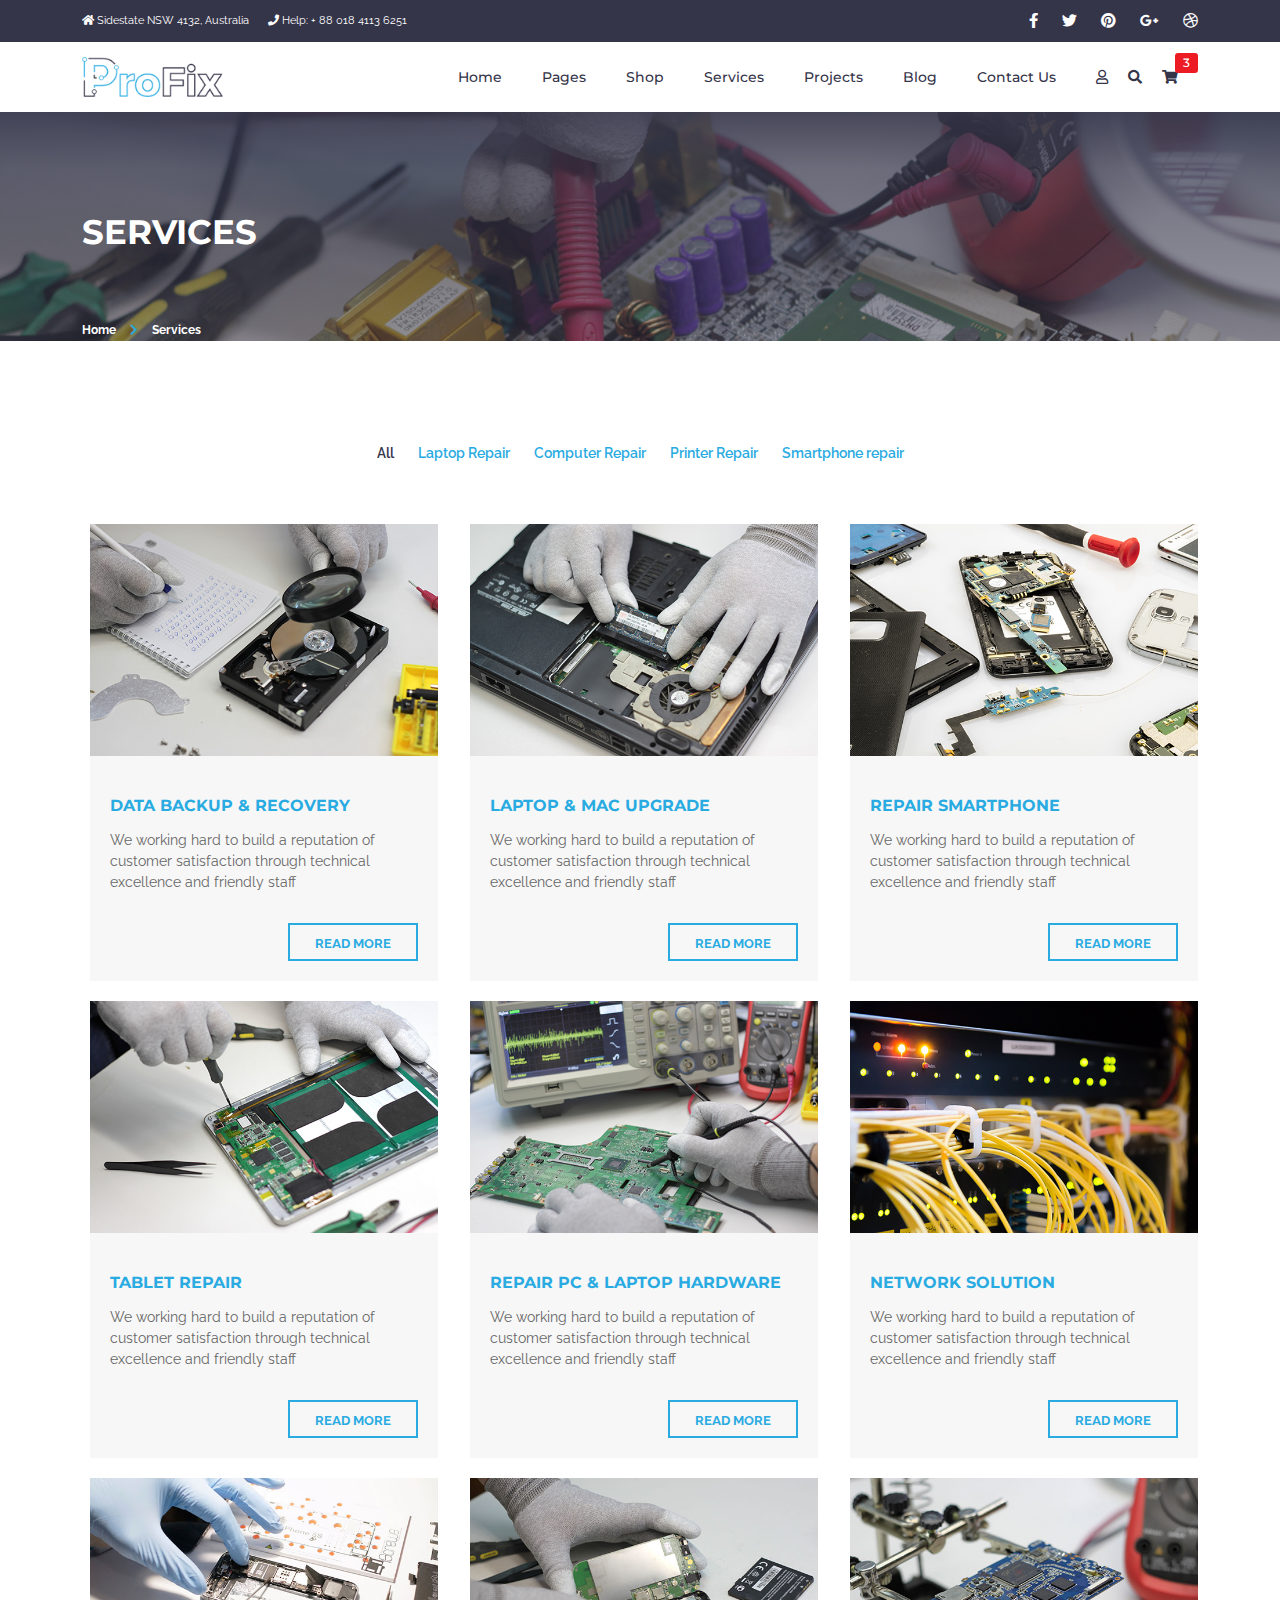
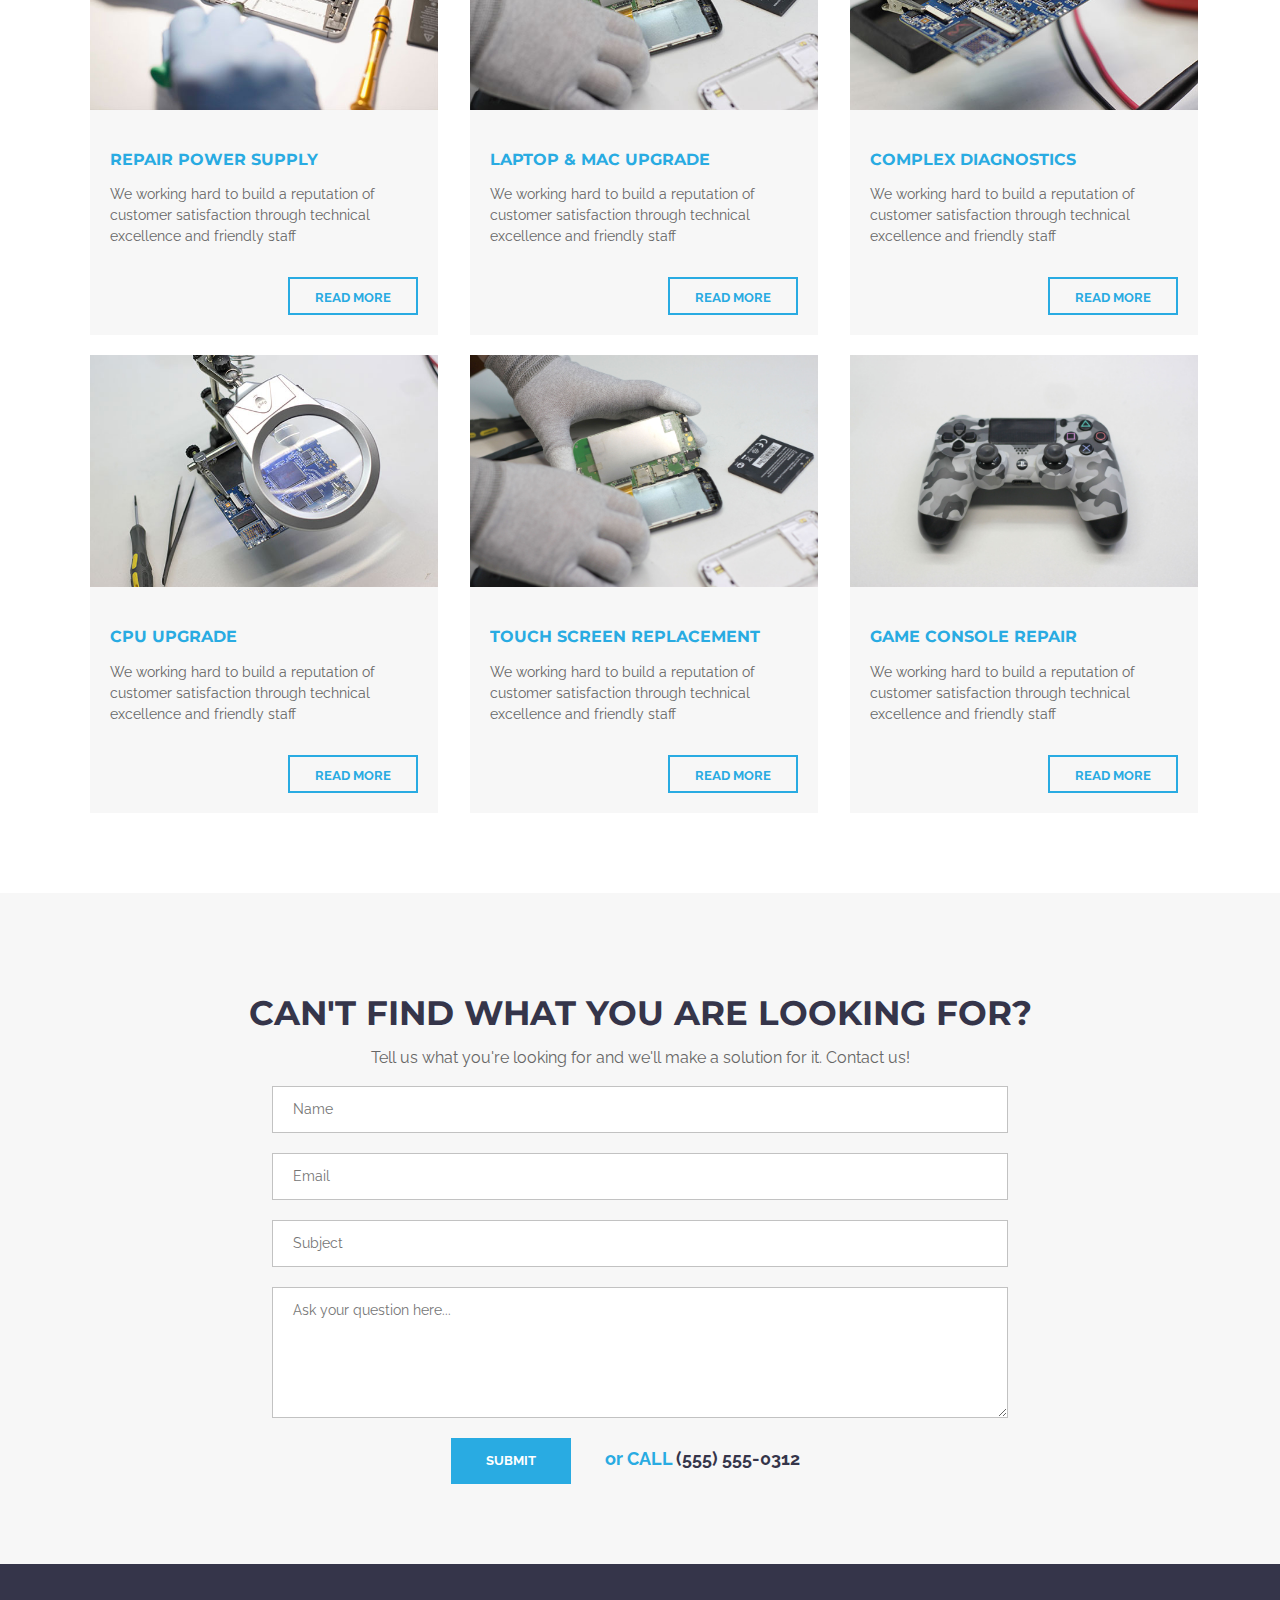
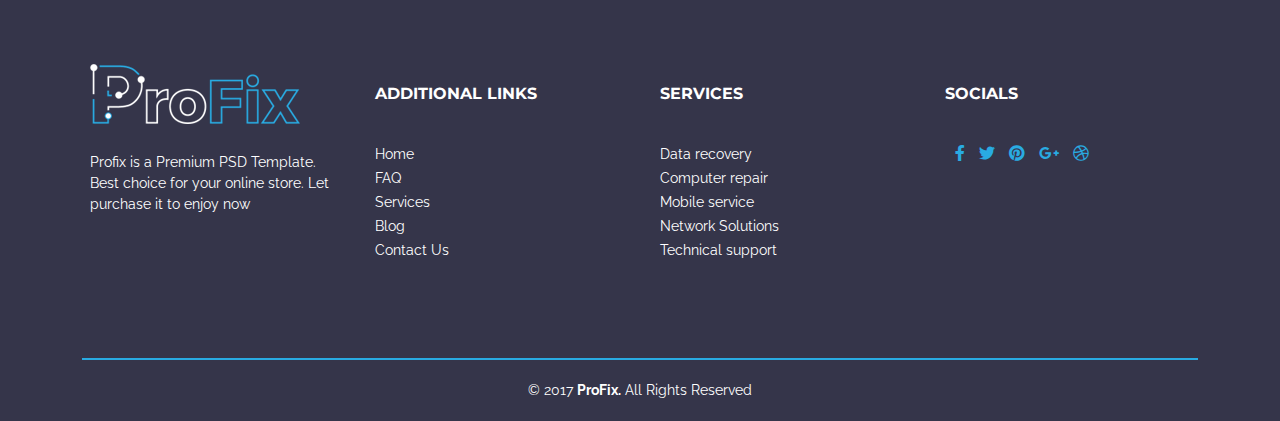
<file: services.html>
<!DOCTYPE html>
<html lang="en">
<head>
    <meta charset="UTF-8">
    <meta http-equiv="X-UA-Compatible" content="IE=edge">
    <meta name="viewport" content="width=device-width, initial-scale=1.0">
    <title>Document</title>
    <link rel="stylesheet" href="assets/css/bootstrap.css">
    <link rel="stylesheet" href="https://cdnjs.cloudflare.com/ajax/libs/font-awesome/5.15.4/css/all.min.css">
    <link href="https://fonts.googleapis.com/css2?family=Raleway:wght@400;500;600;700&display=swap" rel="stylesheet">
    <link href="https://fonts.googleapis.com/css2?family=Montserrat:wght@300;400;500;600;800;900&display=swap" rel="stylesheet">
    <link rel="stylesheet" href="assets/css/services.css">
</head>
<body>

    <!-- ==========================================
        Header Start
    =============================================== -->
    <header>
        <div class="infobar">
            <div class="container">
                <div class="row align-items-center bb">
                    <div class="col-6 contact">
                        <i class="fas fa-home"></i>
                        <span>Sidestate NSW 4132, Australia</span>
                        <i class="fas fa-phone ps-3"></i>
                        <span>Help: + 88 018 4113 6251</span>
                    </div>
                    <div class="col-6 social text-end">
                        <a href=""><i class="fab fa-facebook-f"></i></a>
                        <a href=""><i class="fab fa-twitter"></i></a>
                        <a href=""><i class="fab fa-pinterest"></i></a>
                        <a href=""><i class="fab fa-google-plus-g"></i></a>
                        <a href=""><i class="fab fa-dribbble"></i></a>
                    </div>
                </div>
            </div>
        </div>
        <div class="menu">
            <div class="container">
                <div class="row align-items-center justify-content-between">
                    <div class="col-2 logo">
                        <a href="/"><img src="assets/images/service/logo-alt.png" alt=""></a>
                    </div>
                    <div class="col-10 right ">
                        <ul class="menu-items">
                            <li class="main-li">
                                <a class="main-a" href="/">Home</a>
                                <ul class="dropdown">
                                    <li class="content">
                                        <a href="#">Home 1</a>
                                    </li>
                                    <li class="content">
                                        <a href="#">Home 2</a>
                                    </li>
                                    <li class="content">
                                        <a href="#">Home 3</a>
                                    </li>
                                    <li class="content">
                                        <a href="#">Home 4</a>
                                    </li>
                                    <li class="content">
                                        <a href="#">Home 5</a>
                                    </li>
                                </ul>
                            </li>
                            <li class="main-li">
                                <a class="main-a" href="#">Pages</a>
                                <ul class="dropdown">
                                    <li class="content">
                                        <a href="/about.html">About Us</a>
                                    </li>
                                    <li class="content">
                                        <a href="#">Page 2</a>
                                    </li>
                                    <li class="content">
                                        <a href="#">Page 3</a>
                                    </li>
                                    <li class="content">
                                        <a href="#">Page 4</a>
                                    </li>
                                    <li class="content">
                                        <a href="#">Page 5</a>
                                    </li>
                                    <li class="content">
                                        <a href="#">Page 6</a>
                                    </li>
                                    <li class="content">
                                        <a href="#">Page 7</a>
                                    </li>
                                    <li class="content">
                                        <a href="#">Page 8</a>
                                    </li>
                                    <li class="content">
                                        <a href="#">Page 9</a>
                                    </li>
                                </ul>
                            </li>
                            <li class="main-li"><a class="main-a" href="/shop.html">Shop</a></li>
                            <li class="main-li"><a class="main-a" href="/services.html">Services</a></li>
                            <li class="main-li"><a class="main-a" href="/projects.html">Projects</a></li>
                            <li class="main-li"><a class="main-a" href="#">Blog</a></li>
                            <li class="main-li"><a class="main-a" href="#">Contact Us</a></li>
                            <li class="main-li"><a class="main-a" href="#"><i class="far fa-user"></i></a></li>
                            <li style="margin: 0;" class="main-li"><a class="main-a" href="#"><i class="fas fa-search"></i></a></li>
                            <li class="main-li">
                                <a class="main-a" href="#">
                                    <i class="fas fa-shopping-cart"></i>
                                    <span class="count">3</span>
                                </a>
                            </li>
                        </ul>
                    </div>
                </div>
            </div>
        </div>
    </header>


            <!-- ==========================================
            Mobile Header Start
            =============================================== -->

    <section id="mobileHeader">
        <div class="row align-items-center">
            <div class="col-6 logo">
                <img src="assets/images/service/logo-alt.png" alt="">
            </div>
            <div class="col-6 bar">
                <i class="fas fa-bars"></i>
            </div>
        </div>
    </section>
        
            <!-- ==========================================
            Mobile Header Start
            =============================================== -->



    <!-- ==========================================
        Header End
    =============================================== -->


    <!-- ==========================================
        services Start
    =============================================== -->

    <section id="services">
        <div class="overlay"></div>
        <div class="container-lg">
            <div class="title">
                <h2>SERVICES</h2>
            </div>
            <div class="section-footer">
                <a href="/">Home</a>
                <i class="fas fa-chevron-right"></i>
                <a href="/services.html">Services</a>
            </div>
        </div>
    </section>

    <!-- ==========================================
        services End
    =============================================== -->


    <!-- ==========================================
        Content-section Start
    =============================================== -->

    <section id="content-section">    
        <div class="container-lg">
            <div class="categories">
                <a class="active" href="#">All</a>
                <a href="#">Laptop Repair</a>
                <a href="#">Computer Repair</a>
                <a href="#">Printer Repair</a>
                <a href="#">Smartphone repair</a>
            </div>
            <div class="row">
                <div class="col-lg-4 col-md-6 col-12 padding">
                    <div class="box">
                        <div class="image">
                            <a href="service.html">
                                <div class="overlay"></div>
                                <img src="assets/images/service/item-1.jpg" alt="">
                            </a>
                        </div>
                        <div class="content">
                            <a href="service.html"><h3>DATA BACKUP & RECOVERY</h3></a>
                            <p>We working hard to build a reputation of customer satisfaction through technical excellence and friendly staff</p>
                            <a class="btn btn-blue" href="service.html">read more</a>
                        </div>
                    </div>
                </div>
                <div class="col-lg-4 col-md-6 col-12 padding">
                    <div class="box">
                        <div class="image">
                            <a href="service.html">
                            <div class="overlay"></div>
                                <img src="assets/images/service/item-2.jpg" alt="">
                            </a>
                        </div>
                        <div class="content">
                            <a href="service.html"><h3>LAPTOP & MAC UPGRADE</h3></a>
                            <p>We working hard to build a reputation of customer satisfaction through technical excellence and friendly staff</p>
                            <a class="btn btn-blue" href="service.html">read more</a>
                        </div>
                    </div>
                </div>
                <div class="col-lg-4 col-md-6 col-12 padding">
                    <div class="box">
                        <div class="image">
                            <a href="#">
                            <div class="overlay"></div>
                                <img src="assets/images/service/item-3.jpg" alt="">
                            </a>
                        </div>
                        <div class="content">
                            <a href=""><h3>REPAIR SMARTPHONE</h3></a>
                            <p>We working hard to build a reputation of customer satisfaction through technical excellence and friendly staff</p>
                            <a class="btn btn-blue" href="#">read more</a>
                        </div>
                    </div>
                </div>
                <div class="col-lg-4 col-md-6 col-12 padding">
                    <div class="box">
                        <div class="image">
                            <a href="#">
                            <div class="overlay"></div>
                                <img src="assets/images/service/item-4.jpg" alt="">
                            </a>
                        </div>
                        <div class="content">
                            <a href=""><h3>TABLET REPAIR</h3></a>
                            <p>We working hard to build a reputation of customer satisfaction through technical excellence and friendly staff</p>
                            <a class="btn btn-blue" href="#">read more</a>
                        </div>
                    </div>
                </div>
                <div class="col-lg-4 col-md-6 col-12 padding">
                    <div class="box">
                        <div class="image">
                            <a href="#">
                            <div class="overlay"></div>
                                <img src="assets/images/service/item-5.jpg" alt="">
                            </a>
                        </div>
                        <div class="content">
                            <a href=""><h3>REPAIR PC & LAPTOP HARDWARE</h3></a>
                            <p>We working hard to build a reputation of customer satisfaction through technical excellence and friendly staff</p>
                            <a class="btn btn-blue" href="#">read more</a>
                        </div>
                    </div>
                </div>
                <div class="col-lg-4 col-md-6 col-12 padding">
                    <div class="box">
                        <div class="image">
                            
                            <div class="overlay"></div>
                                <img src="assets/images/service/item-6.jpg" alt="">
                            </a>
                        </div>
                        <div class="content">
                            <a href=""><h3>NETWORK SOLUTION</h3></a>
                            <p>We working hard to build a reputation of customer satisfaction through technical excellence and friendly staff</p>
                            <a class="btn btn-blue" href="#">read more</a>
                        </div>
                    </div>
                </div>
                <div class="col-lg-4 col-md-6 col-12 padding">
                    <div class="box">
                        <div class="image">
                            <a href="#">
                            <div class="overlay"></div>
                                <img src="assets/images/service/item-7.jpg" alt="">
                            </a>
                        </div>
                        <div class="content">
                            <a href=""><h3>REPAIR POWER SUPPLY</h3></a>
                            <p>We working hard to build a reputation of customer satisfaction through technical excellence and friendly staff</p>
                            <a class="btn btn-blue" href="#">read more</a>
                        </div>
                    </div>
                </div>
                <div class="col-lg-4 col-md-6 col-12 padding">
                    <div class="box">
                        <div class="image">
                            <a href="#">
                            <div class="overlay"></div>
                                <img src="assets/images/service/item-8.jpg" alt="">
                            </a>
                        </div>
                        <div class="content">
                            <a href=""><h3>LAPTOP & MAC UPGRADE</h3></a>
                            <p>We working hard to build a reputation of customer satisfaction through technical excellence and friendly staff</p>
                            <a class="btn btn-blue" href="#">read more</a>
                        </div>
                    </div>
                </div>
                <div class="col-lg-4 col-md-6 col-12 padding">
                    <div class="box">
                        <div class="image">
                            <a href="#">
                            <div class="overlay"></div>
                                <img src="assets/images/service/item-9.jpg" alt="">
                            </a>
                        </div>
                        <div class="content">
                            <a href=""><h3>COMPLEX DIAGNOSTICS</h3></a>
                            <p>We working hard to build a reputation of customer satisfaction through technical excellence and friendly staff</p>
                            <a class="btn btn-blue" href="#">read more</a>
                        </div>
                    </div>
                </div>
                <div class="col-lg-4 col-md-6 col-12 padding">
                    <div class="box">
                        <div class="image">
                            <a href="#">
                            <div class="overlay"></div>
                                <img src="assets/images/service/item-10.jpg" alt="">
                            </a>
                        </div>
                        <div class="content">
                            <a href=""><h3>CPU UPGRADE</h3></a>
                            <p>We working hard to build a reputation of customer satisfaction through technical excellence and friendly staff</p>
                            <a class="btn btn-blue" href="#">read more</a>
                        </div>
                    </div>
                </div>
                <div class="col-lg-4 col-md-6 col-12 padding">
                    <div class="box">
                        <div class="image">
                            <a href="#">
                            <div class="overlay"></div>
                                <img src="assets/images/service/touch-screen-replacement.jpg" alt="">
                            </a>
                        </div>
                        <div class="content">
                            <a href=""><h3>TOUCH SCREEN REPLACEMENT</h3></a>
                            <p>We working hard to build a reputation of customer satisfaction through technical excellence and friendly staff</p>
                            <a class="btn btn-blue" href="#">read more</a>
                        </div>
                    </div>
                </div>
                <div class="col-lg-4 col-md-6 col-12 padding">
                    <div class="box">
                        <div class="image">
                            
                            <div class="overlay"></div>
                                <img src="assets/images/service/game-console.jpg" alt="">
                            </a>
                        </div>
                        <div class="content">
                            <a href=""><h3>GAME CONSOLE REPAIR</h3></a>
                            <p>We working hard to build a reputation of customer satisfaction through technical excellence and friendly staff</p>
                            <a class="btn btn-blue" href="#">read more</a>
                        </div>
                    </div>
                </div>
            </div>
        </div>

    </section>


    <!-- ==========================================
        Content-section End
    =============================================== -->


    <!-- ==========================================
        Form Start
    =============================================== -->


    <section id="form">
        <div class="container">
            <div class="title">
                <h2>CAN'T FIND WHAT YOU ARE LOOKING FOR?</h2>
                <p>Tell us what you're looking for and we'll make a solution for it. Contact us!</p>
            </div>
            <div class="row justify-content-center">
                <form class="col-md-8" action="">
                    <input type="text" placeholder="Name">
                    <input type="email" placeholder="Email">
                    <input type="text" placeholder="Subject">
                    <textarea placeholder="Ask your question here..." name="" id="" rows="5"></textarea>
                    <div class="submit">
                        <a href="#">SUBMIT</a>
                    <span>or CALL <span class="number">(555) 555-0312</span></span>
                    </div>
                </form>
            </div>
        </div>
    </section>




    <!-- ==========================================
        Form End
    =============================================== -->






    <!-- ==========================================
        Footer Start
    =============================================== -->

    <footer>
        <div class="container-lg">
            <div class="section">
                <div class="row">
                    <div style="padding-left: 20px;" class="col-md-3 col-12">
                        <img src="assets/images/service/logo.png" alt="">
                        <p>Profix is a Premium PSD Template. Best choice for your online store. Let purchase it to enjoy now</p>
                    </div>
                    <div style="padding-left: 20px;" class="col-md-3 col-12">
                        <h2>ADDITIONAL LINKS</h2>
                        <div class="links">
                            <ul>
                                <li><a href="/">Home</a></li>
                                <li><a href="#">FAQ</a></li>
                                <li><a href="#">Services</a></li>
                                <li><a href="#">Blog</a></li>
                                <li><a href="#">Contact Us</a></li>
                            </ul>
                        </div>
                    </div>
                    <div style="padding-left: 20px;" class="col-md-3 col-12">
                        <h2>SERVICES</h2>
                        <div class="links">
                            <ul>
                                <li><a href="#">Data recovery</a></li>
                                <li><a href="#">Computer repair</a></li>
                                <li><a href="#">Mobile service</a></li>
                                <li><a href="#">Network Solutions</a></li>
                                <li><a href="#">Technical support</a></li>
                            </ul>
                        </div>
                    </div>
                    <div style="padding-left: 20px;" class="col-md-3 col-12">
                        <h2>SOCIALS</h2>
                        <a href="#"><i class="fab fa-facebook-f"></i></a>
                        <a href="#"><i class="fab fa-twitter"></i></a>
                        <a href="#"><i class="fab fa-pinterest"></i></a>
                        <a href="#"><i class="fab fa-google-plus-g"></i></a>
                        <a href="#"><i class="fab fa-dribbble"></i></a>
                    </div>
                </div>
            </div>
            <div class="copyright">
                <p>© 2017 <span>ProFix.</span> All Rights Reserved</p>
            </div>
        </div>
    </footer>

    <!-- ==========================================
        Footer End
    =============================================== -->
    
</body>
</html>
</file>
<file: assets/css/style.css>
@charset "UTF-8";
* {
  margin: 0;
  padding: 0;
  -webkit-box-sizing: border-box;
          box-sizing: border-box;
  font-family: 'Raleway', sans-serif;
}

::-moz-selection {
  background-color: #35354A;
  color: #FFF;
}

::selection {
  background-color: #35354A;
  color: #FFF;
}

h1, h2, h3, h4, h5, h6 {
  font-family: 'Montserrat', sans-serif;
}

a {
  text-decoration: none !important;
}

ul {
  list-style-type: none !important;
}

.container {
  max-width: 1200px !important;
  padding-left: 20px;
  padding-right: 20px;
}

.padding {
  padding-left: 20px;
  padding-top: 20px;
}

header {
  display: none;
  position: relative;
  width: 100%;
  z-index: 999;
}

header .infobar {
  background-color: #35354A;
}

header .infobar .contact {
  font-size: 11px;
  line-height: 42px;
  color: #FFF;
}

header .infobar .social i {
  font-size: 15px;
  padding-left: 20px;
  color: #FFF;
  -webkit-transition: .3s ease-in-out;
  transition: .3s ease-in-out;
}

header .infobar .social i:hover {
  color: #29ABE2;
}

header .menu {
  padding: 15px 0;
  background-color: #FFF;
}

header .menu .logo img {
  height: 40px;
}

header .menu .right {
  position: relative;
}

header .menu .right .menu-items {
  float: right;
  display: -webkit-box;
  display: -ms-flexbox;
  display: flex;
  margin: 0;
  padding: 0;
}

header .menu .right .menu-items .main-li {
  position: relative;
  margin: 0 20px;
}

header .menu .right .menu-items .main-li:hover .dropdown {
  visibility: visible;
  opacity: 1;
}

header .menu .right .menu-items .main-li .main-a {
  position: relative;
  padding: 25px 0;
  color: #35354A;
  font-size: 14px;
  font-weight: 500;
  font-family: 'Montserrat', sans-serif;
}

header .menu .right .menu-items .main-li .main-a::before {
  content: '';
  position: absolute;
  bottom: 20px;
  left: -4px;
  right: 150%;
  height: 4px;
  background: #29ABE2;
  -webkit-transition: .3s ease-in-out;
  transition: .3s ease-in-out;
}

header .menu .right .menu-items .main-li .main-a:hover::before {
  right: -4px;
}

header .menu .right .menu-items .main-li .main-a .count {
  position: absolute;
  left: 100%;
  bottom: 100%;
  margin-left: -3px;
  margin-bottom: -30px;
  font-size: 12px;
  padding: 3px 8px;
  background: #ED1B23;
  font-family: 'Montserrat', sans-serif;
  border-radius: 3px;
  line-height: 1.2;
  color: #FFF;
}

header .menu .right .menu-items .main-li .dropdown {
  width: 150px;
  position: absolute;
  opacity: 0;
  visibility: hidden;
  background: #FFF;
  top: 40px;
  padding: 0;
  -webkit-transition: .2s ease-in-out;
  transition: .2s ease-in-out;
}

header .menu .right .menu-items .main-li .dropdown .content {
  position: relative;
}

header .menu .right .menu-items .main-li .dropdown .content::after {
  content: '';
  position: absolute;
  right: 0;
  top: 0;
  width: 3px;
  height: 0;
  background-color: #29ABE2;
  -webkit-transition: .4s ease-in-out;
  transition: .4s ease-in-out;
}

header .menu .right .menu-items .main-li .dropdown .content a {
  padding: 5px 45px 5px 25px;
  display: block;
  color: #666;
  line-height: 30px;
  font-size: 14px;
  font-weight: 500;
}

header .menu .right .menu-items .main-li .dropdown .content a:hover {
  color: #29ABE2;
}

header .menu .right .menu-items .main-li .dropdown .content:hover::after {
  height: 100%;
}

#mobileHeader {
  padding: 15px 20px;
}

#mobileHeader .logo img {
  height: 40px;
}

#mobileHeader .bar {
  text-align: end;
}

#mobileHeader .bar i {
  font-size: 34px;
  color: #666;
}

@media (min-width: 992px) {
  header {
    display: block;
  }
  #mobileHeader {
    display: none;
  }
}

footer {
  background-color: #35354A;
}

footer .section {
  text-align: center;
  padding: 80px 0 60px;
  border-bottom: 2px solid #29ABE2;
}

footer .section img {
  margin-bottom: 28px;
}

footer .section p {
  font-size: 14px;
  color: #FFF;
}

footer .section h2 {
  font-weight: bold;
  font-size: 16px;
  color: #FFF;
  padding: 20px 0 30px;
}

footer .section .links ul {
  padding: 0;
}

footer .section .links ul a {
  font-size: 14px;
  color: #FFF;
  margin-bottom: 5px;
  -webkit-transition: .3s ease-in-out;
  transition: .3s ease-in-out;
}

footer .section .links ul a:hover {
  color: #29ABE2;
}

footer .section i {
  padding-left: 10px;
  color: #29ABE2;
  font-size: 16px;
  -webkit-transition: .3s ease-in-out;
  transition: .3s ease-in-out;
}

footer .section i:hover {
  color: #FFF;
}

footer .copyright {
  text-align: center;
  padding: 20px;
}

footer .copyright p {
  font-size: 14px;
  color: #FFF;
  margin: 0;
}

footer .copyright p span {
  font-weight: bold;
  color: #FFF;
}

@media (min-width: 768px) {
  footer .section {
    text-align: start;
    padding: 100px 0 80px;
  }
}

#carousel .single {
  overflow: hidden;
}

#carousel .single:hover .slick-prev {
  left: 25px;
}

#carousel .single:hover .slick-next {
  right: 50px;
}

#carousel .single .content {
  position: relative;
}

#carousel .single .content .overlay {
  position: absolute;
  width: 100%;
  height: 100%;
  top: 0;
  left: 0;
  background: -webkit-gradient(linear, left bottom, left top, from(rgba(53, 53, 74, 0.5)), color-stop(75%, rgba(53, 53, 74, 0.7)), to(rgba(53, 53, 74, 0.9)));
  background: linear-gradient(bottom, rgba(53, 53, 74, 0.5) 0%, rgba(53, 53, 74, 0.7) 75%, rgba(53, 53, 74, 0.9) 100%);
}

#carousel .single img {
  width: 100%;
  height: 100vh;
  -o-object-fit: cover;
     object-fit: cover;
}

#carousel .single .text {
  position: absolute;
  top: 50%;
  left: 50%;
  -webkit-transform: translate(-50%, -50%);
          transform: translate(-50%, -50%);
  text-align: center;
}

#carousel .single .text h3 {
  font-size: 54px;
  color: #FFF;
  font-weight: bold;
  margin-bottom: 16px;
}

#carousel .single .text p {
  color: #FFF;
  font-size: 21px;
}

#carousel .single .slick-prev {
  z-index: 1;
  left: -50px;
  -webkit-transition: .3s ease-in-out;
  transition: .3s ease-in-out;
}

#carousel .single .slick-prev::before {
  font-family: "Font Awesome 5 Free";
  font-weight: 900;
  content: "\f104";
  color: #FFF;
  font-size: 64px;
  -webkit-transition: .4s ease-in-out;
  transition: .4s ease-in-out;
}

#carousel .single .slick-prev:hover::before {
  color: #29ABE2;
}

#carousel .single .slick-next {
  right: -50px;
  -webkit-transition: .3s ease-in-out;
  transition: .3s ease-in-out;
}

#carousel .single .slick-next::before {
  font-family: "Font Awesome 5 Free";
  font-weight: 900;
  content: "\f105";
  color: #FFF;
  font-size: 64px;
  -webkit-transition: .4s ease-in-out;
  transition: .4s ease-in-out;
}

#carousel .single .slick-next:hover::before {
  color: #29ABE2;
}

#choose {
  background: #F7F7F7;
}

#choose .repair {
  position: relative;
}

#choose .repair .box {
  background: #FFF;
  text-align: center;
  padding: 30px 15px 20px;
  -webkit-box-shadow: 0 3px 10px #888;
          box-shadow: 0 3px 10px #888;
  -webkit-transition: .2s ease-in-out;
  transition: .2s ease-in-out;
}

#choose .repair .box:hover {
  -webkit-box-shadow: 0 10px 15px #888;
          box-shadow: 0 10px 15px #888;
}

#choose .repair .box img {
  max-width: 100%;
  height: 80px;
  margin-bottom: 10px;
}

#choose .repair .box h2 {
  font-size: 18px;
  color: #29ABE2;
  min-height: 50px;
}

#choose .repair .box p {
  font-size: 13px;
  color: #666;
  margin-bottom: 5px;
}

#choose .repair .box h3 {
  font-size: 36px;
  color: #35354A;
  margin-bottom: 30px;
}

#choose .repair .box a {
  font-size: 13px;
  line-height: 38px;
  height: 38px;
  padding: 0 25px;
  text-transform: uppercase;
  color: #29ABE2;
  border: 2px solid #29ABE2;
  border-radius: 0;
  font-weight: bold;
  -webkit-transition: .3s ease-in-out;
  transition: .3s ease-in-out;
}

#choose .repair .box a:hover {
  border-color: #35354A;
  color: #35354A;
}

#choose .features {
  padding-top: 80px;
  padding-bottom: 60px;
}

#choose .features .title {
  margin-bottom: 50px;
  text-align: center;
}

#choose .features .title h2 {
  font-size: 34px;
  color: #35354A;
  font-weight: 900;
}

#choose .features .title p {
  font-size: 16px;
  color: #666;
  padding-top: 5px;
}

#choose .features .padding {
  padding: 30px 0 0 20px;
}

#choose .features .box {
  padding: 40px 0 0 45px;
  position: relative;
}

#choose .features .box .icon {
  background: url(/assets/images/parts/feature-icon.png);
  width: 56px;
  height: 56px;
  font-size: 26px;
  line-height: 56px;
  color: #29ABE2;
  position: absolute;
  left: 0;
  top: 0;
  text-align: center;
}

#choose .features .box .text h3 {
  font-size: 16px;
  color: #666;
  margin-bottom: 10px;
  font-weight: bold;
}

#choose .features .box .text p {
  font-size: 14px;
  color: #666;
}

#process {
  position: relative;
  padding: 80px 0 60px;
  background: url(/assets/images/service/motherboard-2.jpg);
  background-position: center;
  background-repeat: no-repeat;
  background-size: cover;
  -webkit-box-shadow: 0 3px 10px 5px #000 inset;
          box-shadow: 0 3px 10px 5px #000 inset;
}

#process .overlay {
  position: absolute;
  width: 100%;
  height: 100%;
  top: 0;
  left: 0;
  background: -webkit-gradient(linear, left bottom, left top, from(rgba(53, 53, 74, 0.5)), color-stop(75%, rgba(53, 53, 74, 0.7)), to(rgba(53, 53, 74, 0.9)));
  background: linear-gradient(bottom, rgba(53, 53, 74, 0.5) 0%, rgba(53, 53, 74, 0.7) 75%, rgba(53, 53, 74, 0.9) 100%);
}

#process .text {
  text-align: center;
  position: relative;
  margin-bottom: 30px;
}

#process .text h2 {
  font-weight: bold;
  font-size: 34px;
  color: #FFF;
}

#process .text p {
  margin-top: 5px;
  font-size: 16px;
  color: #FFF;
}

#process .step {
  text-align: center;
  position: relative;
}

#process .step .box {
  position: relative;
  font-size: 24px;
  color: #FFF;
  font-weight: bold;
  margin-bottom: 70px;
  height: 70px;
  line-height: 70px;
}

#process .step .box::before, #process .step .box::after {
  content: "";
  position: absolute;
  border-color: #29ABE2;
  left: 50%;
  top: 100%;
}

#process .step .box::before {
  border-style: dashed;
  border-width: 0 0 0 2px;
  margin-top: 20px;
  height: 59px;
}

#process .step .box::after {
  border-radius: 50%;
  width: 13px;
  height: 13px;
  border-style: solid;
  border-width: 2px;
  margin-left: -5.5px;
  margin-top: 83px;
}

#process .step .box span {
  font-family: 'Montserrat', sans-serif;
  font-size: 86px;
  color: #FFF;
  margin-right: 30px;
}

#process .step .box:nth-child(3) span {
  color: #29ABE2;
}

#process .step .box:nth-child(4)::before, #process .step .box:nth-child(4)::after {
  display: none;
}

#service {
  padding: 80px 0 60px;
  background-color: #F7F7F7;
}

#service .title {
  text-align: center;
  margin-bottom: 50px;
}

#service .title h2 {
  font-size: 34px;
  color: #35354A;
  font-weight: bold;
}

#service .title p {
  font-size: 16px;
  color: #666;
  padding-top: 5px;
}

#service .box .image {
  overflow: hidden;
  position: relative;
}

#service .box .image a::before {
  content: '\f002';
  position: absolute;
  top: 50%;
  left: 50%;
  color: #FFF;
  font-size: 64px;
  font-family: "Font Awesome 5 Free";
  font-weight: 900;
  -webkit-transform: translate(-50%, -50%);
          transform: translate(-50%, -50%);
  z-index: 66;
  -webkit-transition: .3s ease-in-out;
  transition: .3s ease-in-out;
  opacity: 0;
}

#service .box .image .overlay {
  position: absolute;
  width: 100%;
  height: 100%;
  top: 0;
  left: 0;
  background: #000;
  opacity: 0;
  z-index: 1;
  -webkit-transition: .3s ease-in-out;
  transition: .3s ease-in-out;
}

#service .box .image:hover a::before {
  font-size: 32px;
  opacity: 1;
}

#service .box .image:hover .overlay {
  opacity: 0.5;
}

#service .box .image:hover img {
  -webkit-transform: scale(1.2);
          transform: scale(1.2);
}

#service .box .image img {
  width: 100%;
  -webkit-transition: .3s ease-in-out;
  transition: .3s ease-in-out;
}

#service .box .content {
  overflow: hidden;
  background-color: #FFF;
  padding: 40px 20px 20px;
}

#service .box .content a h3 {
  font-size: 16px;
  color: #29ABE2;
  margin-bottom: 15px;
  font-weight: bold;
  -webkit-transition: .3s ease-in-out;
  transition: .3s ease-in-out;
  overflow: hidden;
  text-overflow: ellipsis;
  white-space: nowrap;
}

#service .box .content a:hover h3 {
  color: #35354A;
}

#service .box .content p {
  font-size: 14px;
  margin-bottom: 30px;
  color: #666;
}

#service .box .content .btn-blue {
  float: right;
  font-size: 13px;
  line-height: 38px;
  height: 38px;
  padding: 0 25px;
  text-transform: uppercase;
  color: #29ABE2;
  border: 2px solid #29ABE2;
  border-radius: 0;
  font-weight: bold;
  -webkit-transition: .3s ease-in-out;
  transition: .3s ease-in-out;
}

#service .box .content .btn-blue:hover {
  border-color: #35354A;
  color: #35354A;
}

#service .view {
  text-align: center;
  margin-top: 60px;
}

#service .view a {
  display: inline-block;
  font-size: 13px;
  color: #FFF;
  background-color: #29ABE2;
  padding: 0 35px;
  height: 46px;
  line-height: 46px;
  text-transform: uppercase;
  font-weight: bold;
  -webkit-transition: .3s ease-in-out;
  transition: .3s ease-in-out;
}

#service .view a:hover {
  background-color: #35354A;
  color: #FFF;
}

#counter {
  background: url(/assets/images/parts/pattern.png);
  background-repeat: repeat;
  background-color: #29ABE2;
  padding: 0 0 60px 0;
}

#counter .padding-2 {
  padding: 60px 0 0 20px;
}

#counter h2 {
  color: #FFF;
  font-size: 16px;
  margin-bottom: 20px;
  font-weight: bold;
}

#counter .counter {
  line-height: 1;
  font-size: 54px;
  color: #FFF;
  font-family: 'Montserrat', sans-serif;
  font-weight: 600;
}

#review {
  margin: 80px 0 60px;
}

#review .title {
  text-align: center;
}

#review .title h2 {
  font-size: 34px;
  font-weight: bold;
  color: #35354A;
}

#review .title p {
  color: #666;
  padding-top: 5px;
}

#review .comment .content {
  text-align: center;
}

#review .comment .content h2 {
  font-size: 16px;
  color: #35354A;
  font-weight: bold;
  margin-bottom: 20px;
}

#review .comment .content .stars {
  margin-bottom: 30px;
}

#review .comment .content .stars i {
  margin: 0 5px;
  color: #29ABE2;
  font-size: 18px;
}

#review .comment .content p {
  padding: 15px 35px 25px;
  font-size: 14px;
  color: #666;
  margin-bottom: 10px;
  position: relative;
  overflow: hidden;
  text-align: justify;
  text-align-last: center;
}

#review .comment .content p::before {
  content: "“";
  position: absolute;
  font-size: 280px;
  font-weight: 900;
  font-family: 'Montserrat', sans-serif;
  color: #29ABE2;
  opacity: 0.2;
  left: 0;
  top: -55px;
  line-height: 1;
  z-index: -1;
}

#review .comment .content img {
  -o-object-fit: cover;
     object-fit: cover;
  margin: 0 auto 10px;
}

#review .comment .content span {
  font-size: 14px;
  color: #666;
}

#review .comment .slick-dots li {
  margin: 0 1px;
}

#review .comment .slick-dots li button::before {
  opacity: 1;
  content: '';
  background: #666666B3;
  width: 16px;
  height: 16px;
  -webkit-transition: .3s ease-in-out;
  transition: .3s ease-in-out;
}

#review .comment .slick-dots li button:hover::before {
  background: #35354A !important;
}

#contact {
  background: #29ABE2;
  padding: 30px 0;
  text-align: center;
}

#contact .icon {
  display: none;
}

#contact .icon i {
  font-size: 60px;
  color: #FFF;
}

#contact .title {
  padding: 15px 0;
}

#contact .title h2 {
  font-size: 24px;
  color: #FFF;
  font-weight: bold;
  margin-bottom: 10px;
}

#contact .title p {
  font-size: 14px;
  color: #FFF;
  margin: 0;
}

#contact .button a {
  display: inline-block;
  font-size: 13px;
  color: #29ABE2;
  background-color: #FFF;
  padding: 0 35px;
  height: 46px;
  line-height: 46px;
  text-transform: uppercase;
  font-weight: bold;
  -webkit-transition: .3s ease-in-out;
  transition: .3s ease-in-out;
}

#contact .button a:hover {
  background-color: #35354A;
  color: #FFF;
}

#partner {
  padding: 80px 0 60px;
}

#partner .title {
  text-align: center;
  margin-bottom: 30px;
}

#partner .title h2 {
  font-size: 34px;
  color: #35354A;
  font-weight: bold;
}

#partner .slide img {
  margin: 0 auto;
  -webkit-filter: grayscale(1);
          filter: grayscale(1);
  -webkit-transition: .3s ease-in-out;
  transition: .3s ease-in-out;
}

#partner .slide img:hover {
  -webkit-filter: grayscale(0);
          filter: grayscale(0);
}

#map {
  overflow: hidden;
  position: relative;
}

#map iframe {
  vertical-align: middle;
}

#map .box {
  padding: 50px 20px 20px;
  background-color: #29ABE2;
}

#map .box h2 {
  font-weight: bold;
  color: #FFF;
  font-size: 16px;
  margin-bottom: 15px;
}

#map .box p {
  color: #FFF;
  font-size: 14px;
  margin-bottom: 10px;
}

#map .box p i {
  padding-right: 10px;
}

#map .box .hours {
  margin-top: 30px;
}

#map .box .hours span {
  float: right;
}

@media (min-width: 1200px) {
  #process .text {
    margin-bottom: 50px;
  }
  #process .step {
    display: -webkit-box;
    display: -ms-flexbox;
    display: flex;
    -webkit-box-pack: center;
        -ms-flex-pack: center;
            justify-content: center;
  }
  #process .step .box::before {
    border-width: 2px;
    margin-top: 0;
    right: 37px;
  }
  #process .step .box::after {
    left: auto;
    margin: 0;
    right: 20px;
  }
  #process .step .box:nth-child(even) {
    margin-top: 140px;
    margin-bottom: 0;
  }
  #process .step .box:nth-child(odd) {
    margin-top: 0;
    margin-bottom: 140px;
  }
  #process .step .box:nth-child(1)::before {
    border-top-width: 0;
    border-right-width: 0;
    margin-top: 20px;
    height: 85px;
  }
  #process .step .box:nth-child(1)::after {
    right: 20px;
    margin-top: 98.5px;
  }
  #process .step .box:nth-child(2)::before {
    border-bottom-width: 0;
    border-right-width: 0;
    height: 131px;
    margin-bottom: -26px;
  }
  #process .step .box:nth-child(2)::after {
    margin-bottom: 98.5px;
  }
  #process .step .box:nth-child(2)::before, #process .step .box:nth-child(2)::after {
    bottom: 100%;
    top: auto;
  }
  #process .step .box:nth-child(3)::before, #process .step .box:nth-child(3)::after {
    display: none;
  }
  #process .step .box:nth-child(4)::before {
    border-bottom-width: 0;
    border-left-width: 0;
    left: 20px;
    height: 91px;
    margin-bottom: -9px;
  }
  #process .step .box:nth-child(4)::after {
    margin-right: -6.5px;
    margin-bottom: -26px;
  }
  #process .step .box:nth-child(4)::before, #process .step .box:nth-child(4)::after {
    display: block;
    bottom: 100%;
    top: auto;
    right: 50%;
  }
}

@media (min-width: 992px) {
  #choose .repair {
    margin-top: -120px;
  }
  #map .box {
    position: absolute;
    bottom: 13px;
    right: 10%;
    width: 370px;
  }
  #map .box .hours {
    margin-top: 50px;
  }
}

@media (min-width: 768px) {
  #choose .features {
    padding-top: 100px;
    padding-bottom: 80px;
  }
  #process {
    padding: 100px 0 80px;
  }
  #service {
    padding: 100px 0 80px;
  }
  #review {
    padding: 100px 0 80px;
  }
  #contact {
    text-align: start;
  }
  #contact .icon {
    display: block;
  }
  #contact .button {
    text-align: end;
  }
  #partner {
    padding: 100px 0 80px;
  }
  #partner .title {
    margin-bottom: 50px;
  }
  #map .box .hours {
    margin: 0;
  }
}
/*# sourceMappingURL=style.css.map */
</file>
<file: assets/css/about.css>
* {
  margin: 0;
  padding: 0;
  -webkit-box-sizing: border-box;
          box-sizing: border-box;
  font-family: 'Raleway', sans-serif;
}

::-moz-selection {
  background-color: #35354A;
  color: #FFF;
}

::selection {
  background-color: #35354A;
  color: #FFF;
}

h1, h2, h3, h4, h5, h6 {
  font-family: 'Montserrat', sans-serif;
}

a {
  text-decoration: none !important;
}

ul {
  list-style-type: none !important;
}

h2 {
  font-size: 34px;
  font-weight: bold;
}

.pad-box {
  padding: 60px 0 0 20px;
}

header {
  display: none;
  position: relative;
  width: 100%;
  z-index: 999;
}

header .infobar {
  background-color: #35354A;
}

header .infobar .contact {
  font-size: 11px;
  line-height: 42px;
  color: #FFF;
}

header .infobar .social i {
  font-size: 15px;
  padding-left: 20px;
  color: #FFF;
  -webkit-transition: .3s ease-in-out;
  transition: .3s ease-in-out;
}

header .infobar .social i:hover {
  color: #29ABE2;
}

header .menu {
  padding: 15px 0;
  background-color: #FFF;
}

header .menu .logo img {
  height: 40px;
}

header .menu .right {
  position: relative;
}

header .menu .right .menu-items {
  float: right;
  display: -webkit-box;
  display: -ms-flexbox;
  display: flex;
  margin: 0;
  padding: 0;
}

header .menu .right .menu-items .main-li {
  position: relative;
  margin: 0 20px;
}

header .menu .right .menu-items .main-li:hover .dropdown {
  visibility: visible;
  opacity: 1;
}

header .menu .right .menu-items .main-li .main-a {
  position: relative;
  padding: 25px 0;
  color: #35354A;
  font-size: 14px;
  font-weight: bold;
  font-family: 'Montserrat', sans-serif;
}

header .menu .right .menu-items .main-li .main-a::before {
  content: '';
  position: absolute;
  bottom: 20px;
  left: -4px;
  right: 150%;
  height: 4px;
  background: #29ABE2;
  -webkit-transition: .3s ease-in-out;
  transition: .3s ease-in-out;
}

header .menu .right .menu-items .main-li .main-a:hover::before {
  right: -4px;
}

header .menu .right .menu-items .main-li .main-a .count {
  position: absolute;
  left: 100%;
  bottom: 100%;
  margin-left: -3px;
  margin-bottom: -30px;
  font-size: 12px;
  padding: 3px 8px;
  background: #ED1B23;
  font-family: 'Montserrat', sans-serif;
  border-radius: 3px;
  line-height: 1.2;
  color: #FFF;
}

header .menu .right .menu-items .main-li .dropdown {
  width: 150px;
  position: absolute;
  opacity: 0;
  visibility: hidden;
  background: #FFF;
  top: 40px;
  padding: 0;
  -webkit-transition: .2s ease-in-out;
  transition: .2s ease-in-out;
}

header .menu .right .menu-items .main-li .dropdown .content {
  position: relative;
}

header .menu .right .menu-items .main-li .dropdown .content::after {
  content: '';
  position: absolute;
  right: 0;
  top: 0;
  width: 3px;
  height: 0;
  background-color: #29ABE2;
  -webkit-transition: .4s ease-in-out;
  transition: .4s ease-in-out;
}

header .menu .right .menu-items .main-li .dropdown .content a {
  padding: 5px 45px 5px 25px;
  display: block;
  color: #666;
  line-height: 30px;
  font-size: 14px;
  font-weight: bold;
}

header .menu .right .menu-items .main-li .dropdown .content a:hover {
  color: #29ABE2;
}

header .menu .right .menu-items .main-li .dropdown .content:hover::after {
  height: 100%;
}

#mobileHeader {
  padding: 15px 20px;
}

#mobileHeader .logo img {
  height: 40px;
}

#mobileHeader .bar {
  text-align: end;
}

#mobileHeader .bar i {
  font-size: 34px;
  color: #666;
}

@media (min-width: 992px) {
  header {
    display: block;
  }
  #mobileHeader {
    display: none;
  }
}

footer {
  background-color: #35354A;
}

footer .section {
  text-align: center;
  padding: 80px 0 60px;
  border-bottom: 2px solid #29ABE2;
}

footer .section img {
  margin-bottom: 28px;
}

footer .section p {
  font-size: 14px;
  color: #FFF;
}

footer .section h2 {
  font-weight: bold;
  font-size: 16px;
  color: #FFF;
  padding: 20px 0 30px;
}

footer .section .links ul {
  padding: 0;
}

footer .section .links ul a {
  font-size: 14px;
  color: #FFF;
  margin-bottom: 5px;
  -webkit-transition: .3s ease-in-out;
  transition: .3s ease-in-out;
}

footer .section .links ul a:hover {
  color: #29ABE2;
}

footer .section i {
  padding-left: 10px;
  color: #29ABE2;
  font-size: 16px;
  -webkit-transition: .3s ease-in-out;
  transition: .3s ease-in-out;
}

footer .section i:hover {
  color: #FFF;
}

footer .copyright {
  text-align: center;
  padding: 20px;
}

footer .copyright p {
  font-size: 14px;
  color: #FFF;
  margin: 0;
}

footer .copyright p span {
  font-weight: bold;
  color: #FFF;
}

@media (min-width: 768px) {
  footer .section {
    text-align: start;
    padding: 100px 0 80px;
  }
}

#aboutUs {
  position: relative;
  padding: 80px 0 60px;
  background: url(/assets/images/service/harddrive.jpg);
  background-position: center;
  background-size: cover;
  background-repeat: no-repeat;
  background-attachment: fixed;
  color: #FFF;
}

#aboutUs .overlay {
  position: absolute;
  width: 100%;
  height: 100%;
  top: 0;
  left: 0;
  background: -webkit-gradient(linear, left bottom, left top, from(rgba(53, 53, 74, 0.5)), color-stop(75%, rgba(53, 53, 74, 0.7)), to(rgba(53, 53, 74, 0.9)));
  background: linear-gradient(bottom, rgba(53, 53, 74, 0.5) 0%, rgba(53, 53, 74, 0.7) 75%, rgba(53, 53, 74, 0.9) 100%);
}

#aboutUs .title {
  position: relative;
}

#aboutUs .section-footer {
  position: absolute;
  bottom: 0;
}

#aboutUs .section-footer a {
  color: #FFF;
  font-size: 12px;
  font-weight: bold;
  -webkit-transition: .3s ease-in-out;
  transition: .3s ease-in-out;
}

#aboutUs .section-footer a:hover {
  color: #29ABE2;
}

#aboutUs .section-footer i {
  font-size: 12px;
  padding: 0 10px;
  color: #29ABE2;
}

#whatWeDo {
  padding: 80px 0 60px;
  background-color: #F7F7F7;
  text-align: center;
}

#whatWeDo h2 {
  color: #35354A;
  margin-bottom: 20px;
}

#whatWeDo p {
  margin-bottom: 20px;
  color: #666;
  font-size: 14px;
}

#whatWeDo span {
  display: block;
  text-align: right !important;
  border-right: 4px solid #29ABE2;
  margin: 30px 0;
}

#whatWeDo span p {
  color: #666;
  font-size: 24px;
  padding-right: 15px;
}

#whatWeDo img {
  width: 100%;
}

#ourTeam {
  padding: 80px 20px 60px 0;
}

#ourTeam .title {
  text-align: center;
}

#ourTeam .title h3 {
  font-size: 24px;
  color: #35354A;
  font-weight: bold;
  margin-bottom: 15px;
}

#ourTeam .title p {
  font-size: 14px;
  color: #666;
  margin-bottom: 20px;
}

#ourTeam .title a {
  display: inline-block;
  font-size: 13px;
  color: #FFF;
  background-color: #29ABE2;
  padding: 0 35px;
  height: 46px;
  line-height: 46px;
  text-transform: uppercase;
  font-weight: bold;
  -webkit-transition: .3s ease-in-out;
  transition: .3s ease-in-out;
}

#ourTeam .title a:hover {
  background-color: #35354A;
  color: #FFF;
}

#ourTeam .img img {
  width: 100%;
}

#ourTeam .info {
  background-color: #F7F7F7;
  padding: 20px;
  text-align: center;
}

#ourTeam .info h5 {
  font-size: 18px;
  color: #35354A;
}

#ourTeam .info p {
  font-size: 14px;
  color: #666;
}

#ourTeam .info i {
  color: #35354A;
  padding-left: 10px;
  -webkit-transition: .3s ease-in-out;
  transition: .3s ease-in-out;
}

#ourTeam .info i:hover {
  color: #29ABE2;
}

#contact {
  background: #29ABE2;
  padding: 30px 0;
  text-align: center;
}

#contact .icon {
  display: none;
}

#contact .icon i {
  font-size: 60px;
  color: #FFF;
}

#contact .title {
  padding: 15px 0;
}

#contact .title h2 {
  font-size: 24px;
  color: #FFF;
  font-weight: bold;
  margin-bottom: 10px;
}

#contact .title p {
  font-size: 14px;
  color: #FFF;
  margin: 0;
}

#contact .button a {
  display: inline-block;
  font-size: 13px;
  color: #29ABE2;
  background-color: #FFF;
  padding: 0 35px;
  height: 46px;
  line-height: 46px;
  text-transform: uppercase;
  font-weight: bold;
  -webkit-transition: .3s ease-in-out;
  transition: .3s ease-in-out;
}

#contact .button a:hover {
  background-color: #35354A;
  color: #FFF;
}

#map {
  overflow: hidden;
  position: relative;
}

#map iframe {
  vertical-align: middle;
}

#map .box {
  padding: 50px 20px 20px;
  background-color: #29ABE2;
}

#map .box h2 {
  font-weight: bold;
  color: #FFF;
  font-size: 16px;
  margin-bottom: 15px;
}

#map .box p {
  color: #FFF;
  font-size: 14px;
  margin-bottom: 10px;
}

#map .box p i {
  padding-right: 10px;
}

#map .box .hours {
  margin-top: 30px;
}

#map .box .hours span {
  float: right;
}

@media (min-width: 768px) {
  #aboutUs {
    padding: 100px 0 80px;
  }
  #whatWeDo {
    padding: 100px 0 80px;
  }
  #contact {
    text-align: start;
  }
  #contact .icon {
    display: block;
  }
  #contact .button {
    text-align: end;
  }
  #map .box .hours {
    margin: 0;
  }
}

@media (min-width: 992px) {
  #whatWeDo {
    text-align: left;
  }
  #ourTeam {
    text-align: left;
  }
  #map .box {
    position: absolute;
    bottom: 13px;
    right: 10%;
    width: 370px;
  }
  #map .box .hours {
    margin-top: 50px;
  }
}
/*# sourceMappingURL=about.css.map */
</file>
<file: assets/css/project.css>
* {
  margin: 0;
  padding: 0;
  -webkit-box-sizing: border-box;
          box-sizing: border-box;
  font-family: 'Raleway', sans-serif;
}

::-moz-selection {
  background-color: #35354A;
  color: #FFF;
}

::selection {
  background-color: #35354A;
  color: #FFF;
}

h1, h2, h3, h4, h5, h6 {
  font-weight: 600;
  font-family: 'Montserrat', sans-serif;
}

a {
  text-decoration: none !important;
}

ul {
  list-style-type: none !important;
}

h2 {
  font-size: 34px;
  font-weight: bold;
}

img {
  max-width: 100%;
}

.pad-box {
  padding: 60px 0 0 20px;
}

.padding {
  padding: 20px 0 0 20px;
}

body {
  color: #35354A;
}

.bg-muted {
  background: #F7F7F7;
}

header {
  display: none;
  position: relative;
  width: 100%;
  z-index: 999;
}

header .infobar {
  background-color: #35354A;
}

header .infobar .contact {
  font-size: 11px;
  line-height: 42px;
  color: #FFF;
}

header .infobar .social i {
  font-size: 15px;
  padding-left: 20px;
  color: #FFF;
  -webkit-transition: .3s ease-in-out;
  transition: .3s ease-in-out;
}

header .infobar .social i:hover {
  color: #29ABE2;
}

header .menu {
  padding: 15px 0;
  background-color: #FFF;
}

header .menu .logo img {
  height: 40px;
}

header .menu .right {
  position: relative;
}

header .menu .right .menu-items {
  float: right;
  display: -webkit-box;
  display: -ms-flexbox;
  display: flex;
  margin: 0;
  padding: 0;
}

header .menu .right .menu-items .main-li {
  position: relative;
  margin: 0 20px;
}

header .menu .right .menu-items .main-li:hover .dropdown {
  visibility: visible;
  opacity: 1;
}

header .menu .right .menu-items .main-li .main-a {
  position: relative;
  padding: 25px 0;
  color: #35354A;
  font-size: 14px;
  font-weight: 500;
  font-family: 'Montserrat', sans-serif;
}

header .menu .right .menu-items .main-li .main-a::before {
  content: '';
  position: absolute;
  bottom: 20px;
  left: -4px;
  right: 150%;
  height: 4px;
  background: #29ABE2;
  -webkit-transition: .3s ease-in-out;
  transition: .3s ease-in-out;
}

header .menu .right .menu-items .main-li .main-a:hover::before {
  right: -4px;
}

header .menu .right .menu-items .main-li .main-a .count {
  position: absolute;
  left: 100%;
  bottom: 100%;
  margin-left: -3px;
  margin-bottom: -30px;
  font-size: 12px;
  padding: 3px 8px;
  background: #ED1B23;
  font-family: 'Montserrat', sans-serif;
  border-radius: 3px;
  line-height: 1.2;
  color: #FFF;
}

header .menu .right .menu-items .main-li .dropdown {
  width: 150px;
  position: absolute;
  opacity: 0;
  visibility: hidden;
  background: #FFF;
  top: 40px;
  padding: 0;
  -webkit-transition: .2s ease-in-out;
  transition: .2s ease-in-out;
}

header .menu .right .menu-items .main-li .dropdown .content {
  position: relative;
}

header .menu .right .menu-items .main-li .dropdown .content::after {
  content: '';
  position: absolute;
  right: 0;
  top: 0;
  width: 3px;
  height: 0;
  background-color: #29ABE2;
  -webkit-transition: .4s ease-in-out;
  transition: .4s ease-in-out;
}

header .menu .right .menu-items .main-li .dropdown .content a {
  padding: 5px 45px 5px 25px;
  display: block;
  color: #666;
  line-height: 30px;
  font-size: 14px;
  font-weight: 500;
}

header .menu .right .menu-items .main-li .dropdown .content a:hover {
  color: #29ABE2;
}

header .menu .right .menu-items .main-li .dropdown .content:hover::after {
  height: 100%;
}

#mobileHeader {
  padding: 15px 20px;
}

#mobileHeader .logo img {
  height: 40px;
}

#mobileHeader .bar {
  text-align: end;
}

#mobileHeader .bar i {
  font-size: 34px;
  color: #666;
}

@media (min-width: 992px) {
  header {
    display: block;
  }
  #mobileHeader {
    display: none;
  }
}

footer {
  background-color: #35354A;
}

footer .section {
  text-align: center;
  padding: 80px 0 60px;
  border-bottom: 2px solid #29ABE2;
}

footer .section img {
  margin-bottom: 28px;
}

footer .section p {
  font-size: 14px;
  color: #FFF;
}

footer .section h2 {
  font-weight: bold;
  font-size: 16px;
  color: #FFF;
  padding: 20px 0 30px;
}

footer .section .links ul {
  padding: 0;
}

footer .section .links ul a {
  font-size: 14px;
  color: #FFF;
  margin-bottom: 5px;
  -webkit-transition: .3s ease-in-out;
  transition: .3s ease-in-out;
}

footer .section .links ul a:hover {
  color: #29ABE2;
}

footer .section i {
  padding-left: 10px;
  color: #29ABE2;
  font-size: 16px;
  -webkit-transition: .3s ease-in-out;
  transition: .3s ease-in-out;
}

footer .section i:hover {
  color: #FFF;
}

footer .copyright {
  text-align: center;
  padding: 20px;
}

footer .copyright p {
  font-size: 14px;
  color: #FFF;
  margin: 0;
}

footer .copyright p span {
  font-weight: bold;
  color: #FFF;
}

@media (min-width: 768px) {
  footer .section {
    text-align: start;
    padding: 100px 0 80px;
  }
}

#project {
  position: relative;
  padding: 80px 0 60px;
  background: url(/assets/images/service/motherboard-4.jpg);
  background-position: center;
  background-size: cover;
  background-repeat: no-repeat;
  background-attachment: fixed;
  color: #FFF;
}

#project .overlay {
  position: absolute;
  width: 100%;
  height: 100%;
  top: 0;
  left: 0;
  background: -webkit-gradient(linear, left bottom, left top, from(rgba(53, 53, 74, 0.5)), color-stop(75%, rgba(53, 53, 74, 0.7)), to(rgba(53, 53, 74, 0.9)));
  background: linear-gradient(bottom, rgba(53, 53, 74, 0.5) 0%, rgba(53, 53, 74, 0.7) 75%, rgba(53, 53, 74, 0.9) 100%);
}

#project .title {
  position: relative;
}

#project .section-footer {
  position: absolute;
  bottom: 0;
}

#project .section-footer a {
  color: #FFF;
  font-size: 12px;
  font-weight: bold;
  -webkit-transition: .3s ease-in-out;
  transition: .3s ease-in-out;
}

#project .section-footer a:hover {
  color: #29ABE2;
}

#project .section-footer i {
  font-size: 12px;
  padding: 0 10px;
  color: #29ABE2;
}

#contentSection {
  padding: 80px 0 60px;
}

#contentSection .right {
  padding-top: 20px;
}

#contentSection .right p {
  color: #666;
  font-size: 14px;
  margin-bottom: 20px;
}

#contentSection .right .about .title {
  display: inline-block;
  color: #999;
  font-size: 14px;
  padding-right: 10px;
  width: 120px;
}

#contentSection .right .about .value {
  font-size: 14px;
  display: inline-block;
}

#contentSection .what h1 {
  font-size: 34px;
  margin-bottom: 20px;
}

#contentSection .what p {
  font-size: 14px;
  color: #666;
  margin-bottom: 20px;
}

#contentSection .what .share {
  font-size: 14px;
  color: #666;
  font-weight: 600;
}

#contentSection .what .share i {
  padding-left: 10px;
  color: #29ABE2;
  -webkit-transition: .3s ease-in-out;
  transition: .3s ease-in-out;
}

#contentSection .what .share i:hover {
  color: #35354A;
}

#latest {
  padding: 80px 0 60px;
}

#latest h1 {
  text-align: center;
  font-size: 34px;
  margin-bottom: 30px;
}

#latest .box {
  position: relative;
  overflow: hidden;
}

#latest .box::before {
  position: absolute;
  content: '';
  height: 2px;
  top: 20px;
  left: 0;
  right: 100%;
  background: #29ABE2;
  z-index: 2;
  -webkit-transition: .3s ease-in-out;
  transition: .3s ease-in-out;
}

#latest .box::after {
  position: absolute;
  content: '';
  width: 2px;
  top: 0;
  bottom: 100%;
  left: 20px;
  background: #29ABE2;
  z-index: 2;
  -webkit-transition: .3s ease-in-out;
  transition: .3s ease-in-out;
}

#latest .box .overlay {
  position: absolute;
  width: 100%;
  height: 100%;
  top: 0;
  left: 0;
  background: #000;
  opacity: 0;
  z-index: 1;
  -webkit-transition: .3s ease-in-out;
  transition: .3s ease-in-out;
}

#latest .box .image {
  position: relative;
}

#latest .box .image img {
  width: 100%;
  -webkit-transition: .3s ease-in-out;
  transition: .3s ease-in-out;
}

#latest .box .image .image-title {
  -webkit-transition: .3s ease-in-out;
  transition: .3s ease-in-out;
  opacity: 0;
  position: absolute;
  top: 40px;
  left: 40px;
  z-index: 2;
}

#latest .box .image .image-title h3 {
  font-size: 18px;
  color: #FFF;
  margin-bottom: 5px;
}

#latest .box .image .image-title p {
  font-size: 14px;
  color: #FFF;
}

#latest .box .image .link {
  -webkit-transition: .3s ease-in-out;
  transition: .3s ease-in-out;
  opacity: 0;
  position: absolute;
  bottom: 20px;
  right: 20px;
  z-index: 2;
}

#latest .box .image .link a {
  font-weight: 700;
  font-size: 18px;
  color: #29ABE2;
  -webkit-transition: .3s ease-in-out;
  transition: .3s ease-in-out;
}

#latest .box .image .link a:hover {
  text-decoration: underline !important;
}

#latest .box:hover::before {
  left: 10px;
  right: 20px;
}

#latest .box:hover::after {
  top: 10px;
  bottom: 20px;
}

#latest .box:hover .overlay {
  opacity: 0.5;
}

#latest .box:hover .image img {
  -webkit-transform: scale(1.2);
          transform: scale(1.2);
}

#latest .box:hover .image .image-title {
  opacity: 1;
}

#latest .box:hover .image .link {
  opacity: 1;
}

@media (min-width: 768px) {
  #project {
    padding: 100px 0 80px;
  }
  #contentSection {
    padding: 100px 0 80px;
  }
  #contentSection .right {
    padding-top: 0;
    padding-left: 60px;
  }
  #latest {
    padding: 100px 0 80px;
  }
  #latest h1 {
    margin-bottom: 50px;
  }
}
/*# sourceMappingURL=project.css.map */
</file>
<file: assets/css/projects.css>
* {
  margin: 0;
  padding: 0;
  -webkit-box-sizing: border-box;
          box-sizing: border-box;
  font-family: 'Raleway', sans-serif;
}

::-moz-selection {
  background-color: #35354A;
  color: #FFF;
}

::selection {
  background-color: #35354A;
  color: #FFF;
}

h1, h2, h3, h4, h5, h6 {
  font-weight: 600;
  font-family: 'Montserrat', sans-serif;
}

a {
  text-decoration: none !important;
}

ul {
  list-style-type: none !important;
}

h2 {
  font-size: 34px;
  font-weight: bold;
}

img {
  max-width: 100%;
}

.pad-box {
  padding: 60px 0 0 20px;
}

.padding {
  padding: 20px 0 0 20px;
}

body {
  color: #35354A;
}

.bg-muted {
  background: #F7F7F7;
}

header {
  display: none;
  position: relative;
  width: 100%;
  z-index: 999;
}

header .infobar {
  background-color: #35354A;
}

header .infobar .contact {
  font-size: 11px;
  line-height: 42px;
  color: #FFF;
}

header .infobar .social i {
  font-size: 15px;
  padding-left: 20px;
  color: #FFF;
  -webkit-transition: .3s ease-in-out;
  transition: .3s ease-in-out;
}

header .infobar .social i:hover {
  color: #29ABE2;
}

header .menu {
  padding: 15px 0;
  background-color: #FFF;
}

header .menu .logo img {
  height: 40px;
}

header .menu .right {
  position: relative;
}

header .menu .right .menu-items {
  float: right;
  display: -webkit-box;
  display: -ms-flexbox;
  display: flex;
  margin: 0;
  padding: 0;
}

header .menu .right .menu-items .main-li {
  position: relative;
  margin: 0 20px;
}

header .menu .right .menu-items .main-li:hover .dropdown {
  visibility: visible;
  opacity: 1;
}

header .menu .right .menu-items .main-li .main-a {
  position: relative;
  padding: 25px 0;
  color: #35354A;
  font-size: 14px;
  font-weight: 500;
  font-family: 'Montserrat', sans-serif;
}

header .menu .right .menu-items .main-li .main-a::before {
  content: '';
  position: absolute;
  bottom: 20px;
  left: -4px;
  right: 150%;
  height: 4px;
  background: #29ABE2;
  -webkit-transition: .3s ease-in-out;
  transition: .3s ease-in-out;
}

header .menu .right .menu-items .main-li .main-a:hover::before {
  right: -4px;
}

header .menu .right .menu-items .main-li .main-a .count {
  position: absolute;
  left: 100%;
  bottom: 100%;
  margin-left: -3px;
  margin-bottom: -30px;
  font-size: 12px;
  padding: 3px 8px;
  background: #ED1B23;
  font-family: 'Montserrat', sans-serif;
  border-radius: 3px;
  line-height: 1.2;
  color: #FFF;
}

header .menu .right .menu-items .main-li .dropdown {
  width: 150px;
  position: absolute;
  opacity: 0;
  visibility: hidden;
  background: #FFF;
  top: 40px;
  padding: 0;
  -webkit-transition: .2s ease-in-out;
  transition: .2s ease-in-out;
}

header .menu .right .menu-items .main-li .dropdown .content {
  position: relative;
}

header .menu .right .menu-items .main-li .dropdown .content::after {
  content: '';
  position: absolute;
  right: 0;
  top: 0;
  width: 3px;
  height: 0;
  background-color: #29ABE2;
  -webkit-transition: .4s ease-in-out;
  transition: .4s ease-in-out;
}

header .menu .right .menu-items .main-li .dropdown .content a {
  padding: 5px 45px 5px 25px;
  display: block;
  color: #666;
  line-height: 30px;
  font-size: 14px;
  font-weight: 500;
}

header .menu .right .menu-items .main-li .dropdown .content a:hover {
  color: #29ABE2;
}

header .menu .right .menu-items .main-li .dropdown .content:hover::after {
  height: 100%;
}

#mobileHeader {
  padding: 15px 20px;
}

#mobileHeader .logo img {
  height: 40px;
}

#mobileHeader .bar {
  text-align: end;
}

#mobileHeader .bar i {
  font-size: 34px;
  color: #666;
}

@media (min-width: 992px) {
  header {
    display: block;
  }
  #mobileHeader {
    display: none;
  }
}

footer {
  background-color: #35354A;
}

footer .section {
  text-align: center;
  padding: 80px 0 60px;
  border-bottom: 2px solid #29ABE2;
}

footer .section img {
  margin-bottom: 28px;
}

footer .section p {
  font-size: 14px;
  color: #FFF;
}

footer .section h2 {
  font-weight: bold;
  font-size: 16px;
  color: #FFF;
  padding: 20px 0 30px;
}

footer .section .links ul {
  padding: 0;
}

footer .section .links ul a {
  font-size: 14px;
  color: #FFF;
  margin-bottom: 5px;
  -webkit-transition: .3s ease-in-out;
  transition: .3s ease-in-out;
}

footer .section .links ul a:hover {
  color: #29ABE2;
}

footer .section i {
  padding-left: 10px;
  color: #29ABE2;
  font-size: 16px;
  -webkit-transition: .3s ease-in-out;
  transition: .3s ease-in-out;
}

footer .section i:hover {
  color: #FFF;
}

footer .copyright {
  text-align: center;
  padding: 20px;
}

footer .copyright p {
  font-size: 14px;
  color: #FFF;
  margin: 0;
}

footer .copyright p span {
  font-weight: bold;
  color: #FFF;
}

@media (min-width: 768px) {
  footer .section {
    text-align: start;
    padding: 100px 0 80px;
  }
}

#projects {
  position: relative;
  padding: 80px 0 60px;
  background: url(/assets/images/service/motherboard-4.jpg);
  background-position: center;
  background-size: cover;
  background-repeat: no-repeat;
  background-attachment: fixed;
  color: #FFF;
}

#projects .overlay {
  position: absolute;
  width: 100%;
  height: 100%;
  top: 0;
  left: 0;
  background: -webkit-gradient(linear, left bottom, left top, from(rgba(53, 53, 74, 0.5)), color-stop(75%, rgba(53, 53, 74, 0.7)), to(rgba(53, 53, 74, 0.9)));
  background: linear-gradient(bottom, rgba(53, 53, 74, 0.5) 0%, rgba(53, 53, 74, 0.7) 75%, rgba(53, 53, 74, 0.9) 100%);
}

#projects .title {
  position: relative;
}

#projects .section-footer {
  position: absolute;
  bottom: 0;
}

#projects .section-footer a {
  color: #FFF;
  font-size: 12px;
  font-weight: bold;
  -webkit-transition: .3s ease-in-out;
  transition: .3s ease-in-out;
}

#projects .section-footer a:hover {
  color: #29ABE2;
}

#projects .section-footer i {
  font-size: 12px;
  padding: 0 10px;
  color: #29ABE2;
}

#content-section {
  padding: 80px 0 60px;
}

#content-section .categories {
  text-align: center;
  margin-bottom: 30px;
}

#content-section .categories a {
  font-weight: 600;
  display: inline-block;
  color: #29ABE2;
  font-size: 14px;
  margin: 0 10px 10px;
  -webkit-transition: .3s ease-in-out;
  transition: .3s ease-in-out;
}

#content-section .categories a:hover {
  color: #35354A;
}

#content-section .categories a.active {
  color: #35354A;
}

#content-section .box {
  position: relative;
  overflow: hidden;
}

#content-section .box::before {
  position: absolute;
  content: '';
  height: 2px;
  top: 20px;
  left: 0;
  right: 100%;
  background: #29ABE2;
  z-index: 2;
  -webkit-transition: .3s ease-in-out;
  transition: .3s ease-in-out;
}

#content-section .box::after {
  position: absolute;
  content: '';
  width: 2px;
  top: 0;
  bottom: 100%;
  left: 20px;
  background: #29ABE2;
  z-index: 2;
  -webkit-transition: .3s ease-in-out;
  transition: .3s ease-in-out;
}

#content-section .box .overlay {
  position: absolute;
  width: 100%;
  height: 100%;
  top: 0;
  left: 0;
  background: #000;
  opacity: 0;
  z-index: 1;
  -webkit-transition: .3s ease-in-out;
  transition: .3s ease-in-out;
}

#content-section .box .image {
  position: relative;
}

#content-section .box .image img {
  width: 100%;
  -webkit-transition: .3s ease-in-out;
  transition: .3s ease-in-out;
}

#content-section .box .image .image-title {
  -webkit-transition: .3s ease-in-out;
  transition: .3s ease-in-out;
  opacity: 0;
  position: absolute;
  top: 40px;
  left: 40px;
  z-index: 2;
}

#content-section .box .image .image-title h3 {
  font-size: 18px;
  color: #FFF;
  margin-bottom: 5px;
}

#content-section .box .image .image-title p {
  font-size: 14px;
  color: #FFF;
}

#content-section .box .image .link {
  -webkit-transition: .3s ease-in-out;
  transition: .3s ease-in-out;
  opacity: 0;
  position: absolute;
  bottom: 20px;
  right: 20px;
  z-index: 2;
}

#content-section .box .image .link a {
  font-weight: 700;
  font-size: 18px;
  color: #29ABE2;
  -webkit-transition: .3s ease-in-out;
  transition: .3s ease-in-out;
}

#content-section .box .image .link a:hover {
  text-decoration: underline !important;
}

#content-section .box:hover::before {
  left: 10px;
  right: 20px;
}

#content-section .box:hover::after {
  top: 10px;
  bottom: 20px;
}

#content-section .box:hover .overlay {
  opacity: 0.5;
}

#content-section .box:hover .image img {
  -webkit-transform: scale(1.2);
          transform: scale(1.2);
}

#content-section .box:hover .image .image-title {
  opacity: 1;
}

#content-section .box:hover .image .link {
  opacity: 1;
}

#form {
  background: #F7F7F7;
  padding: 80px 0 60px;
}

#form .title {
  text-align: center;
}

#form .title h2 {
  color: #35354A;
}

#form .title p {
  color: #666;
  padding-top: 5px;
}

#form form input, #form form textarea {
  display: block;
  padding: 12px 20px;
  font-size: 14px;
  margin: auto;
  width: 100%;
  margin-bottom: 20px;
  border: 1px solid #c2c2c2;
  outline: none;
  -webkit-transition: .2s ease-in-out;
  transition: .2s ease-in-out;
}

#form form input:hover, #form form textarea:hover {
  border: 2px solid #29ABE2;
}

#form form input:focus, #form form textarea:focus {
  border: 2px solid #29ABE2;
}

#form form .submit {
  text-align: center;
}

#form form .submit a {
  display: inline-block;
  font-size: 13px;
  color: #FFF;
  background-color: #29ABE2;
  padding: 0 35px;
  height: 46px;
  line-height: 46px;
  text-transform: uppercase;
  font-weight: bold;
  -webkit-transition: .3s ease-in-out;
  transition: .3s ease-in-out;
}

#form form .submit a:hover {
  background-color: #35354A;
  color: #FFF;
}

#form form .submit span {
  color: #29ABE2;
  padding: 0 30px;
  font-size: 18px;
  font-weight: bold;
}

#form form .submit span .number {
  padding: 0;
  color: #35354A;
}

@media (min-width: 768px) {
  #projects {
    padding: 100px 0 80px;
  }
  #content-section {
    padding: 100px 0 80px;
  }
  #form {
    padding: 100px 0 80px;
  }
}
/*# sourceMappingURL=projects.css.map */
</file>
<file: assets/css/service.css>
* {
  margin: 0;
  padding: 0;
  -webkit-box-sizing: border-box;
          box-sizing: border-box;
  font-family: 'Raleway', sans-serif;
}

::-moz-selection {
  background-color: #35354A;
  color: #FFF;
}

::selection {
  background-color: #35354A;
  color: #FFF;
}

h1, h2, h3, h4, h5, h6 {
  font-weight: 600;
  font-family: 'Montserrat', sans-serif;
}

a {
  text-decoration: none !important;
}

ul {
  list-style-type: none !important;
}

h2 {
  font-size: 34px;
  font-weight: bold;
}

img {
  max-width: 100%;
}

.pad-box {
  padding: 60px 0 0 20px;
}

.padding {
  padding: 20px 0 0 20px;
}

body {
  color: #35354A;
}

.bg-muted {
  background: #F7F7F7;
}

header {
  display: none;
  position: relative;
  width: 100%;
  z-index: 999;
}

header .infobar {
  background-color: #35354A;
}

header .infobar .contact {
  font-size: 11px;
  line-height: 42px;
  color: #FFF;
}

header .infobar .social i {
  font-size: 15px;
  padding-left: 20px;
  color: #FFF;
  -webkit-transition: .3s ease-in-out;
  transition: .3s ease-in-out;
}

header .infobar .social i:hover {
  color: #29ABE2;
}

header .menu {
  padding: 15px 0;
  background-color: #FFF;
}

header .menu .logo img {
  height: 40px;
}

header .menu .right {
  position: relative;
}

header .menu .right .menu-items {
  float: right;
  display: -webkit-box;
  display: -ms-flexbox;
  display: flex;
  margin: 0;
  padding: 0;
}

header .menu .right .menu-items .main-li {
  position: relative;
  margin: 0 20px;
}

header .menu .right .menu-items .main-li:hover .dropdown {
  visibility: visible;
  opacity: 1;
}

header .menu .right .menu-items .main-li .main-a {
  position: relative;
  padding: 25px 0;
  color: #35354A;
  font-size: 14px;
  font-weight: 500;
  font-family: 'Montserrat', sans-serif;
}

header .menu .right .menu-items .main-li .main-a::before {
  content: '';
  position: absolute;
  bottom: 20px;
  left: -4px;
  right: 150%;
  height: 4px;
  background: #29ABE2;
  -webkit-transition: .3s ease-in-out;
  transition: .3s ease-in-out;
}

header .menu .right .menu-items .main-li .main-a:hover::before {
  right: -4px;
}

header .menu .right .menu-items .main-li .main-a .count {
  position: absolute;
  left: 100%;
  bottom: 100%;
  margin-left: -3px;
  margin-bottom: -30px;
  font-size: 12px;
  padding: 3px 8px;
  background: #ED1B23;
  font-family: 'Montserrat', sans-serif;
  border-radius: 3px;
  line-height: 1.2;
  color: #FFF;
}

header .menu .right .menu-items .main-li .dropdown {
  width: 150px;
  position: absolute;
  opacity: 0;
  visibility: hidden;
  background: #FFF;
  top: 40px;
  padding: 0;
  -webkit-transition: .2s ease-in-out;
  transition: .2s ease-in-out;
}

header .menu .right .menu-items .main-li .dropdown .content {
  position: relative;
}

header .menu .right .menu-items .main-li .dropdown .content::after {
  content: '';
  position: absolute;
  right: 0;
  top: 0;
  width: 3px;
  height: 0;
  background-color: #29ABE2;
  -webkit-transition: .4s ease-in-out;
  transition: .4s ease-in-out;
}

header .menu .right .menu-items .main-li .dropdown .content a {
  padding: 5px 45px 5px 25px;
  display: block;
  color: #666;
  line-height: 30px;
  font-size: 14px;
  font-weight: 500;
}

header .menu .right .menu-items .main-li .dropdown .content a:hover {
  color: #29ABE2;
}

header .menu .right .menu-items .main-li .dropdown .content:hover::after {
  height: 100%;
}

#mobileHeader {
  padding: 15px 20px;
}

#mobileHeader .logo img {
  height: 40px;
}

#mobileHeader .bar {
  text-align: end;
}

#mobileHeader .bar i {
  font-size: 34px;
  color: #666;
}

@media (min-width: 992px) {
  header {
    display: block;
  }
  #mobileHeader {
    display: none;
  }
}

footer {
  background-color: #35354A;
}

footer .section {
  text-align: center;
  padding: 80px 0 60px;
  border-bottom: 2px solid #29ABE2;
}

footer .section img {
  margin-bottom: 28px;
}

footer .section p {
  font-size: 14px;
  color: #FFF;
}

footer .section h2 {
  font-weight: bold;
  font-size: 16px;
  color: #FFF;
  padding: 20px 0 30px;
}

footer .section .links ul {
  padding: 0;
}

footer .section .links ul a {
  font-size: 14px;
  color: #FFF;
  margin-bottom: 5px;
  -webkit-transition: .3s ease-in-out;
  transition: .3s ease-in-out;
}

footer .section .links ul a:hover {
  color: #29ABE2;
}

footer .section i {
  padding-left: 10px;
  color: #29ABE2;
  font-size: 16px;
  -webkit-transition: .3s ease-in-out;
  transition: .3s ease-in-out;
}

footer .section i:hover {
  color: #FFF;
}

footer .copyright {
  text-align: center;
  padding: 20px;
}

footer .copyright p {
  font-size: 14px;
  color: #FFF;
  margin: 0;
}

footer .copyright p span {
  font-weight: bold;
  color: #FFF;
}

@media (min-width: 768px) {
  footer .section {
    text-align: start;
    padding: 100px 0 80px;
  }
}

#service {
  position: relative;
  padding: 80px 0 60px;
  background: url(/assets/images/service/motherboard-4.jpg);
  background-position: center;
  background-size: cover;
  background-repeat: no-repeat;
  background-attachment: fixed;
  color: #FFF;
}

#service .overlay {
  position: absolute;
  width: 100%;
  height: 100%;
  top: 0;
  left: 0;
  background: -webkit-gradient(linear, left bottom, left top, from(rgba(53, 53, 74, 0.5)), color-stop(75%, rgba(53, 53, 74, 0.7)), to(rgba(53, 53, 74, 0.9)));
  background: linear-gradient(bottom, rgba(53, 53, 74, 0.5) 0%, rgba(53, 53, 74, 0.7) 75%, rgba(53, 53, 74, 0.9) 100%);
}

#service .title {
  position: relative;
}

#service .section-footer {
  position: absolute;
  bottom: 0;
}

#service .section-footer a {
  color: #FFF;
  font-size: 12px;
  font-weight: bold;
  -webkit-transition: .3s ease-in-out;
  transition: .3s ease-in-out;
}

#service .section-footer a:hover {
  color: #29ABE2;
}

#service .section-footer i {
  font-size: 12px;
  padding: 0 10px;
  color: #29ABE2;
}

#serviceRightSidebar {
  padding: 80px 0 60px;
}

#serviceRightSidebar .section .main .title-main {
  font-size: 26px;
  text-transform: uppercase;
  font-weight: 600;
}

#serviceRightSidebar .section .main img {
  margin-bottom: 20px;
}

#serviceRightSidebar .section .main p {
  font-size: 14px;
  color: #666;
  margin-bottom: 20px;
}

#serviceRightSidebar .section .main h5 {
  font-size: 18px;
  margin-bottom: 5px;
}

#serviceRightSidebar .section .main .list {
  padding: 0;
}

#serviceRightSidebar .section .main .list li + li {
  margin-top: 5px;
}

#serviceRightSidebar .section .main .list i {
  font-size: 14px;
  color: #29ABE2;
  margin-right: 12px;
}

#serviceRightSidebar .section .main .list span {
  font-size: 14px;
  color: #666;
}

#serviceRightSidebar .section .main h4 {
  font-size: 24px;
  margin-bottom: 15px;
}

#serviceRightSidebar .section .main table {
  font-size: 14px;
  color: #666;
}

#serviceRightSidebar .section .main table .tr-head {
  --bs-table-accent-bg: #29abe2 !important;
  color: #FFF !important;
  text-transform: uppercase;
}

#serviceRightSidebar .section .main table .tr-head th {
  font-weight: 600 !important;
}

#serviceRightSidebar .section .main table th {
  padding: 15px 20px;
  font-weight: 400;
}

#serviceRightSidebar .section .main table tr:nth-of-type(odd) {
  color: #666;
  --bs-table-accent-bg: #f7f7f7;
}

#serviceRightSidebar .section .main table tbody tr th:first-child {
  border-bottom: 1px solid #eee;
  border-left: 1px solid #eee;
}

#serviceRightSidebar .section .main table tbody tr th:last-child {
  border-right: 1px solid #eee;
}

#serviceRightSidebar .section .main .links {
  text-align: end;
}

#serviceRightSidebar .section .main .links .btn-blue {
  display: inline-block;
  font-size: 13px;
  color: #FFF;
  background-color: #29ABE2;
  border: 2px solid #29ABE2;
  padding: 0 35px;
  height: 46px;
  line-height: 46px;
  text-transform: uppercase;
  font-weight: bold;
  -webkit-transition: .3s ease-in-out;
  transition: .3s ease-in-out;
}

#serviceRightSidebar .section .main .links .btn-blue:hover {
  background-color: #35354A;
  border: 2px solid #35354A;
  color: #FFF;
}

#serviceRightSidebar .section .main .links .btn-blue i {
  margin-right: 5px;
}

#serviceRightSidebar .section .line-border {
  border-top: 1px solid #eee;
  margin: 30px 0;
}

#serviceRightSidebar .section .share {
  text-align: end;
  font-size: 14px;
  color: #666;
  font-weight: 600;
}

#serviceRightSidebar .section .share i {
  padding-left: 10px;
  color: #29ABE2;
  -webkit-transition: .3s ease-in-out;
  transition: .3s ease-in-out;
}

#serviceRightSidebar .section .share i:hover {
  color: #35354A;
}

#serviceRightSidebar .sidebar .title {
  font-size: 18px;
  color: #35354A;
  font-weight: 600;
  margin: 16px 0 20px;
}

#serviceRightSidebar .sidebar .services .service-category {
  padding: 0;
  width: 100%;
  margin: 30px auto 20px;
  background: #FFF;
  border-radius: 4px;
}

#serviceRightSidebar .sidebar .services .service-category .link {
  margin-bottom: 3px;
  background-color: #F7F7F7;
  cursor: pointer;
  display: block;
  padding: 20px 60px 20px 20px;
  color: #333;
  font-size: 14px;
  position: relative;
  -webkit-transition: all 0.3s ease-in-out;
  transition: all 0.3s ease-in-out;
}

#serviceRightSidebar .sidebar .services .service-category .link:hover {
  background-color: #29ABE2;
}

#serviceRightSidebar .sidebar .services .service-category .link:hover a {
  color: #FFF;
}

#serviceRightSidebar .sidebar .services .service-category .link a {
  color: #333;
  -webkit-transition: .3s ease-in-out;
  transition: .3s ease-in-out;
}

#serviceRightSidebar .sidebar .line {
  background-color: #29ABE2;
  height: 1px;
  width: 100%;
  margin: 30px auto;
  position: relative;
}

#serviceRightSidebar .sidebar .line::before {
  content: '';
  position: absolute;
  width: 7px;
  height: 7px;
  left: 0;
  top: 50%;
  -webkit-transform: translateY(-50%);
          transform: translateY(-50%);
  background-color: #29ABE2;
  border-radius: 50%;
}

#serviceRightSidebar .sidebar .line::after {
  content: '';
  position: absolute;
  width: 7px;
  height: 7px;
  right: 0;
  top: 50%;
  -webkit-transform: translateY(-50%);
          transform: translateY(-50%);
  background-color: #29ABE2;
  border-radius: 50%;
}

#serviceRightSidebar .sidebar .recent .post a {
  font-size: 14px;
  color: #333;
  -webkit-transition: .3s ease-in-out;
  transition: .3s ease-in-out;
}

#serviceRightSidebar .sidebar .recent .post a:hover {
  color: #29ABE2;
}

#serviceRightSidebar .sidebar .recent .post p {
  font-size: 11.2px;
  color: #666;
}

#form {
  background: #F7F7F7;
  padding: 80px 0 60px;
}

#form .title {
  text-align: center;
}

#form .title h2 {
  color: #35354A;
}

#form .title p {
  color: #666;
  padding-top: 5px;
}

#form form input, #form form textarea {
  display: block;
  padding: 12px 20px;
  font-size: 14px;
  margin: auto;
  width: 100%;
  margin-bottom: 20px;
  border: 1px solid #c2c2c2;
  outline: none;
  -webkit-transition: .2s ease-in-out;
  transition: .2s ease-in-out;
}

#form form input:hover, #form form textarea:hover {
  border: 2px solid #29ABE2;
}

#form form input:focus, #form form textarea:focus {
  border: 2px solid #29ABE2;
}

#form form .submit {
  text-align: center;
}

#form form .submit a {
  display: inline-block;
  font-size: 13px;
  color: #FFF;
  background-color: #29ABE2;
  padding: 0 35px;
  height: 46px;
  line-height: 46px;
  text-transform: uppercase;
  font-weight: bold;
  -webkit-transition: .3s ease-in-out;
  transition: .3s ease-in-out;
}

#form form .submit a:hover {
  background-color: #35354A;
  color: #FFF;
}

#form form .submit span {
  color: #29ABE2;
  padding: 0 30px;
  font-size: 18px;
  font-weight: bold;
}

#form form .submit span .number {
  padding: 0;
  color: #35354A;
}

@media (min-width: 768px) {
  #service {
    padding: 100px 0 80px;
  }
  #serviceRightSidebar {
    padding: 100px 0 80px;
  }
  #serviceRightSidebar .sidebar {
    width: 300px;
  }
  #form {
    padding: 100px 0 80px;
  }
}

@media (min-width: 992px) {
  #serviceRightSidebar .section, #serviceRightSidebar .sidebar {
    padding: 0;
  }
}
/*# sourceMappingURL=service.css.map */
</file>
<file: assets/css/services.css>
* {
  margin: 0;
  padding: 0;
  -webkit-box-sizing: border-box;
          box-sizing: border-box;
  font-family: 'Raleway', sans-serif;
}

::-moz-selection {
  background-color: #35354A;
  color: #FFF;
}

::selection {
  background-color: #35354A;
  color: #FFF;
}

h1, h2, h3, h4, h5, h6 {
  font-family: 'Montserrat', sans-serif;
}

a {
  text-decoration: none !important;
}

ul {
  list-style-type: none !important;
}

h2 {
  font-size: 34px;
  font-weight: bold;
}

.pad-box {
  padding: 60px 0 0 20px;
}

.padding {
  padding-left: 20px;
  padding-top: 20px;
}

header {
  display: none;
  position: relative;
  width: 100%;
  z-index: 999;
}

header .infobar {
  background-color: #35354A;
}

header .infobar .contact {
  font-size: 11px;
  line-height: 42px;
  color: #FFF;
}

header .infobar .social i {
  font-size: 15px;
  padding-left: 20px;
  color: #FFF;
  -webkit-transition: .3s ease-in-out;
  transition: .3s ease-in-out;
}

header .infobar .social i:hover {
  color: #29ABE2;
}

header .menu {
  padding: 15px 0;
  background-color: #FFF;
}

header .menu .logo img {
  height: 40px;
}

header .menu .right {
  position: relative;
}

header .menu .right .menu-items {
  float: right;
  display: -webkit-box;
  display: -ms-flexbox;
  display: flex;
  margin: 0;
  padding: 0;
}

header .menu .right .menu-items .main-li {
  position: relative;
  margin: 0 20px;
}

header .menu .right .menu-items .main-li:hover .dropdown {
  visibility: visible;
  opacity: 1;
}

header .menu .right .menu-items .main-li .main-a {
  position: relative;
  padding: 25px 0;
  color: #35354A;
  font-size: 14px;
  font-weight: 500;
  font-family: 'Montserrat', sans-serif;
}

header .menu .right .menu-items .main-li .main-a::before {
  content: '';
  position: absolute;
  bottom: 20px;
  left: -4px;
  right: 150%;
  height: 4px;
  background: #29ABE2;
  -webkit-transition: .3s ease-in-out;
  transition: .3s ease-in-out;
}

header .menu .right .menu-items .main-li .main-a:hover::before {
  right: -4px;
}

header .menu .right .menu-items .main-li .main-a .count {
  position: absolute;
  left: 100%;
  bottom: 100%;
  margin-left: -3px;
  margin-bottom: -30px;
  font-size: 12px;
  padding: 3px 8px;
  background: #ED1B23;
  font-family: 'Montserrat', sans-serif;
  border-radius: 3px;
  line-height: 1.2;
  color: #FFF;
}

header .menu .right .menu-items .main-li .dropdown {
  width: 150px;
  position: absolute;
  opacity: 0;
  visibility: hidden;
  background: #FFF;
  top: 40px;
  padding: 0;
  -webkit-transition: .2s ease-in-out;
  transition: .2s ease-in-out;
}

header .menu .right .menu-items .main-li .dropdown .content {
  position: relative;
}

header .menu .right .menu-items .main-li .dropdown .content::after {
  content: '';
  position: absolute;
  right: 0;
  top: 0;
  width: 3px;
  height: 0;
  background-color: #29ABE2;
  -webkit-transition: .4s ease-in-out;
  transition: .4s ease-in-out;
}

header .menu .right .menu-items .main-li .dropdown .content a {
  padding: 5px 45px 5px 25px;
  display: block;
  color: #666;
  line-height: 30px;
  font-size: 14px;
  font-weight: 500;
}

header .menu .right .menu-items .main-li .dropdown .content a:hover {
  color: #29ABE2;
}

header .menu .right .menu-items .main-li .dropdown .content:hover::after {
  height: 100%;
}

#mobileHeader {
  padding: 15px 20px;
}

#mobileHeader .logo img {
  height: 40px;
}

#mobileHeader .bar {
  text-align: end;
}

#mobileHeader .bar i {
  font-size: 34px;
  color: #666;
}

@media (min-width: 992px) {
  header {
    display: block;
  }
  #mobileHeader {
    display: none;
  }
}

footer {
  background-color: #35354A;
}

footer .section {
  text-align: center;
  padding: 80px 0 60px;
  border-bottom: 2px solid #29ABE2;
}

footer .section img {
  margin-bottom: 28px;
}

footer .section p {
  font-size: 14px;
  color: #FFF;
}

footer .section h2 {
  font-weight: bold;
  font-size: 16px;
  color: #FFF;
  padding: 20px 0 30px;
}

footer .section .links ul {
  padding: 0;
}

footer .section .links ul a {
  font-size: 14px;
  color: #FFF;
  margin-bottom: 5px;
  -webkit-transition: .3s ease-in-out;
  transition: .3s ease-in-out;
}

footer .section .links ul a:hover {
  color: #29ABE2;
}

footer .section i {
  padding-left: 10px;
  color: #29ABE2;
  font-size: 16px;
  -webkit-transition: .3s ease-in-out;
  transition: .3s ease-in-out;
}

footer .section i:hover {
  color: #FFF;
}

footer .copyright {
  text-align: center;
  padding: 20px;
}

footer .copyright p {
  font-size: 14px;
  color: #FFF;
  margin: 0;
}

footer .copyright p span {
  font-weight: bold;
  color: #FFF;
}

@media (min-width: 768px) {
  footer .section {
    text-align: start;
    padding: 100px 0 80px;
  }
}

#services {
  position: relative;
  padding: 80px 0 60px;
  background: url(/assets/images/service/motherboard-4.jpg);
  background-position: center;
  background-size: cover;
  background-repeat: no-repeat;
  background-attachment: fixed;
  color: #FFF;
}

#services .overlay {
  position: absolute;
  width: 100%;
  height: 100%;
  top: 0;
  left: 0;
  background: -webkit-gradient(linear, left bottom, left top, from(rgba(53, 53, 74, 0.5)), color-stop(75%, rgba(53, 53, 74, 0.7)), to(rgba(53, 53, 74, 0.9)));
  background: linear-gradient(bottom, rgba(53, 53, 74, 0.5) 0%, rgba(53, 53, 74, 0.7) 75%, rgba(53, 53, 74, 0.9) 100%);
}

#services .title {
  position: relative;
}

#services .section-footer {
  position: absolute;
  bottom: 0;
}

#services .section-footer a {
  color: #FFF;
  font-size: 12px;
  font-weight: bold;
  -webkit-transition: .3s ease-in-out;
  transition: .3s ease-in-out;
}

#services .section-footer a:hover {
  color: #29ABE2;
}

#services .section-footer i {
  font-size: 12px;
  padding: 0 10px;
  color: #29ABE2;
}

#content-section {
  padding: 80px 0 60px;
}

#content-section .categories {
  text-align: center;
  margin-bottom: 30px;
}

#content-section .categories a {
  font-weight: 600;
  display: inline-block;
  color: #29ABE2;
  font-size: 14px;
  margin: 0 10px 10px;
  -webkit-transition: .3s ease-in-out;
  transition: .3s ease-in-out;
}

#content-section .categories a:hover {
  color: #35354A;
}

#content-section .categories a.active {
  color: #35354A;
}

#content-section .box .image {
  overflow: hidden;
  position: relative;
}

#content-section .box .image a::before {
  content: '\f002';
  position: absolute;
  top: 50%;
  left: 50%;
  color: #FFF;
  font-size: 64px;
  font-family: "Font Awesome 5 Free";
  font-weight: 900;
  -webkit-transform: translate(-50%, -50%);
          transform: translate(-50%, -50%);
  z-index: 66;
  -webkit-transition: .3s ease-in-out;
  transition: .3s ease-in-out;
  opacity: 0;
}

#content-section .box .image .overlay {
  position: absolute;
  width: 100%;
  height: 100%;
  top: 0;
  left: 0;
  background: #000;
  opacity: 0;
  z-index: 1;
  -webkit-transition: .3s ease-in-out;
  transition: .3s ease-in-out;
}

#content-section .box .image:hover a::before {
  font-size: 32px;
  opacity: 1;
}

#content-section .box .image:hover .overlay {
  opacity: 0.5;
}

#content-section .box .image:hover img {
  -webkit-transform: scale(1.2);
          transform: scale(1.2);
}

#content-section .box .image img {
  width: 100%;
  -webkit-transition: .3s ease-in-out;
  transition: .3s ease-in-out;
}

#content-section .box .content {
  overflow: hidden;
  background-color: #F7F7F7;
  padding: 40px 20px 20px;
}

#content-section .box .content a h3 {
  font-size: 16px;
  color: #29ABE2;
  margin-bottom: 15px;
  font-weight: bold;
  -webkit-transition: .3s ease-in-out;
  transition: .3s ease-in-out;
  overflow: hidden;
  text-overflow: ellipsis;
  white-space: nowrap;
}

#content-section .box .content a:hover h3 {
  color: #35354A;
}

#content-section .box .content p {
  font-size: 14px;
  margin-bottom: 30px;
  color: #666;
}

#content-section .box .content .btn-blue {
  float: right;
  font-size: 13px;
  line-height: 38px;
  height: 38px;
  padding: 0 25px;
  text-transform: uppercase;
  color: #29ABE2;
  border: 2px solid #29ABE2;
  border-radius: 0;
  font-weight: bold;
  -webkit-transition: .3s ease-in-out;
  transition: .3s ease-in-out;
}

#content-section .box .content .btn-blue:hover {
  border-color: #35354A;
  color: #35354A;
}

#form {
  background: #F7F7F7;
  padding: 80px 0 60px;
}

#form .title {
  text-align: center;
}

#form .title h2 {
  color: #35354A;
}

#form .title p {
  color: #666;
  padding-top: 5px;
}

#form form input, #form form textarea {
  display: block;
  padding: 12px 20px;
  font-size: 14px;
  margin: auto;
  width: 100%;
  margin-bottom: 20px;
  border: 1px solid #c2c2c2;
  outline: none;
  -webkit-transition: .2s ease-in-out;
  transition: .2s ease-in-out;
}

#form form input:hover, #form form textarea:hover {
  border: 2px solid #29ABE2;
}

#form form input:focus, #form form textarea:focus {
  border: 2px solid #29ABE2;
}

#form form .submit {
  text-align: center;
}

#form form .submit a {
  display: inline-block;
  font-size: 13px;
  color: #FFF;
  background-color: #29ABE2;
  padding: 0 35px;
  height: 46px;
  line-height: 46px;
  text-transform: uppercase;
  font-weight: bold;
  -webkit-transition: .3s ease-in-out;
  transition: .3s ease-in-out;
}

#form form .submit a:hover {
  background-color: #35354A;
  color: #FFF;
}

#form form .submit span {
  color: #29ABE2;
  padding: 0 30px;
  font-size: 18px;
  font-weight: bold;
}

#form form .submit span .number {
  padding: 0;
  color: #35354A;
}

@media (min-width: 768px) {
  #services {
    padding: 100px 0 80px;
  }
  #content-section {
    padding: 100px 0 80px;
  }
  #form {
    padding: 100px 0 80px;
  }
}
/*# sourceMappingURL=services.css.map */
</file>
